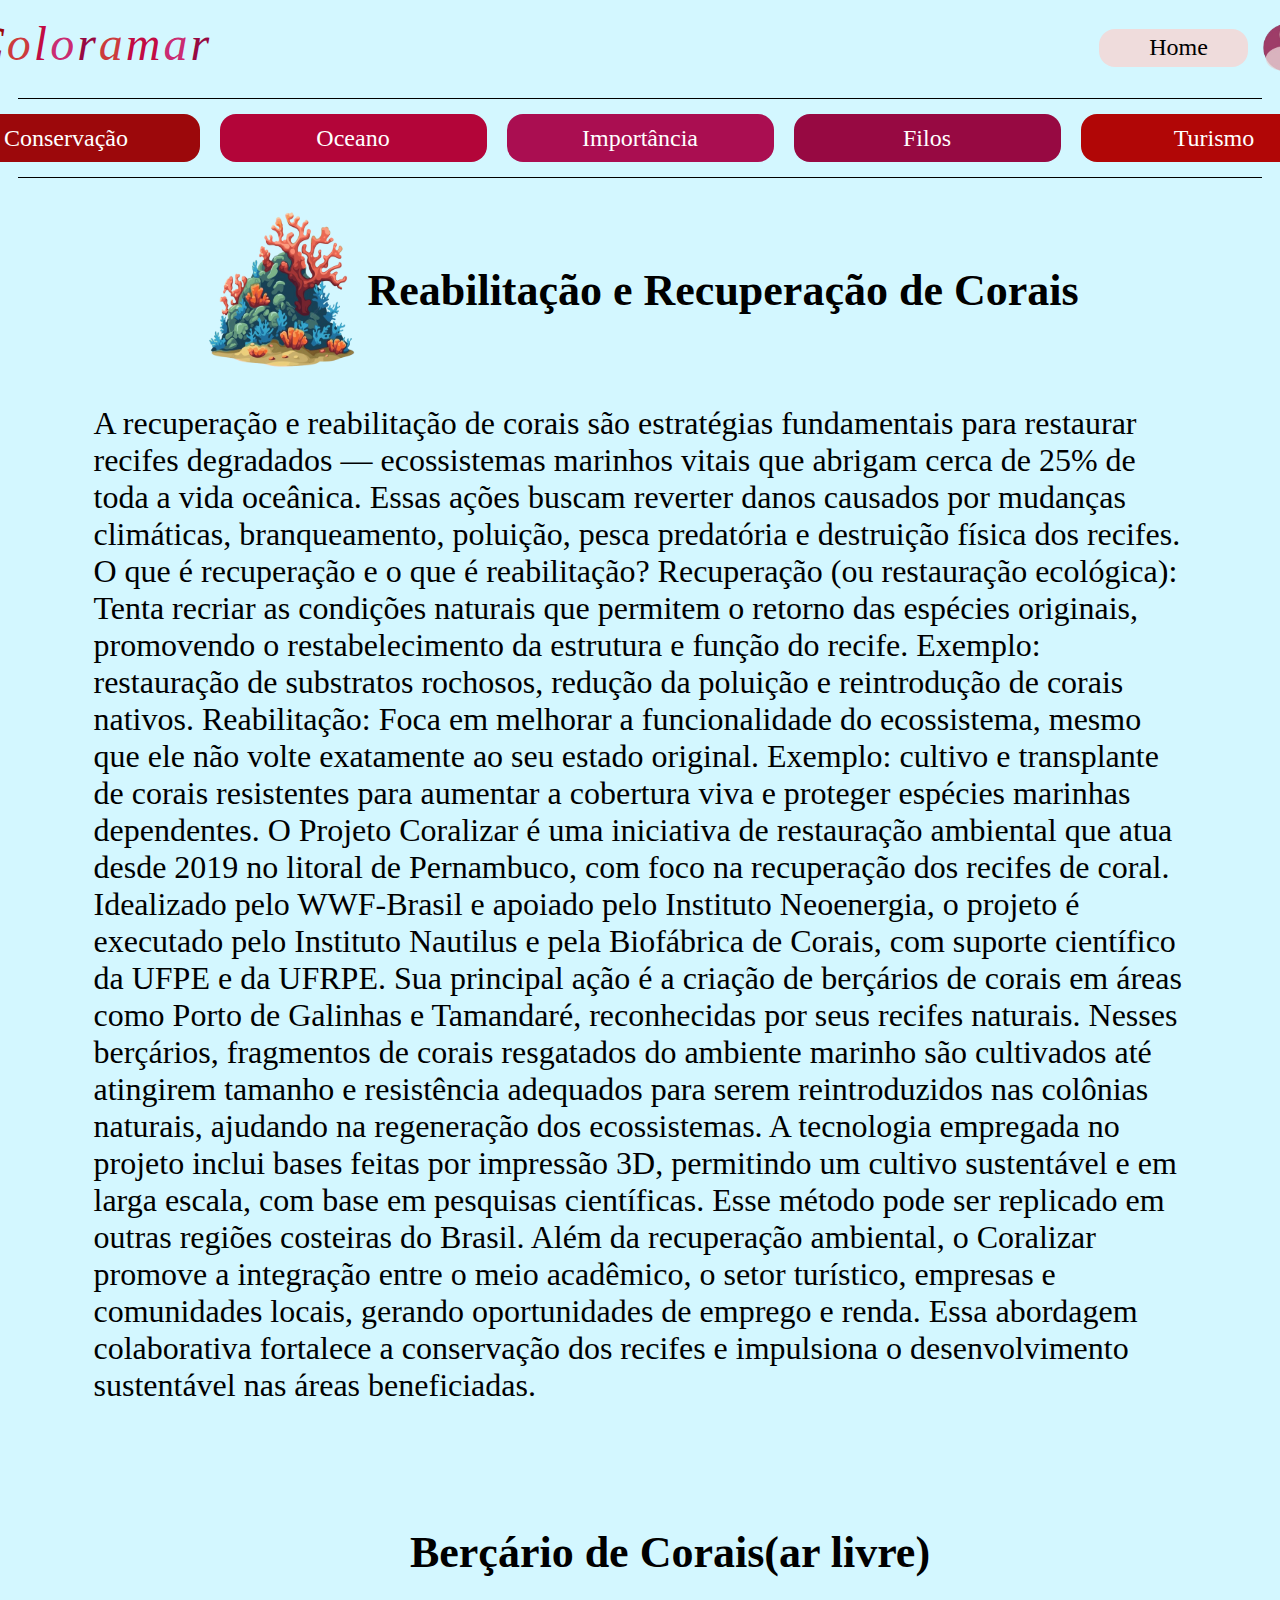
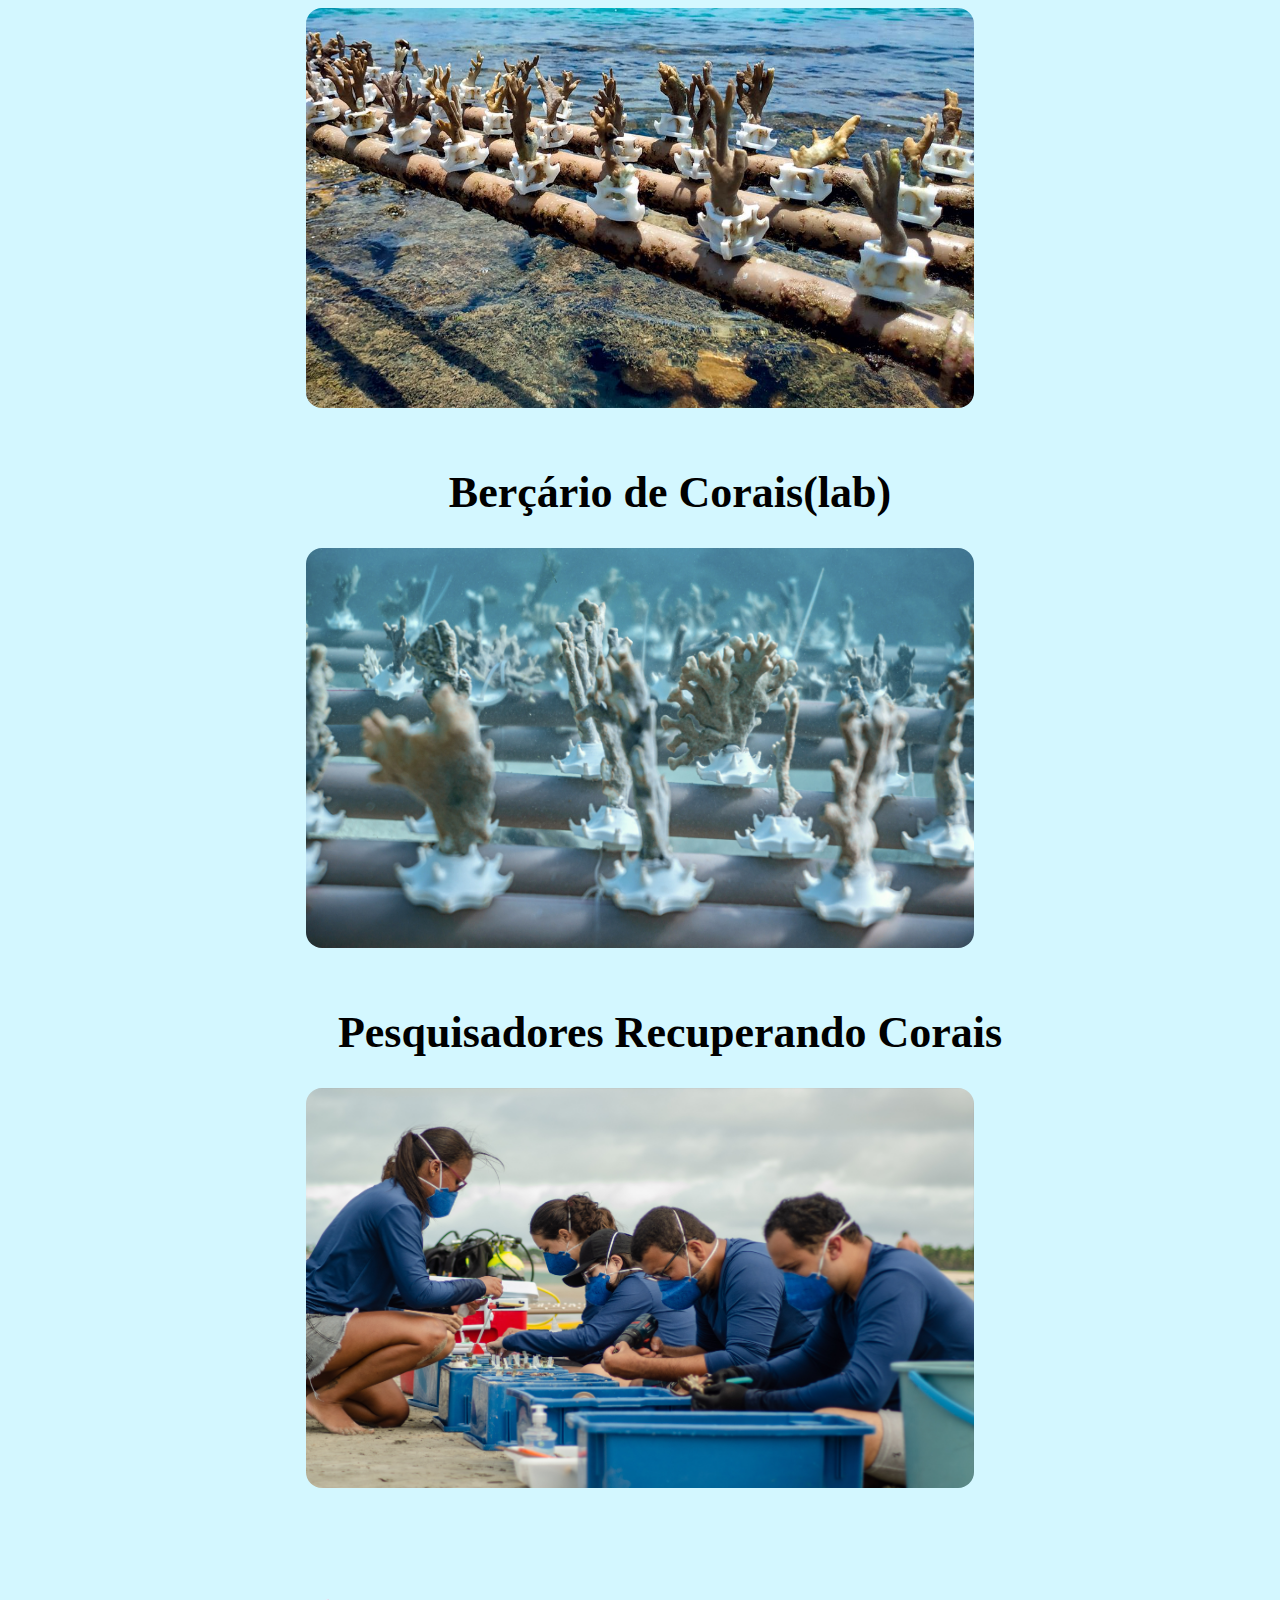
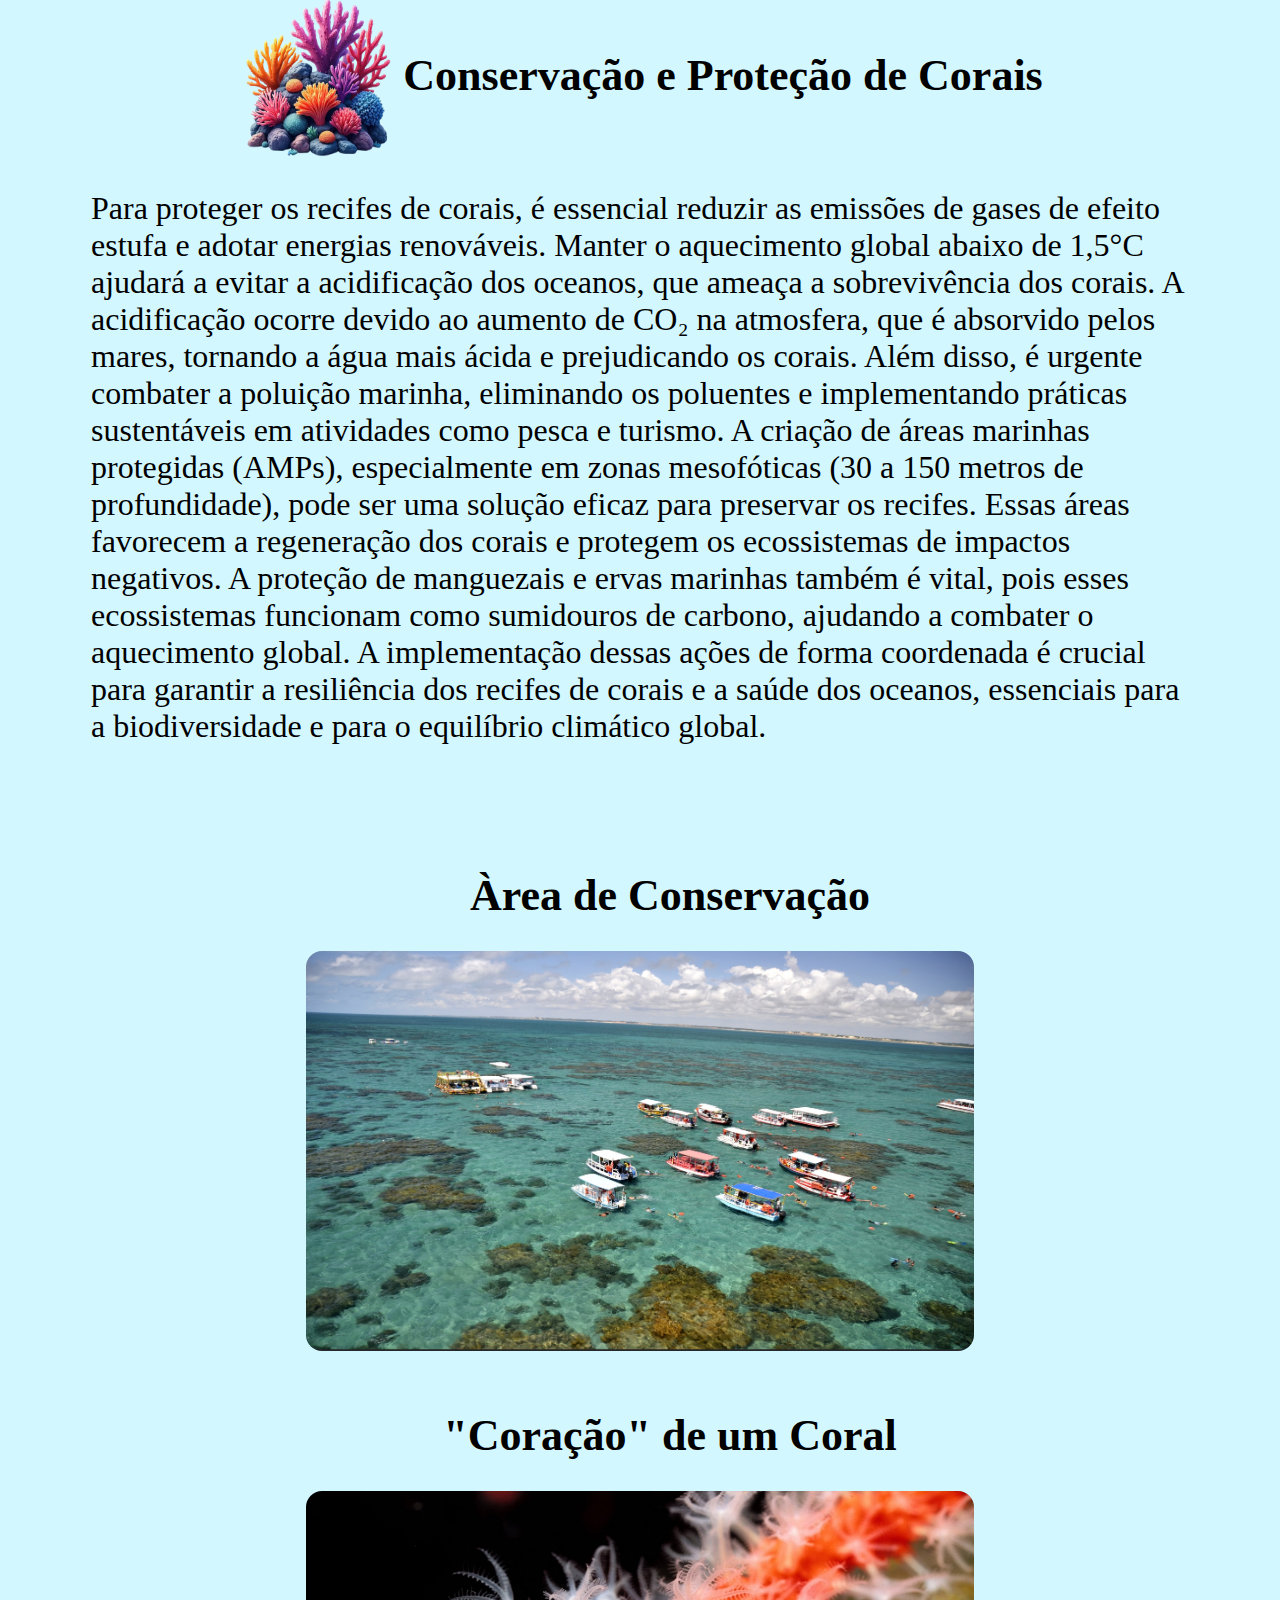
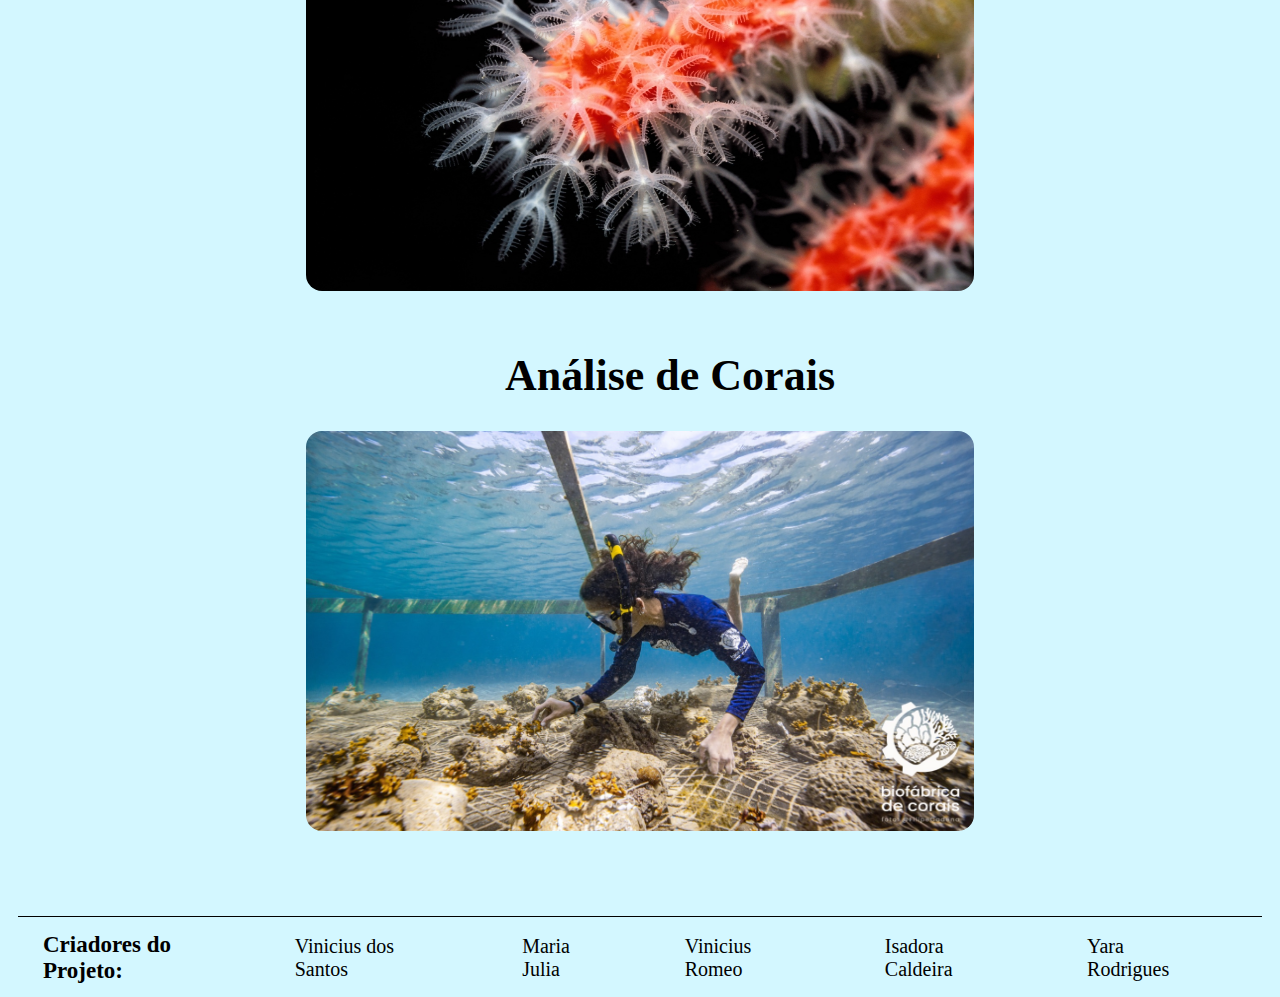
<file: Conservacao.html>
<!DOCTYPE html>
<html lang="pt-br">

<head>
    <meta charset="UTF-8">
    <meta name="viewport" content="width=device-width, initial-scale=1.0">
    <link rel="stylesheet" href="Coloramar.css">
    <title>Conservacao</title>
</head>

<body>

    <nav class="menu3">
        <h1 class="titulo" style="color: #9C080B" >C<span class="titulo" style="color: rgba(203, 7, 7, 0.79);" >o</span><span class="titulo" style="color: rgba(194, 5, 62, 0.97);" >l</span><span class="titulo" style="color: rgba(201, 16, 96, 0.90);" >o</span><span class="titulo" style="color: #970942;" >r</span><span class="titulo" style="color: rgba(203, 7, 7, 0.79);" >a</span><span class="titulo" style="color: rgba(194, 5, 62, 0.97);" >m</span><span class="titulo" style="color: rgba(201, 16, 96, 0.90);" >a</span><span class="titulo" style="color: #970942;" >r</span></h1>
        <ul class="retangulo9">
            <a class="letra" href="index.html"><h1 class="pgi1">Home</h1></a>
        </ul>
        <a href="Login.html"><img class="bola" src="login.png"></a>
    </nav>

    <nav class="linhamenu">
        <ul class="linha"></ul>
    </nav>

    <nav class="menu">
        <ul class="retangulo1">
            <a class="distancia" href="Conservacao.html"><h1 class="trocapg">Conservação</h1></a>
        </ul>
        <ul class="retangulo2">
            <a class="distancia" href="oceano.html"><h1 class="trocapg">Oceano</h1></a>
        </ul>
        <ul class="retangulo3">
            <a class="distancia" href="Importancia.html"><h1 class="trocapg">Importância</h1></a>
        </ul>
        <ul class="retangulo4">
            <a class="distancia" href="filos.html"><h1 class="trocapg">Filos</h1></a>
        </ul>
        <ul class="retangulo5">
            <a class="distancia" href="turismo.html"><h1 class="trocapg">Turismo</h1></a>
        </ul>
    </nav>

    <nav class="linhamenu">
        <ul class="linha4"></ul>
    </nav>

    
    <nav class="menu5">
        <img class="png" src="9ef5d788c490a0cc2743f6e67a67fe86362331ed.png">
        <h1 class="perguntasinicio1">Reabilitação e Recuperação de Corais</h1>
    </nav>
    <section class="sectionEXP">
        <p class="explicacao8">
A recuperação e reabilitação de corais são estratégias fundamentais para restaurar recifes degradados — ecossistemas marinhos vitais que abrigam cerca de 25% de toda a vida oceânica. Essas ações buscam reverter danos causados por mudanças climáticas, branqueamento, poluição, pesca predatória e destruição física dos recifes.

O que é recuperação e o que é reabilitação?

Recuperação (ou restauração ecológica): Tenta recriar as condições naturais que permitem o retorno das espécies originais, promovendo o restabelecimento da estrutura e função do recife. Exemplo: restauração de substratos rochosos, redução da poluição e reintrodução de corais nativos.

Reabilitação: Foca em melhorar a funcionalidade do ecossistema, mesmo que ele não volte exatamente ao seu estado original. Exemplo: cultivo e transplante de corais resistentes para aumentar a cobertura viva e proteger espécies marinhas dependentes.

O Projeto Coralizar é uma iniciativa de restauração ambiental que atua desde 2019 no litoral de Pernambuco, com foco na recuperação dos recifes de coral. Idealizado pelo WWF-Brasil e apoiado pelo Instituto Neoenergia, o projeto é executado pelo Instituto Nautilus e pela Biofábrica de Corais, com suporte científico da UFPE e da UFRPE.
Sua principal ação é a criação de berçários de corais em áreas como Porto de Galinhas e Tamandaré, reconhecidas por seus recifes naturais. Nesses berçários, fragmentos de corais resgatados do ambiente marinho são cultivados até atingirem tamanho e resistência adequados para serem reintroduzidos nas colônias naturais, ajudando na regeneração dos ecossistemas.
A tecnologia empregada no projeto inclui bases feitas por impressão 3D, permitindo um cultivo sustentável e em larga escala, com base em pesquisas científicas. Esse método pode ser replicado em outras regiões costeiras do Brasil.
Além da recuperação ambiental, o Coralizar promove a integração entre o meio acadêmico, o setor turístico, empresas e comunidades locais, gerando oportunidades de emprego e renda. Essa abordagem colaborativa fortalece a conservação dos recifes e impulsiona o desenvolvimento sustentável nas áreas beneficiadas.
</p>
    </section>

    <nav class="menuIMG">
        <h1 class="perguntas">Berçário de Corais(ar livre)</h1>
        <img class="mostruario" src="e29cd9165ff8f480639eeb78edb776599e8a2b29.png">
    </nav>

    <nav class="menuIMG">
        <h1 class="perguntas">Berçário de Corais(lab)</h1>
        <img class="mostruario" src="Captura de tela 2025-10-27 213535.png">
    </nav>

    <nav class="menuIMG">
        <h1 class="perguntas">Pesquisadores Recuperando Corais</h1>
        <img class="mostruario" id="imgespecial" src="Captura de tela 2025-10-27 213916.png">
    </nav>

    <nav class="menu5">
        <img class="png" src="ccf813547bf4d6aa9010f508356459da60e026ba.png">
        <h1 class="perguntasinicio1">Conservação e Proteção de Corais</h1>
    </nav>
    <section class="sectionEXP">
        <p class="explicacao9">Para proteger os recifes de corais, é essencial reduzir as emissões de gases de efeito estufa e adotar energias renováveis. Manter o aquecimento global abaixo de 1,5°C ajudará a evitar a acidificação dos oceanos, que ameaça a sobrevivência dos corais. A acidificação ocorre devido ao aumento de CO₂ na atmosfera, que é absorvido pelos mares, tornando a água mais ácida e prejudicando os corais. Além disso, é urgente combater a poluição marinha, eliminando os poluentes e implementando práticas sustentáveis em atividades como pesca e turismo.
A criação de áreas marinhas protegidas (AMPs), especialmente em zonas mesofóticas (30 a 150 metros de profundidade), pode ser uma solução eficaz para preservar os recifes. Essas áreas favorecem a regeneração dos corais e protegem os ecossistemas de impactos negativos. A proteção de manguezais e ervas marinhas também é vital, pois esses ecossistemas funcionam como sumidouros de carbono, ajudando a combater o aquecimento global.
A implementação dessas ações de forma coordenada é crucial para garantir a resiliência dos recifes de corais e a saúde dos oceanos, essenciais para a biodiversidade e para o equilíbrio climático global.</p>
       </section>

    <nav class="menuIMG">
        <h1 class="perguntas">Àrea de Conservação</h1>
        <img class="mostruario" src="Captura de tela 2025-10-27 213957.png">
    </nav>

    <nav class="menuIMG">
        <h1 class="perguntas">"Coração" de um Coral</h1>
        <img class="mostruario" src="b15cf0c0bb00068b3f133f16bbd45ad3e240de4a.png">
    </nav>

    <nav class="menuIMG">
        <h1 class="perguntas">Análise de Corais</h1>
        <img class="mostruario" id="imgespecial" src="Captura de tela 2025-10-27 213839.png">
    </nav>
    



    <nav class="linhamenu">
        <ul class="linha"></ul>
    </nav>

    <nav class="menu4">
        <h1 class="criadores" style="color: #000000">Criadores do Projeto: </h1>
        <p class="nomes">Vinicius dos Santos</p>
        <p class="nomes">Maria Julia</p>
        <p class="nomes">Vinicius Romeo</p>
        <p class="nomes">Isadora Caldeira</p>
        <p class="nomes">Yara Rodrigues</p>
    </nav>
    <script src="Coloramar.js"></script>
</body>
</file>
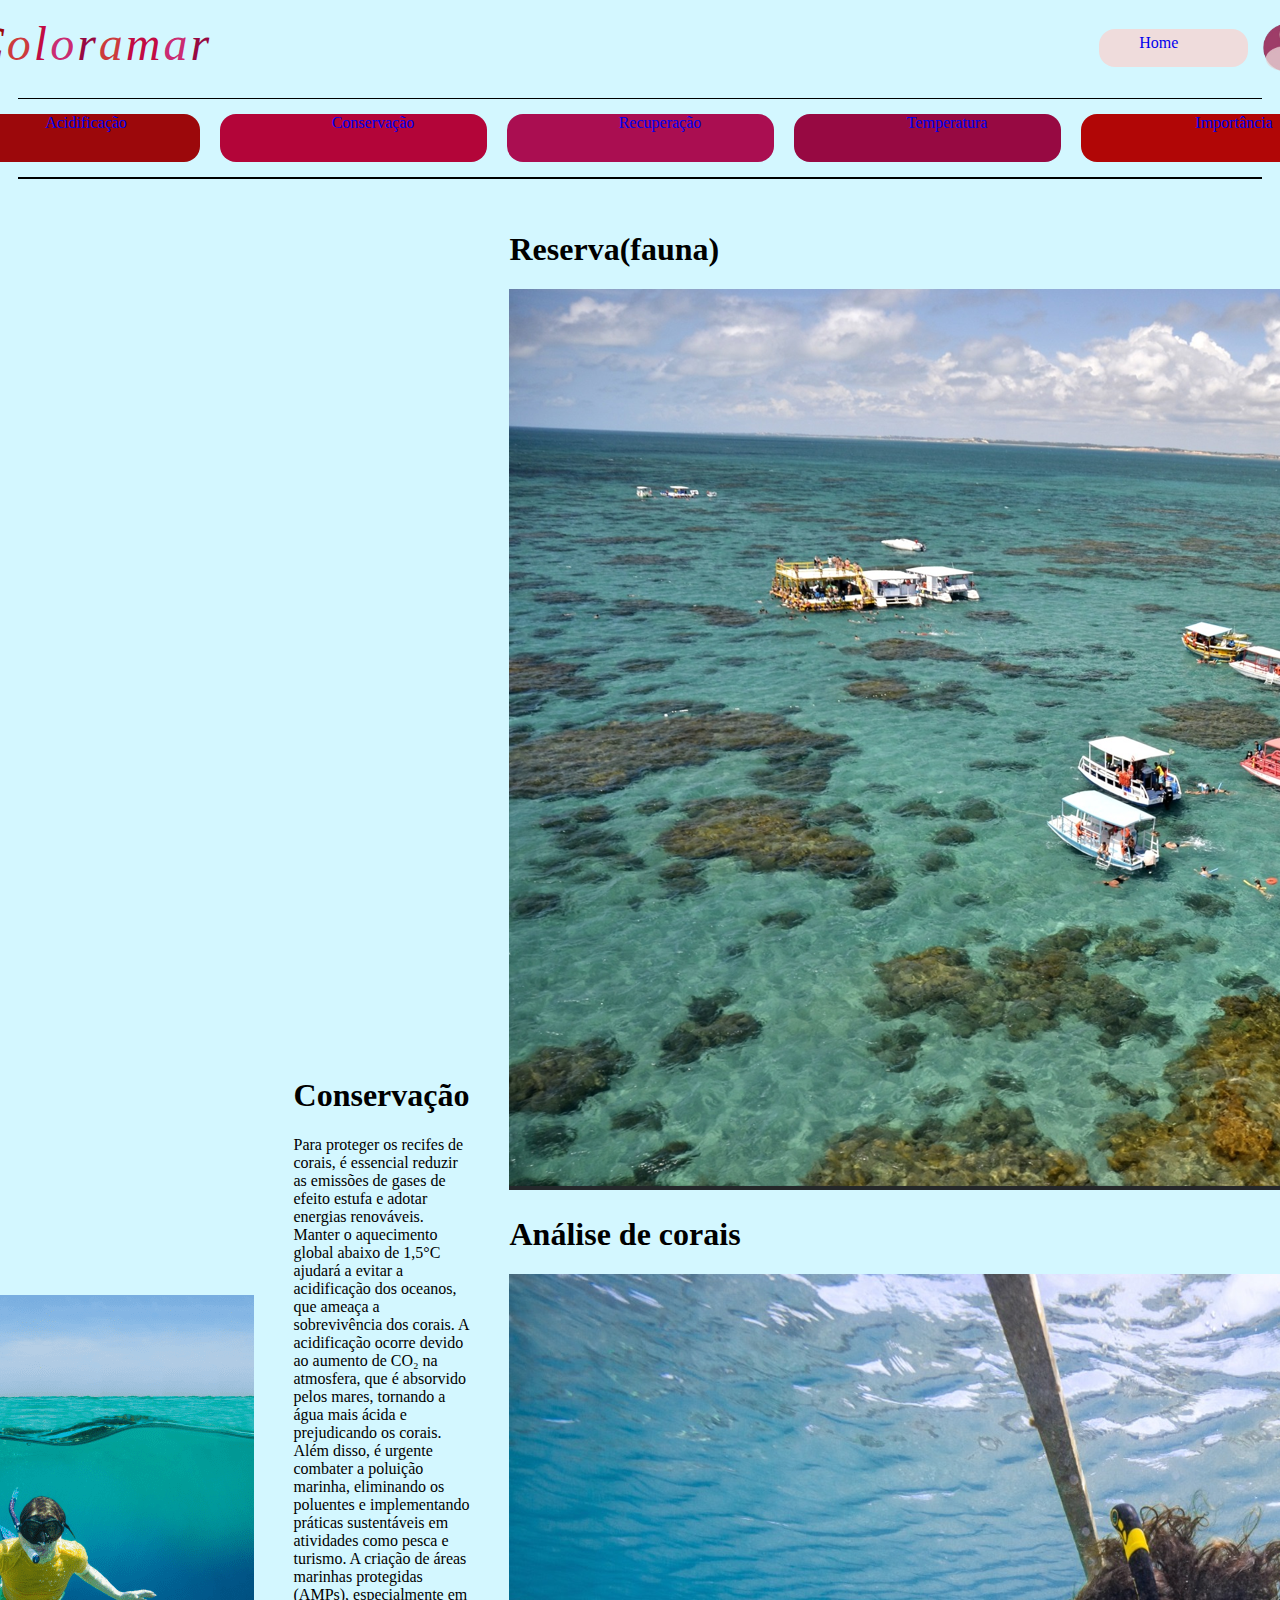
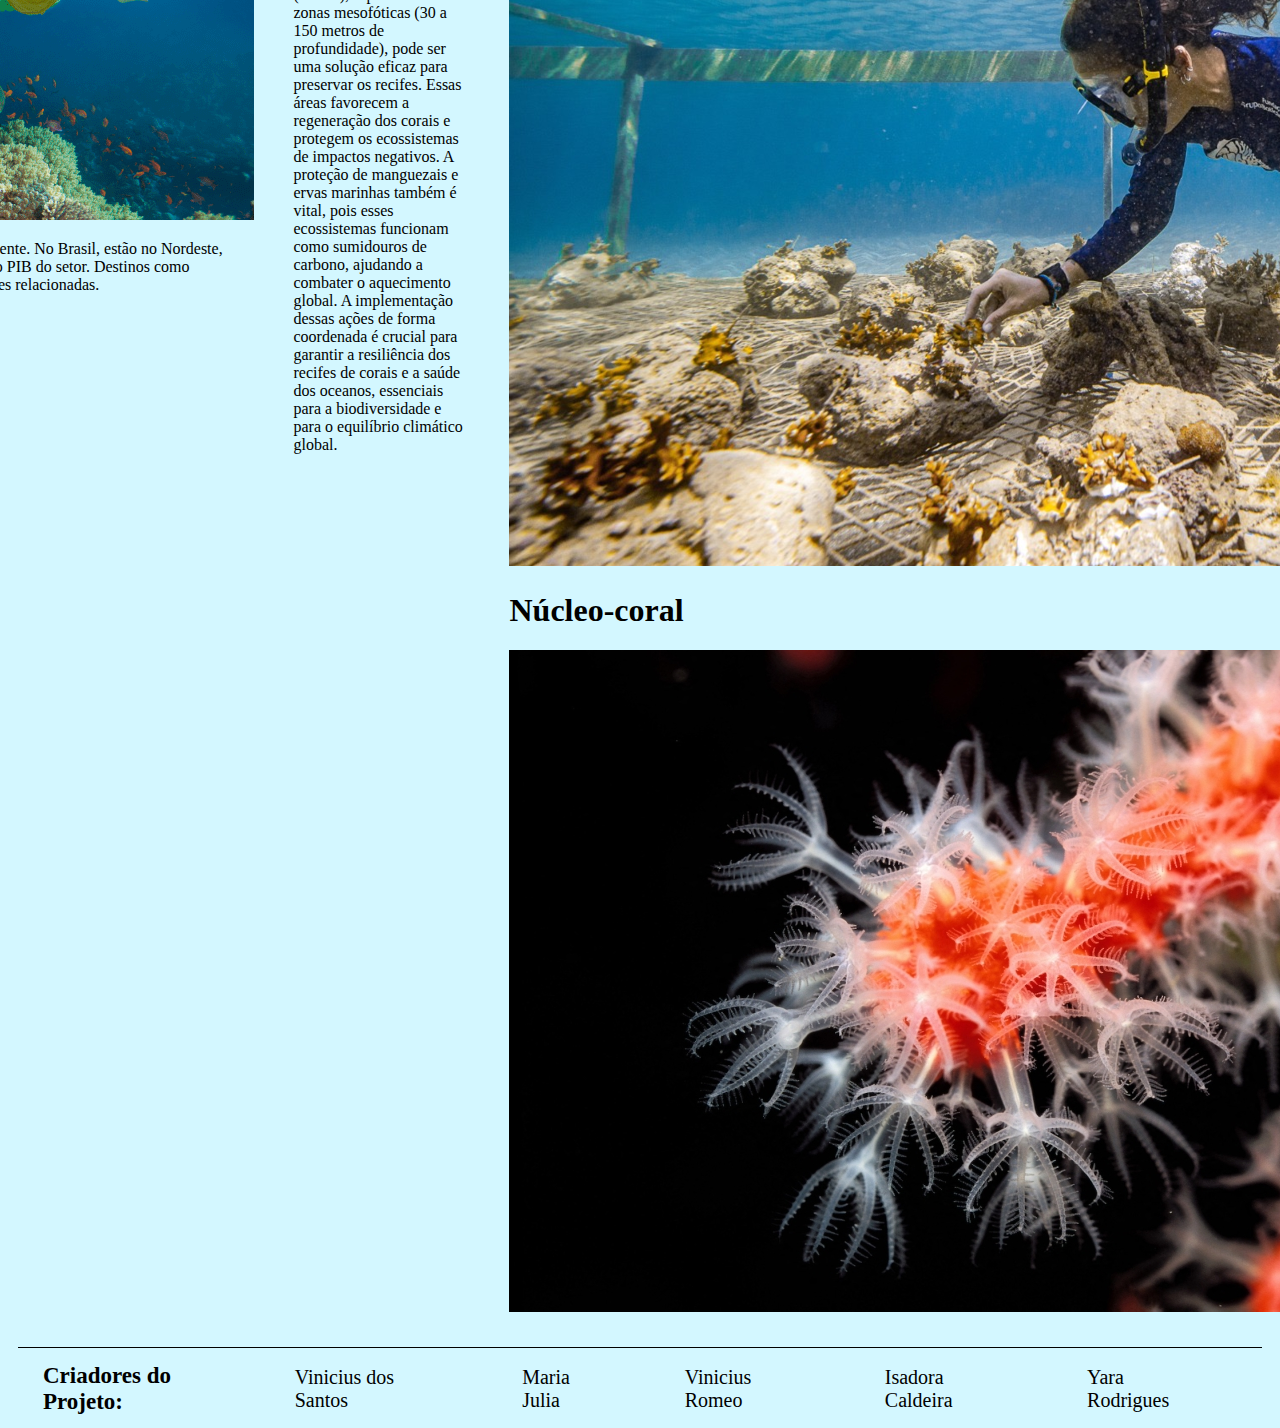
<file: Conservação.html>
<!DOCTYPE html>
<html lang="pt-br">

<head>
    <meta charset="UTF-8">
    <meta name="viewport" content="width=device-width, initial-scale=1.0">
    <link rel="stylesheet" href="Coloramar.css">
    <title>Conservação</title>
</head>

<body>

    <nav class="menu3">
        <h1 class="titulo" style="color: #9C080B" >C<span class="titulo" style="color: rgba(203, 7, 7, 0.79);" >o</span><span class="titulo" style="color: rgba(194, 5, 62, 0.97);" >l</span><span class="titulo" style="color: rgba(201, 16, 96, 0.90);" >o</span><span class="titulo" style="color: #970942;" >r</span><span class="titulo" style="color: rgba(203, 7, 7, 0.79);" >a</span><span class="titulo" style="color: rgba(194, 5, 62, 0.97);" >m</span><span class="titulo" style="color: rgba(201, 16, 96, 0.90);" >a</span><span class="titulo" style="color: #970942;" >r</span></h1>
        <ul class="retangulo9">
            <a href="index.html">Home</a>
        </ul>
        <a href="Login.html"><img class="bola" src="login.png"></a>
    </nav>

    <nav class="linhamenu">
        <ul class="linha"></ul>
    </nav>

    <nav class="menu">
        <ul class="retangulo1">
            <a href="Acidificação.html">Acidificação</a>
        </ul>
        <ul class="retangulo2">
            <a href="Conservação.html">Conservação</a>
        </ul>
        <ul class="retangulo3">
            <a href="Recuperação.html">Recuperação</a>
        </ul>
        <ul class="retangulo4">
            <a href="Temperatura.html">Temperatura</a>
        </ul>
        <ul class="retangulo5">
            <a href="Importância.html">Importância</a>
        </ul>
    </nav>

    <nav class="linhamenu">
        <ul class="linha"></ul>
    </nav>

    <nav class="menu2">
    <ul class="retangulo7">
        <h1>Turismo</h1>
        <img src="8135cd46b010ff5dfd5284a81e6b6f77c39f2a66.png">
        <p>Os recifes de corais são essenciais para o turismo, gerando US$ 35,8 bilhões globalmente. No Brasil, estão no Nordeste, com impacto de R$ 167 bilhões, sendo R$ 7 bilhões do turismo, representando 5% do PIB do setor. Destinos como Maragogi, Abrolhos e Fernando de Noronha atraem turistas para mergulho e atividades relacionadas.</p>
    </ul>
    <ul class="retangulo6">
        <h1>Conservação</h1>
        <p>Para proteger os recifes de corais, é essencial reduzir as emissões de gases de efeito estufa e adotar energias renováveis. Manter o aquecimento global abaixo de 1,5°C ajudará a evitar a acidificação dos oceanos, que ameaça a sobrevivência dos corais. A acidificação ocorre devido ao aumento de CO₂ na atmosfera, que é absorvido pelos mares, tornando a água mais ácida e prejudicando os corais. Além disso, é urgente combater a poluição marinha, eliminando os poluentes e implementando práticas sustentáveis em atividades como pesca e turismo.
A criação de áreas marinhas protegidas (AMPs), especialmente em zonas mesofóticas (30 a 150 metros de profundidade), pode ser uma solução eficaz para preservar os recifes. Essas áreas favorecem a regeneração dos corais e protegem os ecossistemas de impactos negativos. A proteção de manguezais e ervas marinhas também é vital, pois esses ecossistemas funcionam como sumidouros de carbono, ajudando a combater o aquecimento global.
A implementação dessas ações de forma coordenada é crucial para garantir a resiliência dos recifes de corais e a saúde dos oceanos, essenciais para a biodiversidade e para o equilíbrio climático global.</p>
    </ul>
    <ul class="retangulo8">
        <h1>Reserva(fauna)</h1>
        <img src="Captura de tela 2025-10-27 213957.png">
        <h1>Análise de corais</h1>
        <img src="Captura de tela 2025-10-27 213839.png">
        <h1>Núcleo-coral</h1>
        <img src="b15cf0c0bb00068b3f133f16bbd45ad3e240de4a.png">
    </ul>
    </nav>

    <nav class="linhamenu">
        <ul class="linha"></ul>
    </nav>

    <nav class="menu4">
        <h1 class="criadores" style="color: #000000">Criadores do Projeto: </h1>
        <p class="nomes">Vinicius dos Santos</p>
        <p class="nomes">Maria Julia</p>
        <p class="nomes">Vinicius Romeo</p>
        <p class="nomes">Isadora Caldeira</p>
        <p class="nomes">Yara Rodrigues</p>
    </nav>


</body>
</file>
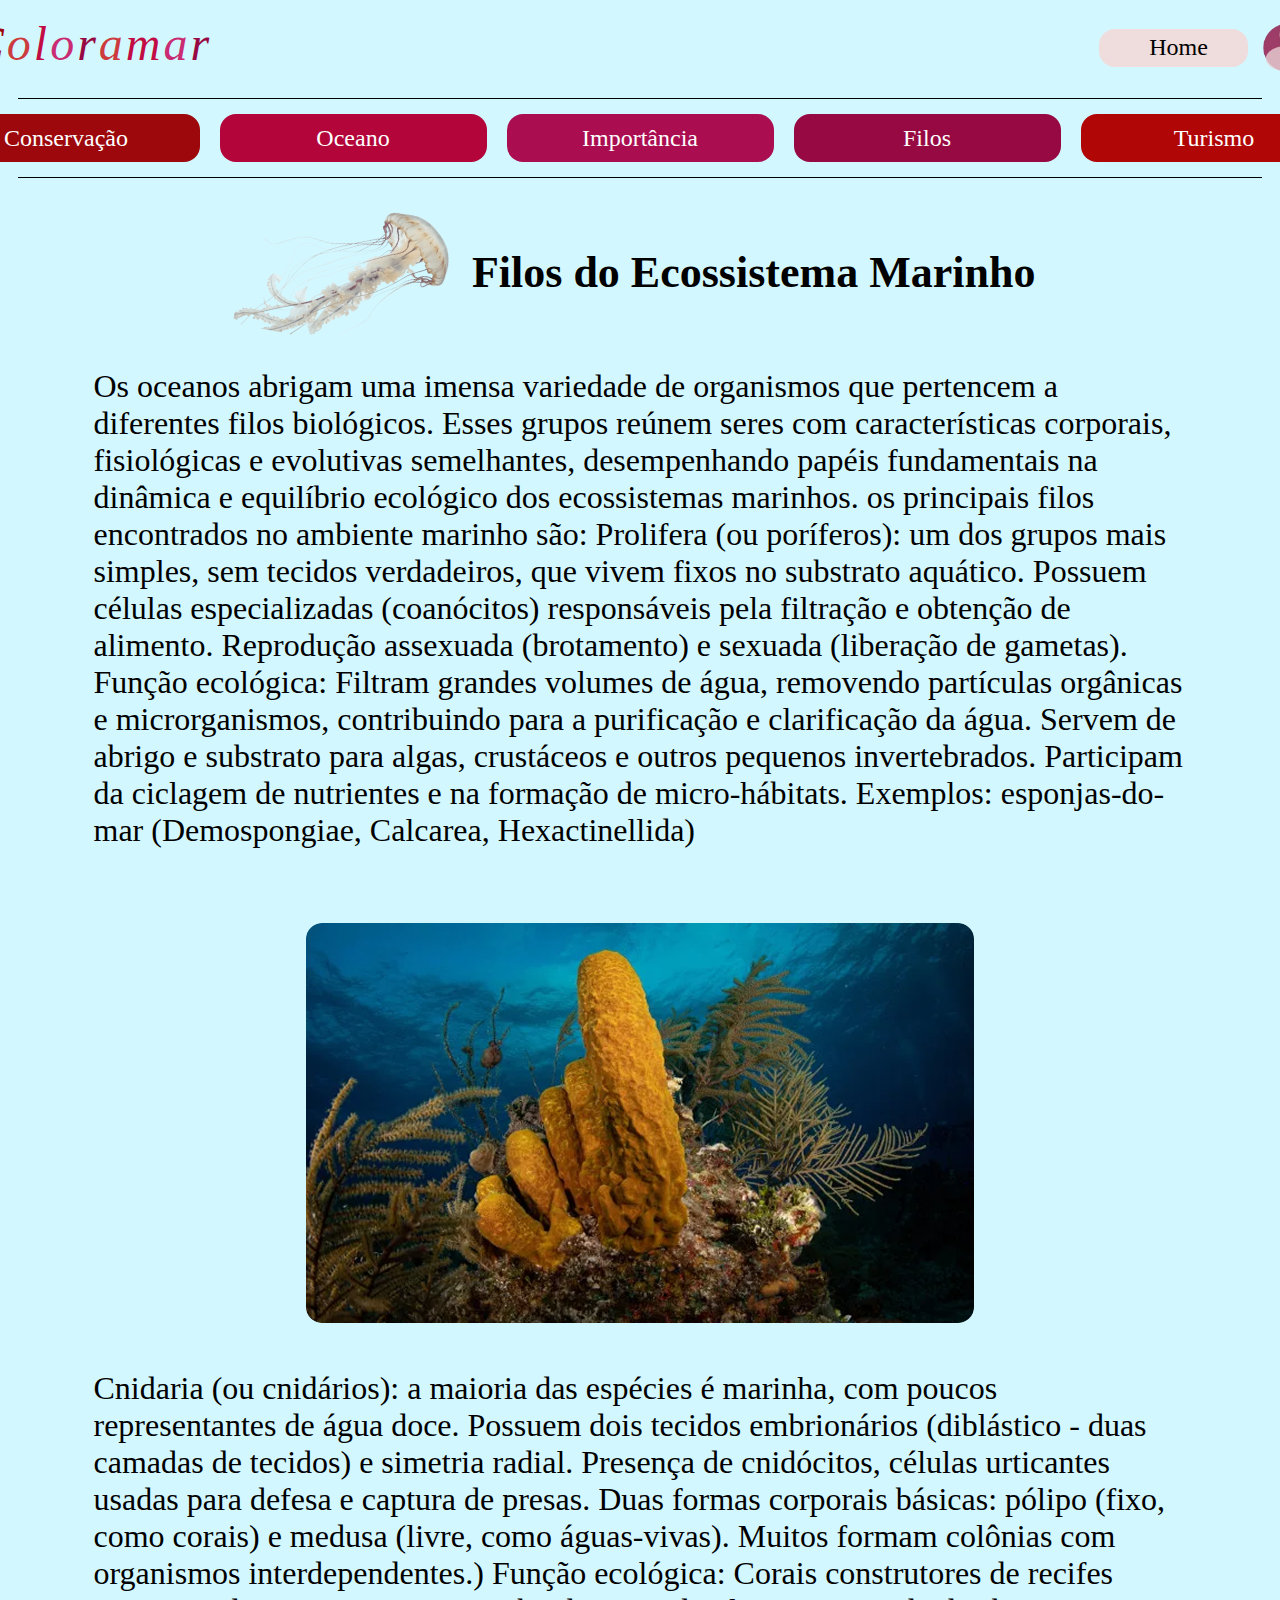
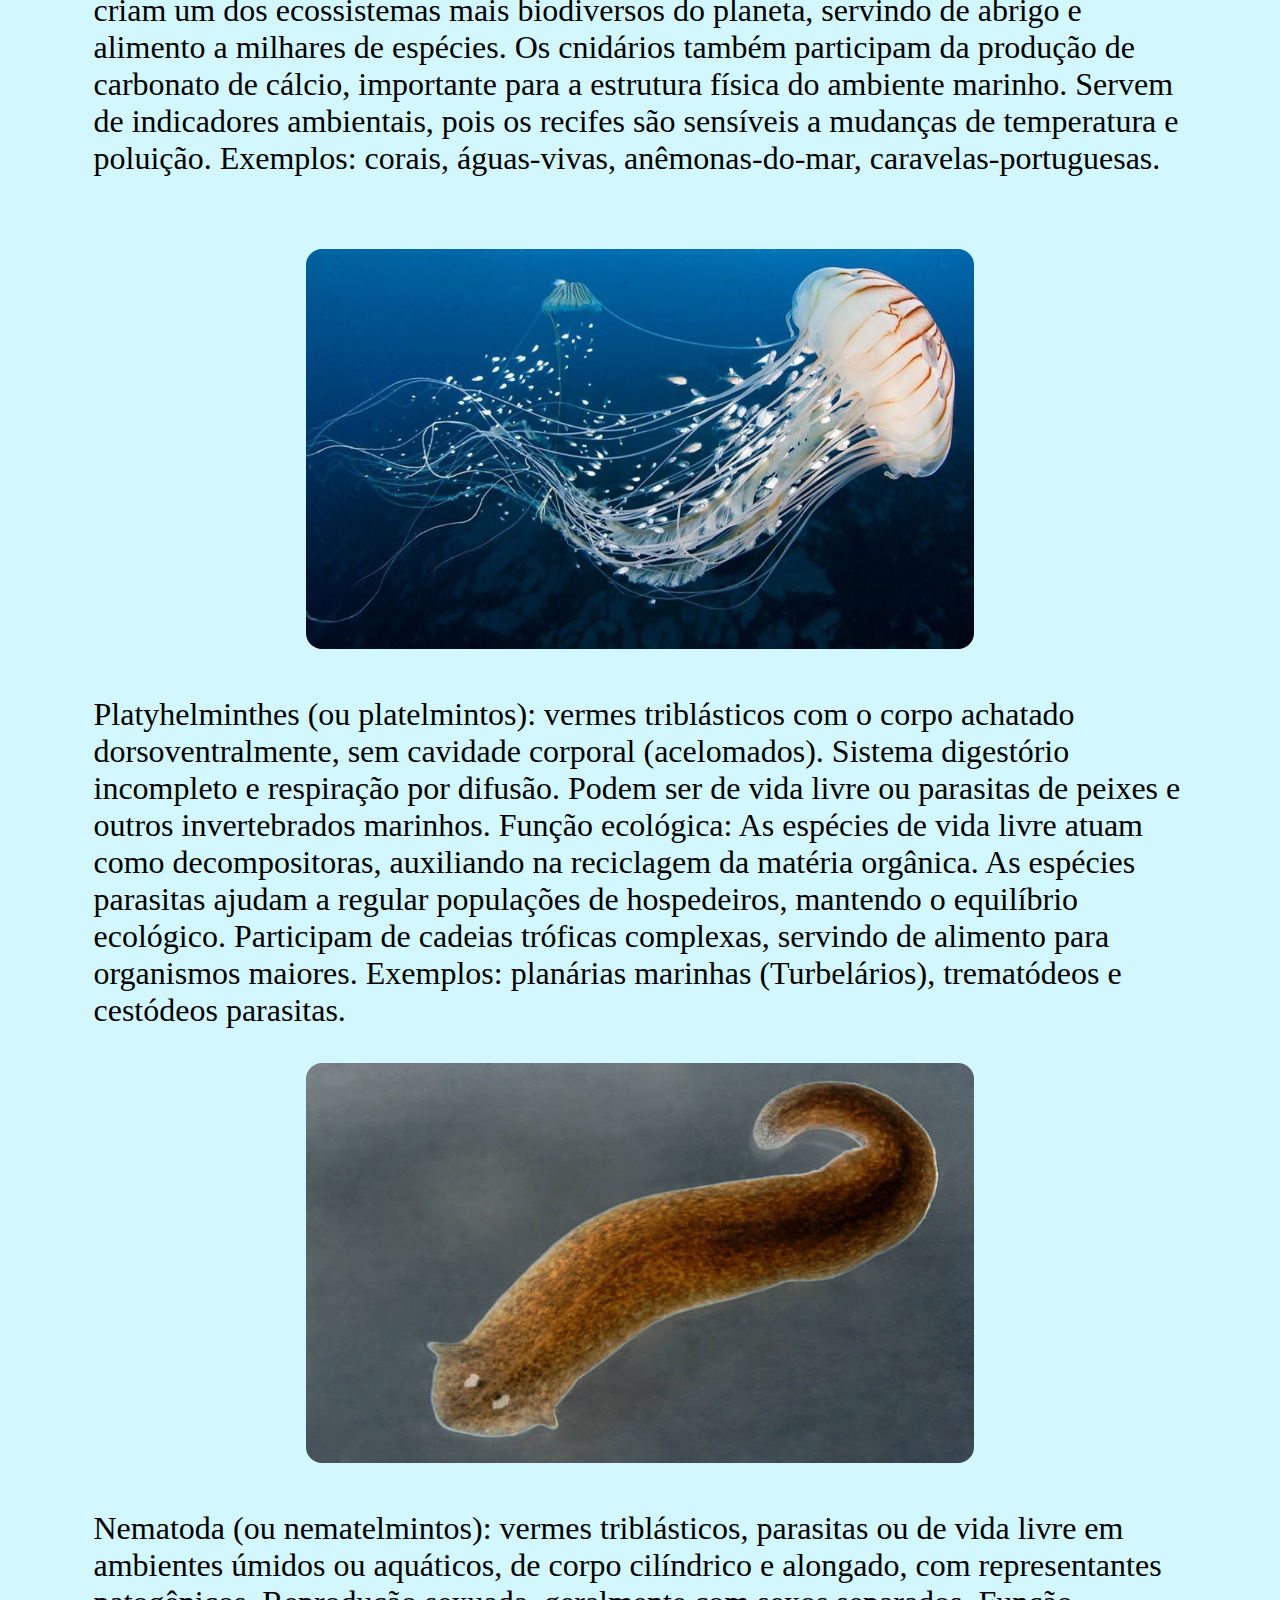
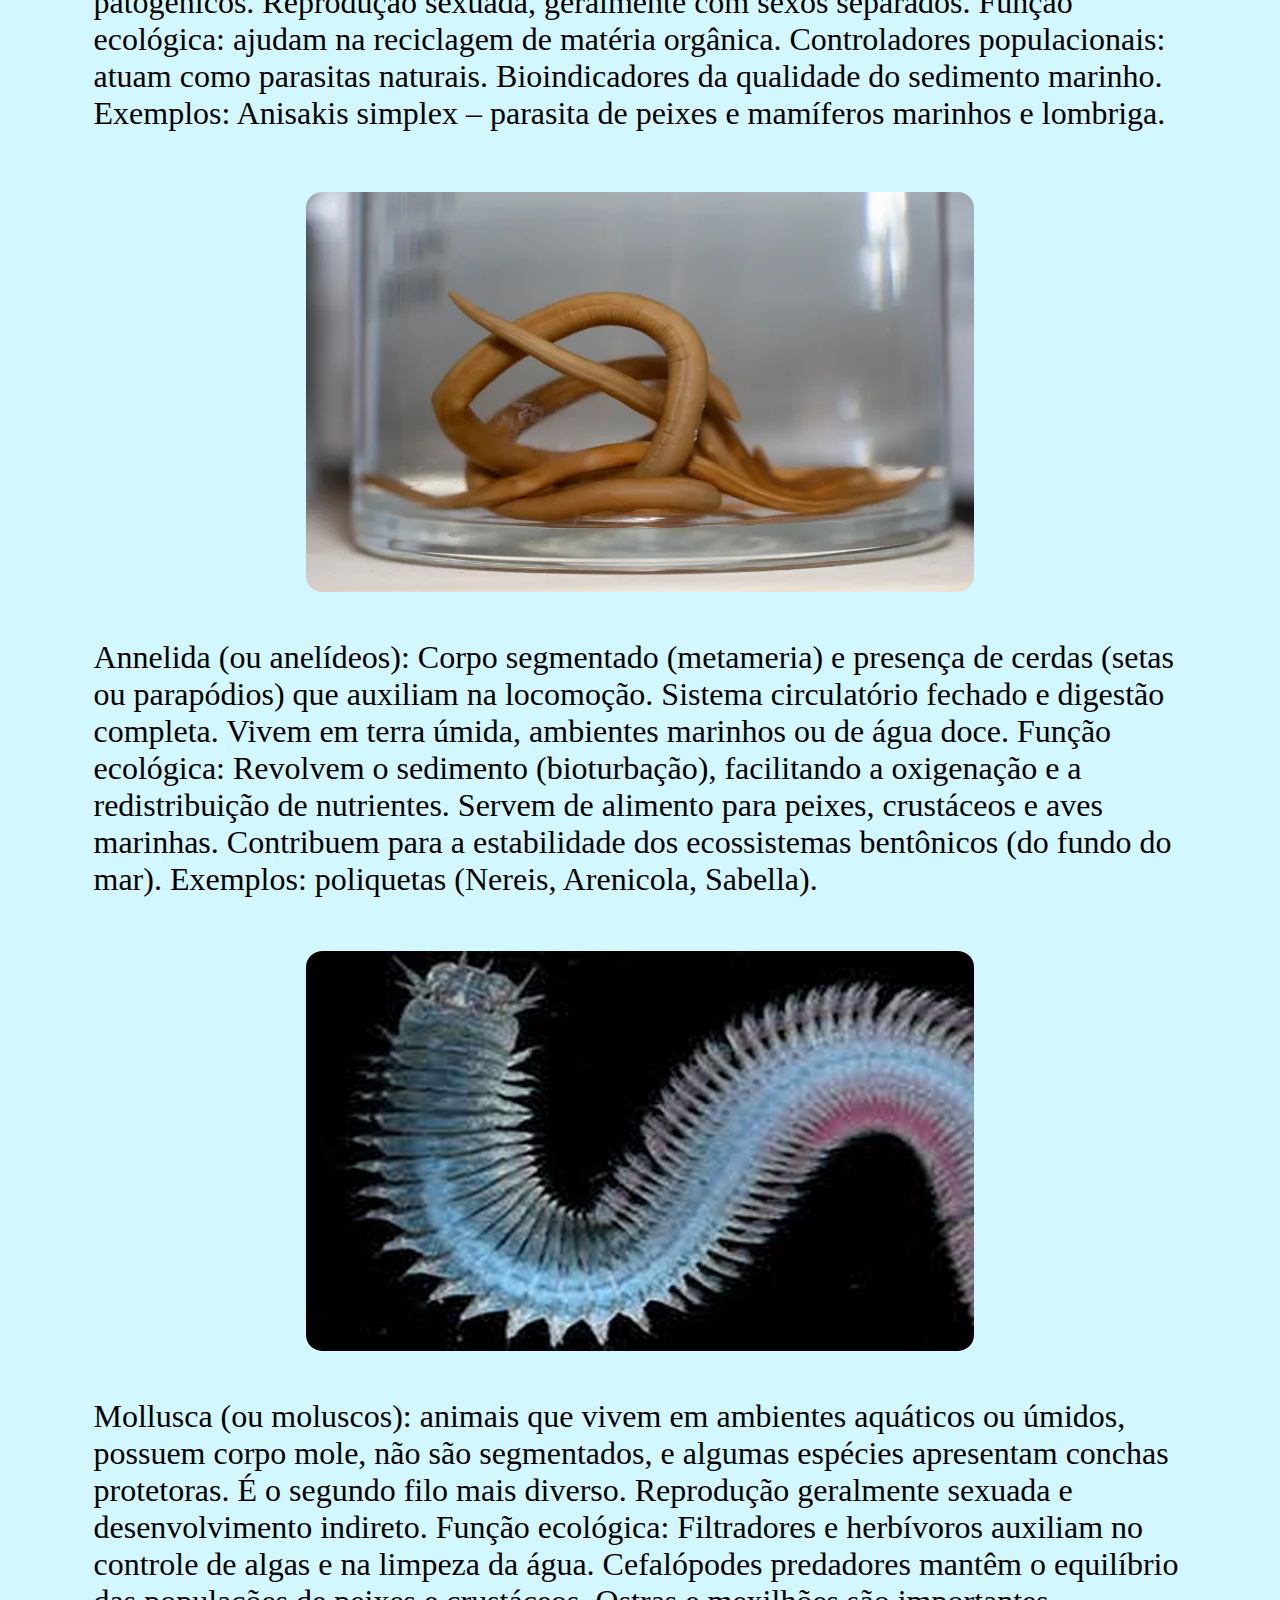
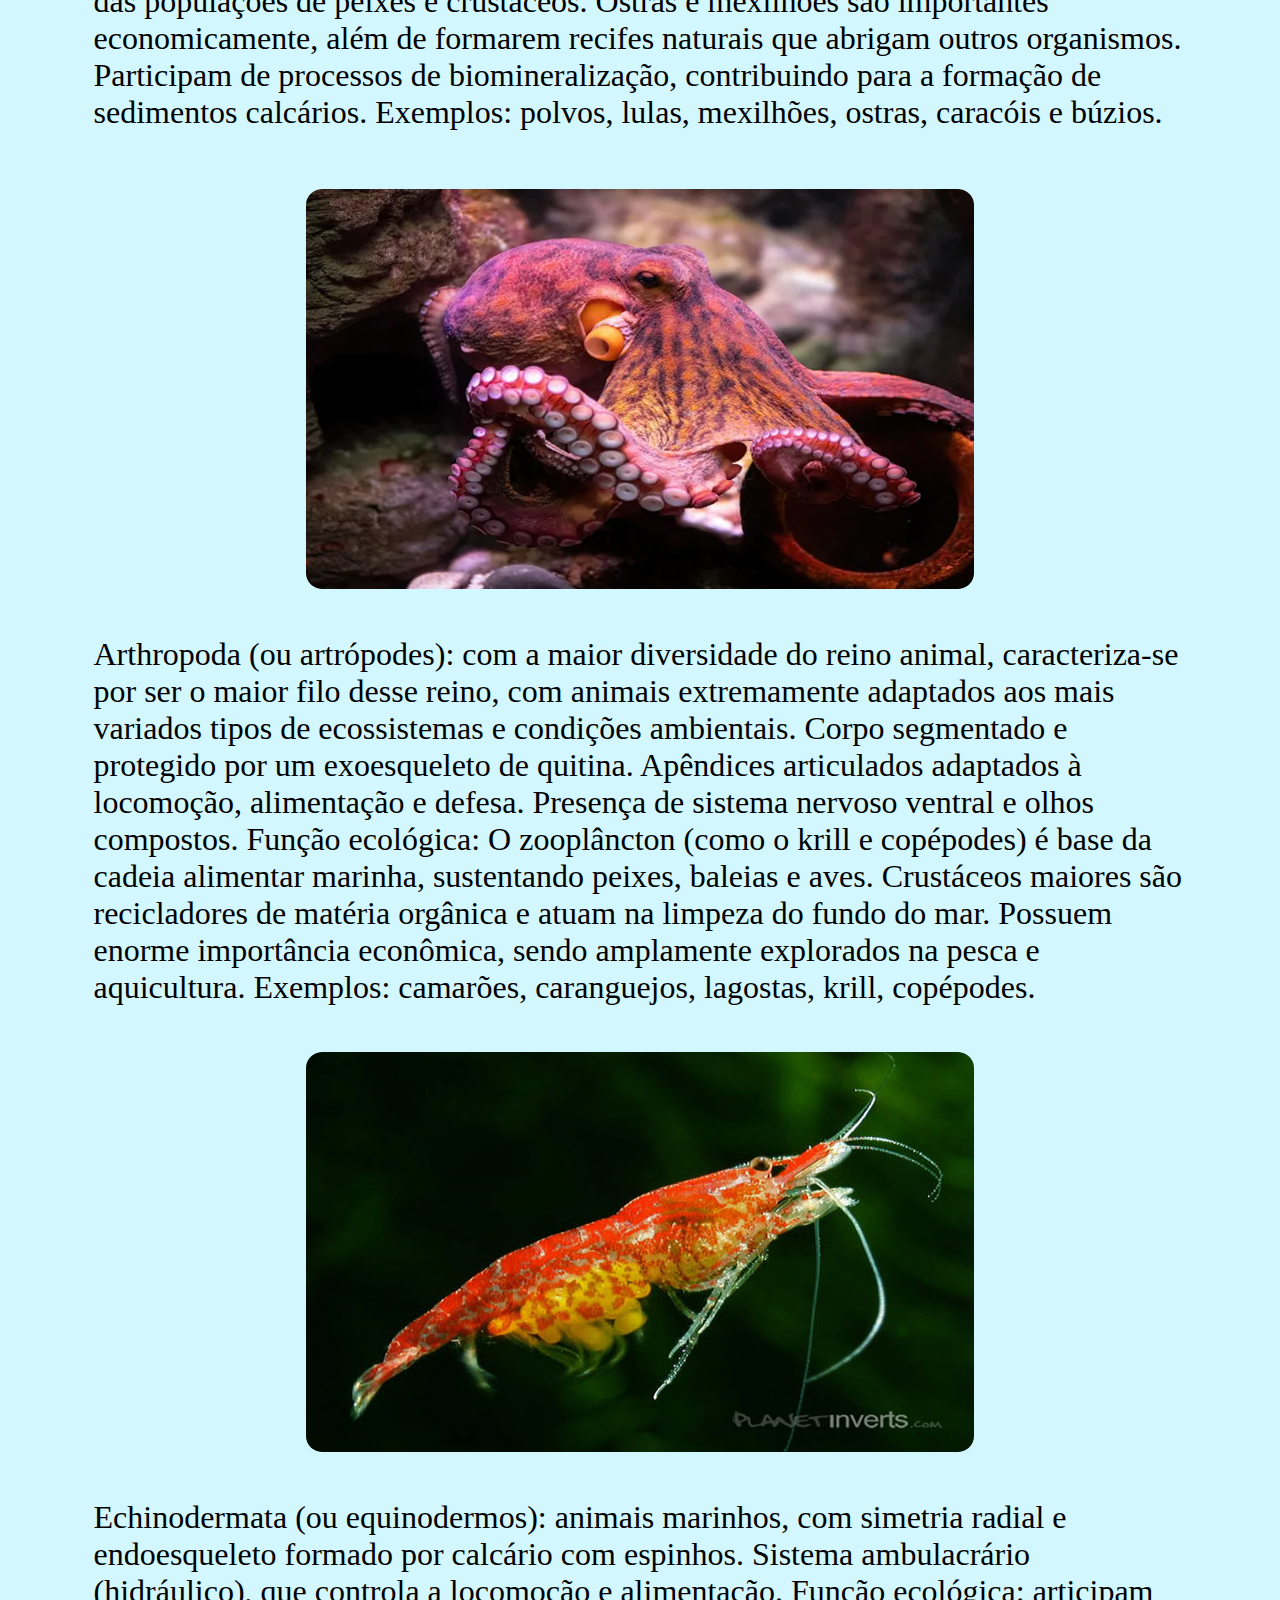
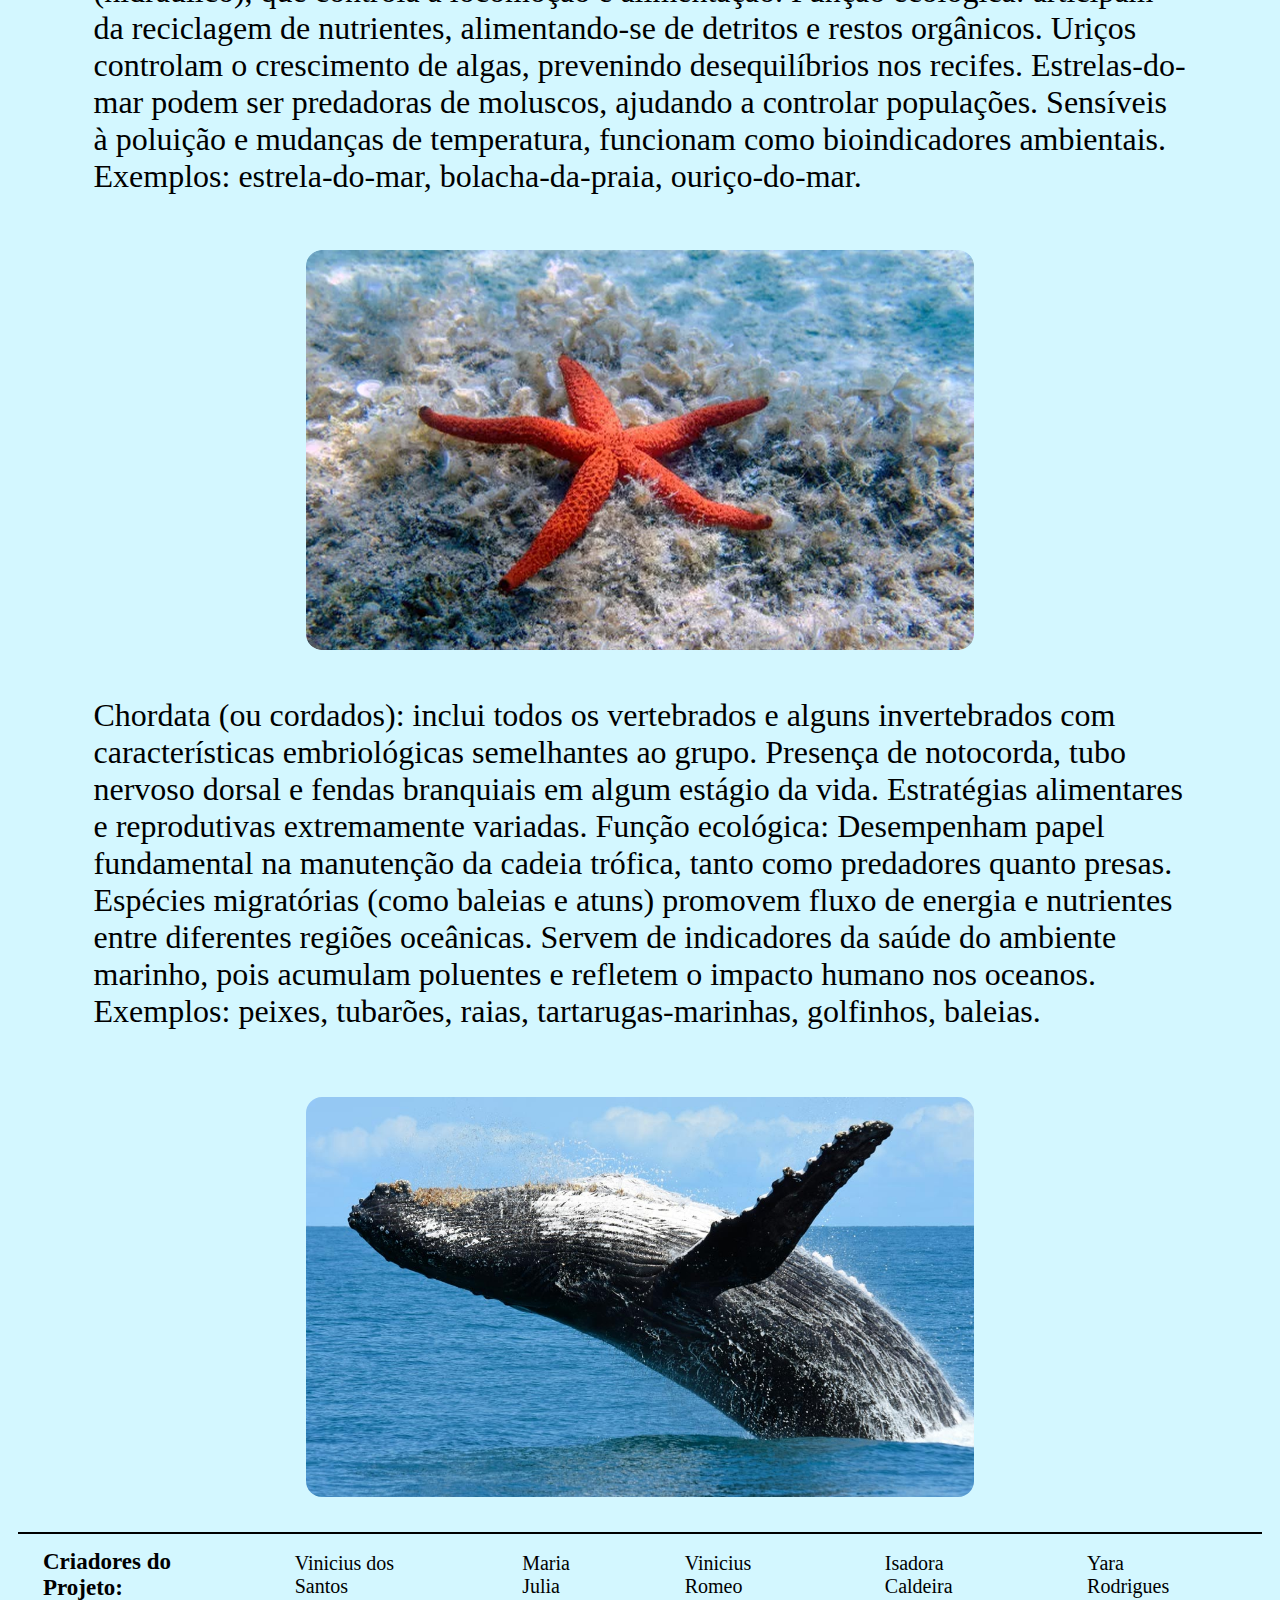
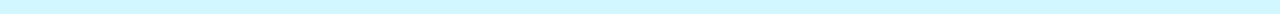
<file: filos.html>
<!DOCTYPE html>
<html lang="pt-br">

<head>
    <meta charset="UTF-8">
    <meta name="viewport" content="width=device-width, initial-scale=1.0">
    <link rel="stylesheet" href="Coloramar.css">
    <title>Filos</title>
</head>

<body>

    <nav class="menu3">
        <h1 class="titulo" style="color: #9C080B" >C<span class="titulo" style="color: rgba(203, 7, 7, 0.79);" >o</span><span class="titulo" style="color: rgba(194, 5, 62, 0.97);" >l</span><span class="titulo" style="color: rgba(201, 16, 96, 0.90);" >o</span><span class="titulo" style="color: #970942;" >r</span><span class="titulo" style="color: rgba(203, 7, 7, 0.79);" >a</span><span class="titulo" style="color: rgba(194, 5, 62, 0.97);" >m</span><span class="titulo" style="color: rgba(201, 16, 96, 0.90);" >a</span><span class="titulo" style="color: #970942;" >r</span></h1>
        <ul class="retangulo9">
            <a class="letra" href="index.html"><h1 class="pgi1">Home</h1></a>
        </ul>
        <a href="Login.html"><img class="bola" src="login.png"></a>
    </nav>

    <nav class="linhamenu">
        <ul class="linha"></ul>
    </nav>

    <nav class="menu">
        <ul class="retangulo1">
            <a class="distancia" href="Conservacao.html"><h1 class="trocapg">Conservação</h1></a>
        </ul>
        <ul class="retangulo2">
            <a class="distancia" href="oceano.html"><h1 class="trocapg">Oceano</h1></a>
        </ul>
        <ul class="retangulo3">
            <a class="distancia" href="Importancia.html"><h1 class="trocapg">Importância</h1></a>
        </ul>
        <ul class="retangulo4">
            <a class="distancia" href="filos.html"><h1 class="trocapg">Filos</h1></a>
        </ul>
        <ul class="retangulo5">
            <a class="distancia" href="turismo.html"><h1 class="trocapg">Turismo</h1></a>
        </ul>
    </nav>

    <nav class="linhamenu">
        <ul class="linha4"></ul>
    </nav>

    
    <nav class="menu5">
        <img class="pngespecial" src="f3e178ee14c1ce387a8183de69d206f841da05cd (1).png">
        <h1 class="perguntasinicio1">Filos do Ecossistema Marinho</h1>
    </nav>
    <section class="sectionEXP">
        <p class="explicacao10"> Os oceanos abrigam uma imensa variedade de organismos que pertencem a diferentes filos biológicos. Esses grupos reúnem seres com características corporais, fisiológicas e evolutivas semelhantes, desempenhando papéis fundamentais na dinâmica e equilíbrio ecológico dos ecossistemas marinhos.
os principais filos encontrados no ambiente marinho são:


Prolifera (ou poríferos): um dos grupos mais simples, sem tecidos verdadeiros, que vivem fixos no substrato aquático. Possuem células especializadas (coanócitos) responsáveis pela filtração e obtenção de alimento.
Reprodução assexuada (brotamento) e sexuada (liberação de gametas).

Função ecológica: Filtram grandes volumes de água, removendo partículas orgânicas e microrganismos, contribuindo para a purificação e clarificação da água. Servem de abrigo e substrato para algas, crustáceos e outros pequenos invertebrados. Participam da ciclagem de nutrientes e na formação de micro-hábitats.

Exemplos: esponjas-do-mar (Demospongiae, Calcarea, Hexactinellida)</p>
    </section>

    <nav class="menuIMG">
        <img class="mostruario" src="esponja-do-mar 1.png">
    </nav>



    <section class="sectionEXP">
        <p class="explicacao11"> 

Cnidaria (ou cnidários): a maioria das espécies é marinha, com poucos representantes de água doce. Possuem dois tecidos embrionários (diblástico - duas camadas de tecidos) e simetria radial. Presença de cnidócitos, células urticantes usadas para defesa e captura de presas. Duas formas corporais básicas: pólipo (fixo, como corais) e medusa (livre, como águas-vivas). Muitos formam colônias com organismos interdependentes.)

Função ecológica: Corais construtores de recifes criam um dos ecossistemas mais biodiversos do planeta, servindo de abrigo e alimento a milhares de espécies. Os cnidários também participam da produção de carbonato de cálcio, importante para a estrutura física do ambiente marinho. Servem de indicadores ambientais, pois os recifes são sensíveis a mudanças de temperatura e poluição.

Exemplos: corais, águas-vivas, anêmonas-do-mar, caravelas-portuguesas.
</p>
    </section>

    <nav class="menuIMG">
        <img class="mostruario" src="0f55f89c2d872b631fe0ee72f073aa75895b98e1.jpg">
    </nav>


<section class="sectionEXP">
        <p class="explicacao12"> 
Platyhelminthes (ou platelmintos): vermes triblásticos com o corpo achatado dorsoventralmente, sem cavidade corporal (acelomados). Sistema digestório incompleto e respiração por difusão. Podem ser de vida livre ou parasitas de peixes e outros invertebrados marinhos.

Função ecológica: As espécies de vida livre atuam como decompositoras, auxiliando na reciclagem da matéria orgânica. As espécies parasitas ajudam a regular populações de hospedeiros, mantendo o equilíbrio ecológico. Participam de cadeias tróficas complexas, servindo de alimento para organismos maiores.

Exemplos: planárias marinhas (Turbelários), trematódeos e cestódeos parasitas.</p>
    </section>

    <nav class="menuIMG">
        <img class="mostruario" src="aa8f9a5b8092123f2a01ee0a65b6032515ee09e9.jpg">
    </nav>

    <section class="sectionEXP">
        <p class="explicacao13"> 
Nematoda (ou nematelmintos): vermes triblásticos, parasitas ou de vida livre em ambientes úmidos ou aquáticos, de corpo cilíndrico e alongado, com representantes patogênicos. Reprodução sexuada, geralmente com sexos separados.

Função ecológica: ajudam na reciclagem de matéria orgânica. Controladores populacionais: atuam como parasitas naturais. Bioindicadores da qualidade do sedimento marinho.

Exemplos: Anisakis simplex – parasita de peixes e mamíferos marinhos e lombriga.</p>
    </section>

    <nav class="menuIMG">
        <img class="mostruario" src="4746cddd51d3a603a940fce2a898ca278d799d4b.png">
    </nav>

    <section class="sectionEXP">
        <p class="explicacao14"> 
Annelida (ou anelídeos): Corpo segmentado (metameria) e presença de cerdas (setas ou parapódios) que auxiliam na locomoção. Sistema circulatório fechado e digestão completa. Vivem em terra úmida, ambientes marinhos ou de água doce.

Função ecológica: Revolvem o sedimento (bioturbação), facilitando a oxigenação e a redistribuição de nutrientes. Servem de alimento para peixes, crustáceos e aves marinhas. Contribuem para a estabilidade dos ecossistemas bentônicos (do fundo do mar).

Exemplos: poliquetas (Nereis, Arenicola, Sabella).
</p>
    </section>

    <nav class="menuIMG">
        <img class="mostruario" src="images 1.png">
    </nav>

    <section class="sectionEXP">
        <p class="explicacao15"> 
Mollusca (ou moluscos): animais que vivem em ambientes aquáticos ou úmidos, possuem corpo mole, não são segmentados, e algumas espécies apresentam conchas protetoras. É o segundo filo mais diverso. Reprodução geralmente sexuada e desenvolvimento indireto.

Função ecológica: Filtradores e herbívoros auxiliam no controle de algas e na limpeza da água. Cefalópodes predadores mantêm o equilíbrio das populações de peixes e crustáceos. Ostras e mexilhões são importantes economicamente, além de formarem recifes naturais que abrigam outros organismos. Participam de processos de biomineralização, contribuindo para a formação de sedimentos calcários.

Exemplos: polvos, lulas, mexilhões, ostras, caracóis e búzios.</p>
    </section>

    <nav class="menuIMG">
        <img class="mostruario" src="polvo 1.png">
    </nav>

    <section class="sectionEXP">
        <p class="explicacao16"> 
Arthropoda (ou artrópodes): com a maior diversidade do reino animal, caracteriza-se por ser o maior filo desse reino, com animais extremamente adaptados aos mais variados tipos de ecossistemas e condições ambientais. Corpo segmentado e protegido por um exoesqueleto de quitina. Apêndices articulados adaptados à locomoção, alimentação e defesa. Presença de sistema nervoso ventral e olhos compostos.

Função ecológica: O zooplâncton (como o krill e copépodes) é base da cadeia alimentar marinha, sustentando peixes, baleias e aves. Crustáceos maiores são recicladores de matéria orgânica e atuam na limpeza do fundo do mar. Possuem enorme importância econômica, sendo amplamente explorados na pesca e aquicultura.

Exemplos: camarões, caranguejos, lagostas, krill, copépodes.</p>
    </section>

    <nav class="menuIMG">
        <img class="mostruario" src="img_20120108_sphvoisznne4 1.png">
    </nav>

    <section class="sectionEXP">
        <p class="explicacao17"> 
Echinodermata (ou equinodermos): animais marinhos, com simetria radial e endoesqueleto formado por calcário com espinhos. Sistema ambulacrário (hidráulico), que controla a locomoção e alimentação.

Função ecológica: articipam da reciclagem de nutrientes, alimentando-se de detritos e restos orgânicos. Uriços controlam o crescimento de algas, prevenindo desequilíbrios nos recifes. Estrelas-do-mar podem ser predadoras de moluscos, ajudando a controlar populações. Sensíveis à poluição e mudanças de temperatura, funcionam como bioindicadores ambientais.


Exemplos: estrela-do-mar, bolacha-da-praia, ouriço-do-mar. </p>
    </section>

    <nav class="menuIMG">
        <img class="mostruario" src="estrela-do-mar 1.png">
    </nav>

    <section class="sectionEXP">
        <p class="explicacao18"> 
Chordata (ou cordados): inclui todos os vertebrados e alguns invertebrados com características embriológicas semelhantes ao grupo. Presença de notocorda, tubo nervoso dorsal e fendas branquiais em algum estágio da vida. Estratégias alimentares e reprodutivas extremamente variadas.

Função ecológica: Desempenham papel fundamental na manutenção da cadeia trófica, tanto como predadores quanto presas. Espécies migratórias (como baleias e atuns) promovem fluxo de energia e nutrientes entre diferentes regiões oceânicas. Servem de indicadores da saúde do ambiente marinho, pois acumulam poluentes e refletem o impacto humano nos oceanos.


Exemplos:  peixes, tubarões, raias, tartarugas-marinhas, golfinhos, baleias.
</p>
    </section>

    <nav class="menuIMG">
        <img class="mostruario" src="SITE_BaleiasJubarte-0-1140.jpg">
    </nav>

   

    <nav class="linhamenu">
        <ul class="linha"></ul>
    </nav>

    <nav class="menu4">
        <h1 class="criadores" style="color: #000000">Criadores do Projeto: </h1>
        <p class="nomes">Vinicius dos Santos</p>
        <p class="nomes">Maria Julia</p>
        <p class="nomes">Vinicius Romeo</p>
        <p class="nomes">Isadora Caldeira</p>
        <p class="nomes">Yara Rodrigues</p>
    </nav>
    <script src="Coloramar.js"></script>
</body>
</file>
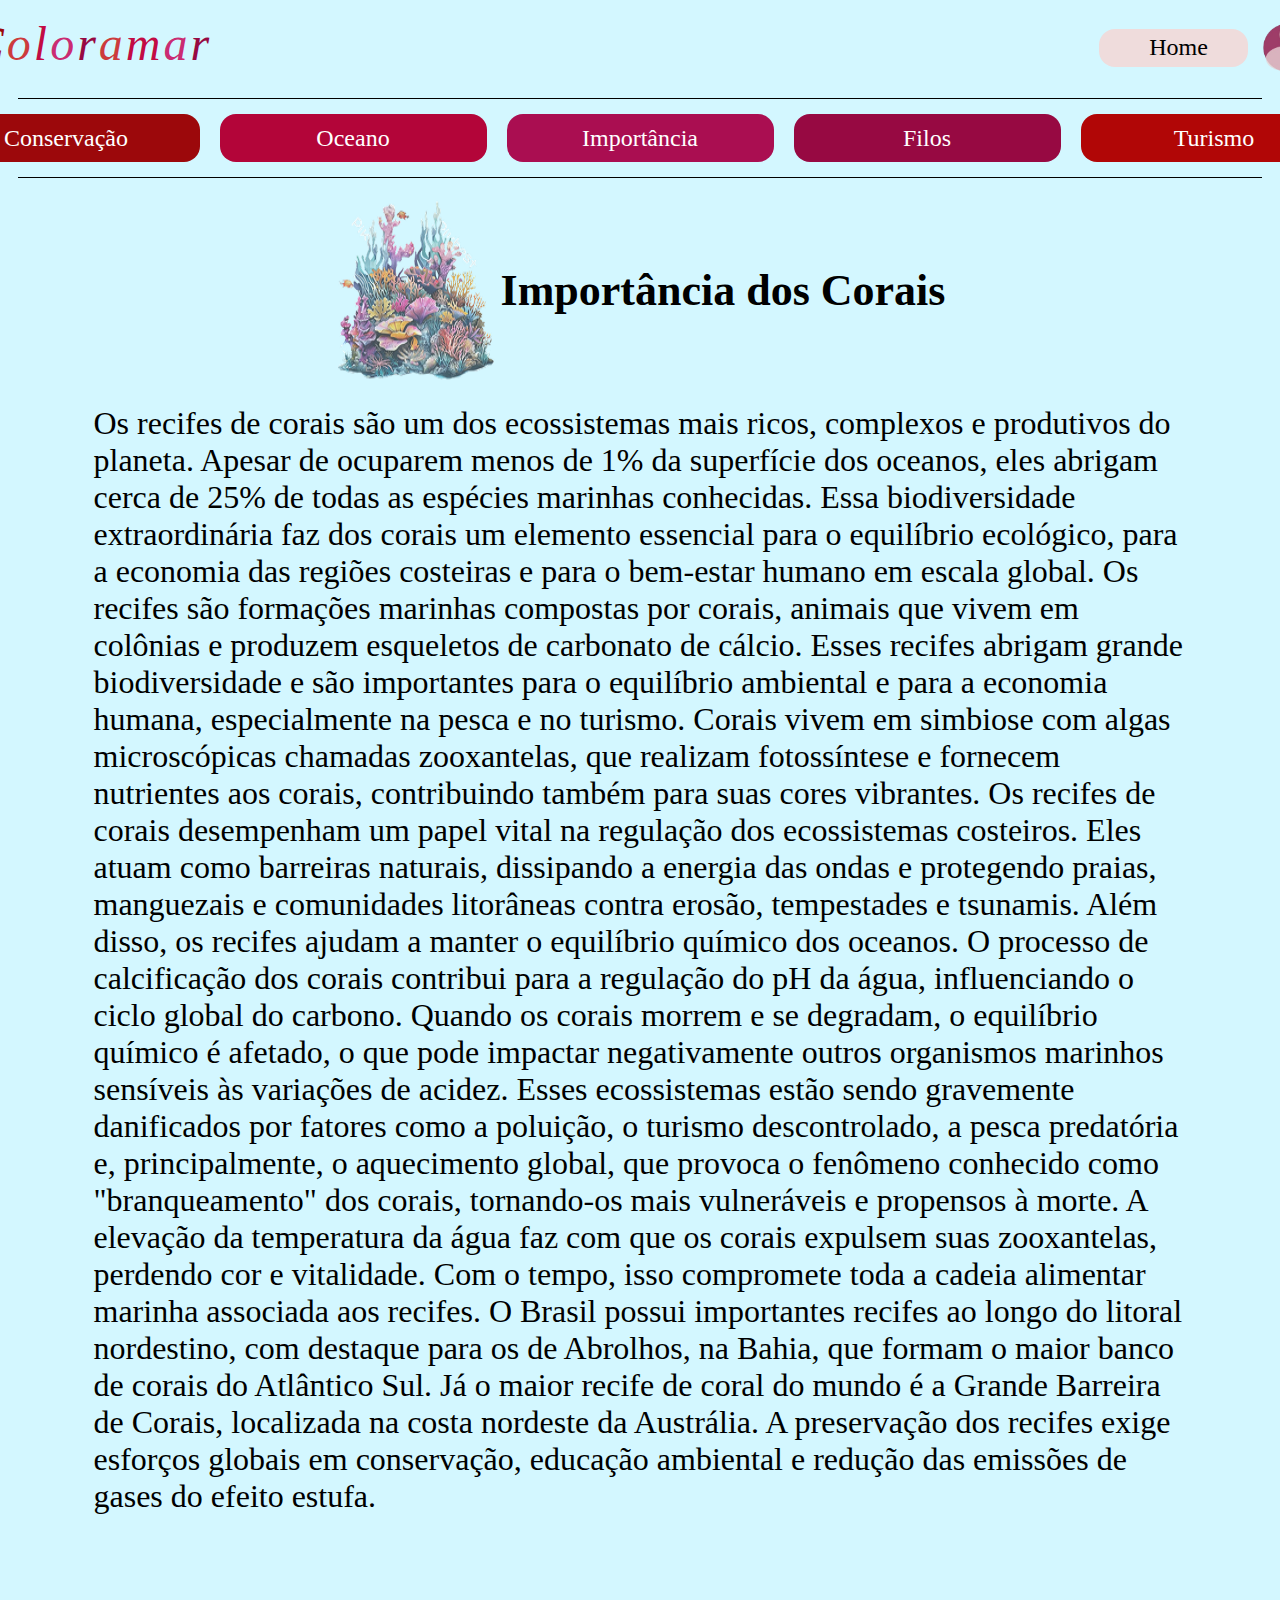
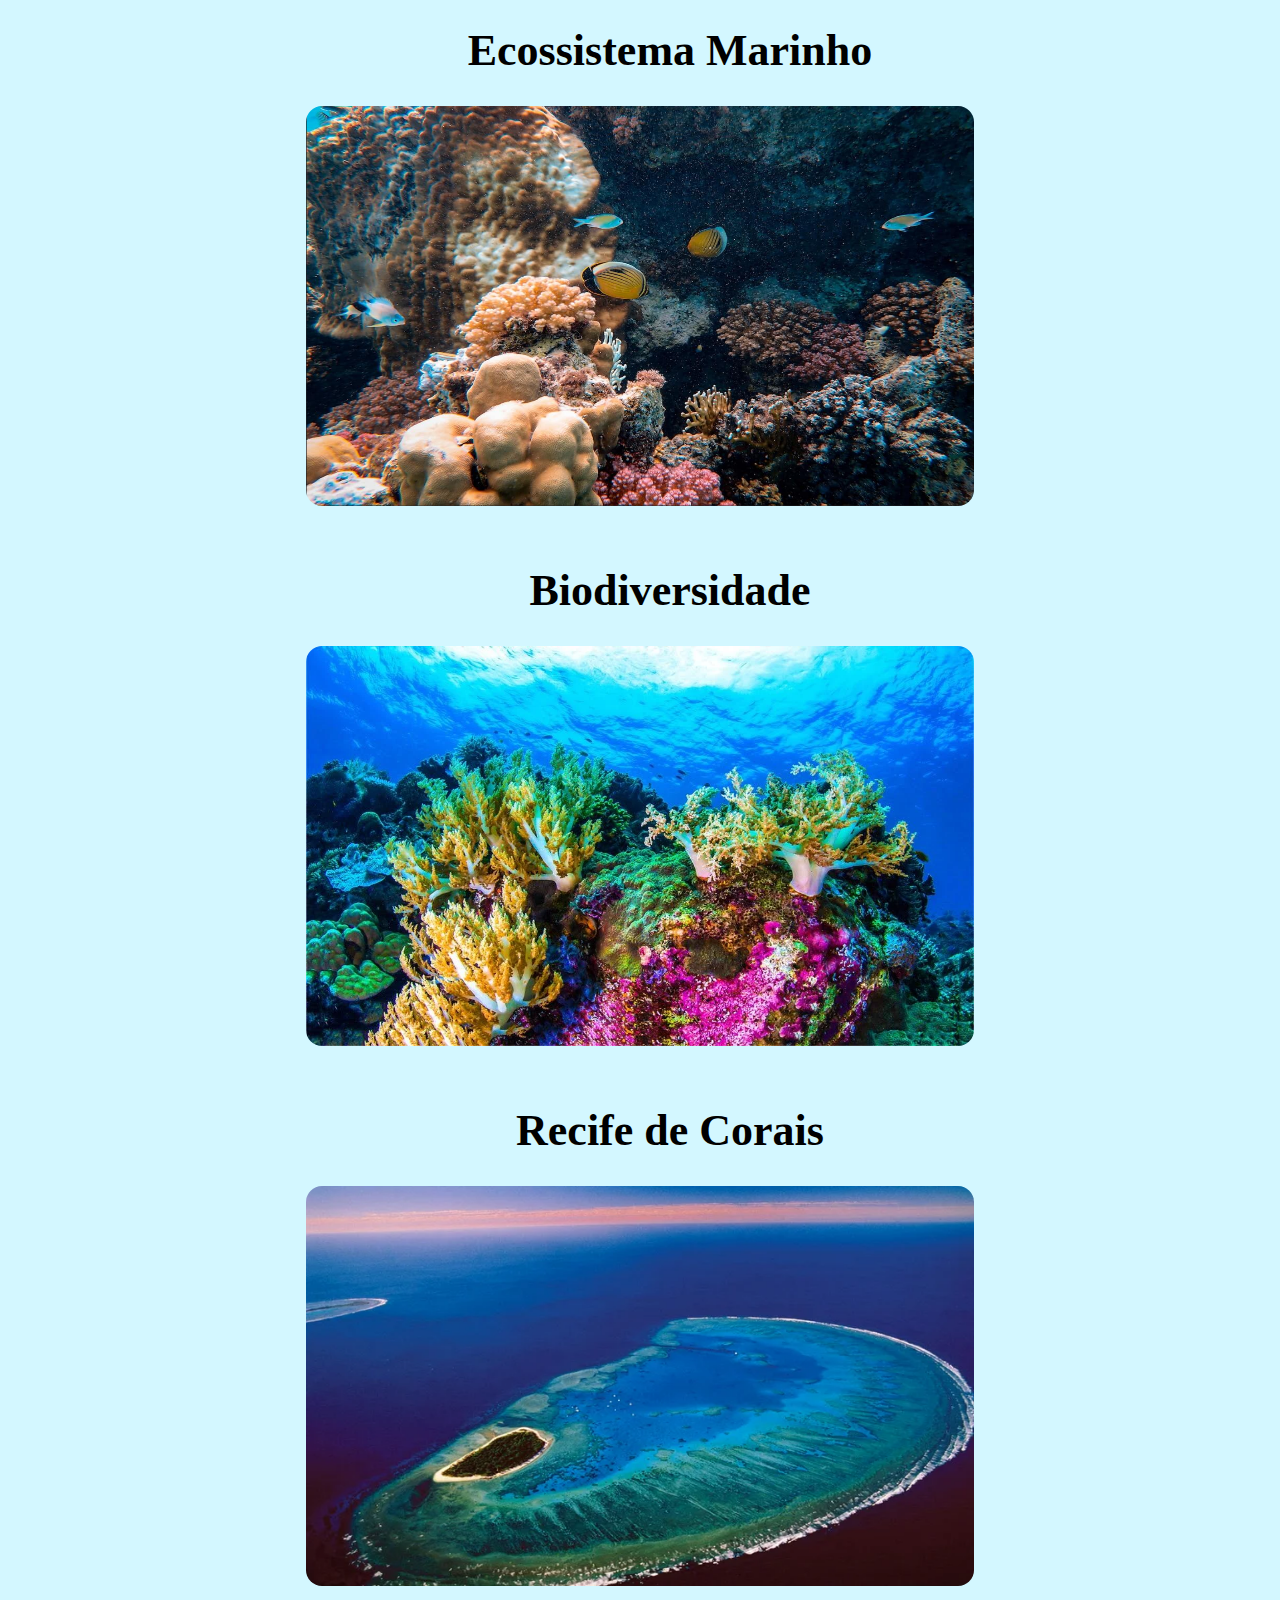
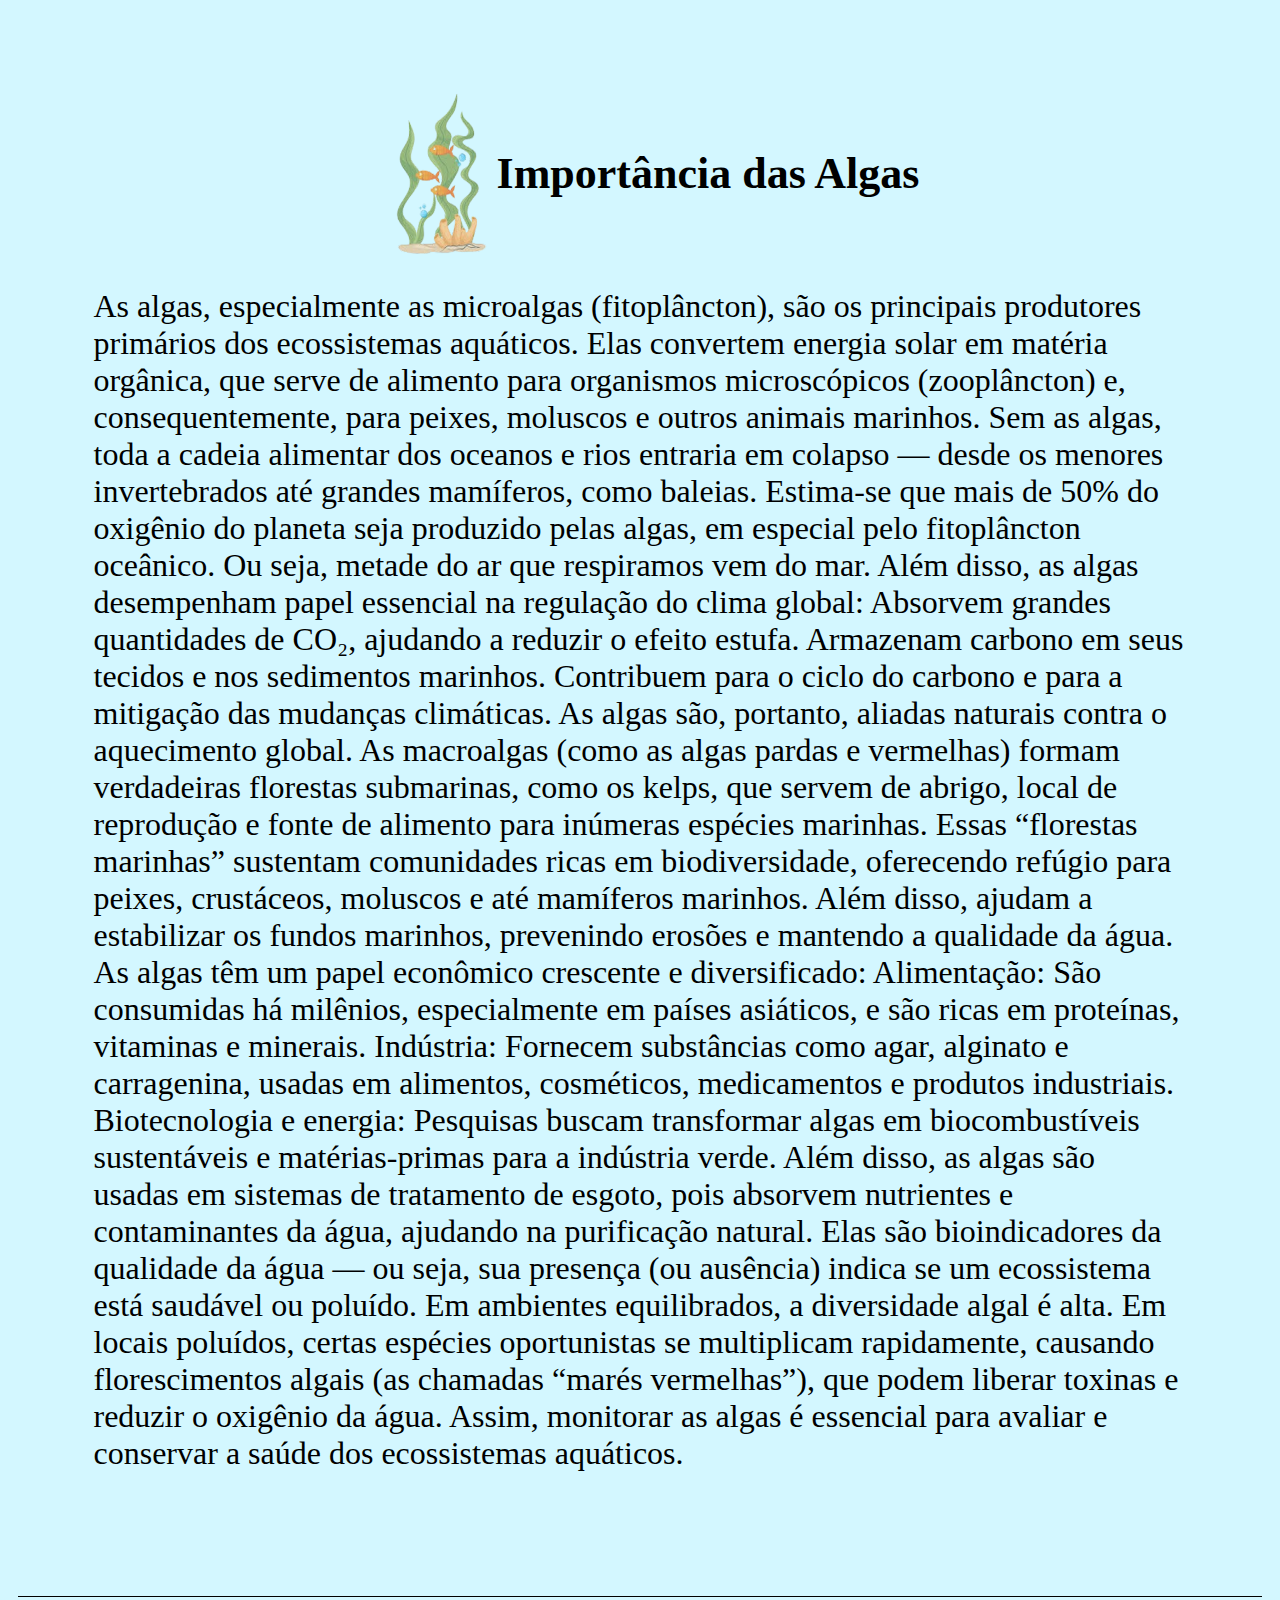
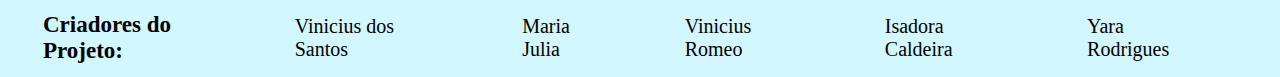
<file: Importancia.html>
<!DOCTYPE html>
<html lang="pt-br">

<head>
    <meta charset="UTF-8">
    <meta name="viewport" content="width=device-width, initial-scale=1.0">
    <link rel="stylesheet" href="Coloramar.css">
    <title>Importancia</title>
</head>

<body>

    <nav class="menu3">
        <h1 class="titulo" style="color: #9C080B" >C<span class="titulo" style="color: rgba(203, 7, 7, 0.79);" >o</span><span class="titulo" style="color: rgba(194, 5, 62, 0.97);" >l</span><span class="titulo" style="color: rgba(201, 16, 96, 0.90);" >o</span><span class="titulo" style="color: #970942;" >r</span><span class="titulo" style="color: rgba(203, 7, 7, 0.79);" >a</span><span class="titulo" style="color: rgba(194, 5, 62, 0.97);" >m</span><span class="titulo" style="color: rgba(201, 16, 96, 0.90);" >a</span><span class="titulo" style="color: #970942;" >r</span></h1>
        <ul class="retangulo9">
            <a class="letra" href="index.html"><h1 class="pgi1">Home</h1></a>
        </ul>
        <a href="Login.html"><img class="bola" src="login.png"></a>
    </nav>

    <nav class="linhamenu">
        <ul class="linha"></ul>
    </nav>

    <nav class="menu">
        <ul class="retangulo1">
            <a class="distancia" href="Conservacao.html"><h1 class="trocapg">Conservação</h1></a>
        </ul>
        <ul class="retangulo2">
            <a class="distancia" href="oceano.html"><h1 class="trocapg">Oceano</h1></a>
        </ul>
        <ul class="retangulo3">
            <a class="distancia" href="Importancia.html"><h1 class="trocapg">Importância</h1></a>
        </ul>
        <ul class="retangulo4">
            <a class="distancia" href="filos.html"><h1 class="trocapg">Filos</h1></a>
        </ul>
        <ul class="retangulo5">
            <a class="distancia" href="turismo.html"><h1 class="trocapg">Turismo</h1></a>
        </ul>
    </nav>

    <nav class="linhamenu">
        <ul class="linha4"></ul>
    </nav>

    
    <nav class="menu5">
        <img class="png" src="spirited-mothers-day-holiday-wishes-222024-png-images-png_10536486-removebg-preview 1.png">
        <h1 class="perguntasinicio1">Importância dos Corais</h1>
    </nav>
    <section class="sectionEXP">
        <p class="explicacao4">Os recifes de corais são um dos ecossistemas mais ricos, complexos e produtivos do planeta. Apesar de ocuparem menos de 1% da superfície dos oceanos, eles abrigam cerca de 25% de todas as espécies marinhas conhecidas. Essa biodiversidade extraordinária faz dos corais um elemento essencial para o equilíbrio ecológico, para a economia das regiões costeiras e para o bem-estar humano em escala global.

Os recifes  são formações marinhas compostas por corais, animais que vivem em colônias e produzem esqueletos de carbonato de cálcio. Esses recifes abrigam grande biodiversidade e são importantes para o equilíbrio ambiental e para a economia humana, especialmente na pesca e no turismo. Corais vivem em simbiose com algas microscópicas chamadas zooxantelas, que realizam fotossíntese e fornecem nutrientes aos corais, contribuindo também para suas cores vibrantes.

Os recifes de corais desempenham um papel vital na regulação dos ecossistemas costeiros. Eles atuam como barreiras naturais, dissipando a energia das ondas e protegendo praias, manguezais e comunidades litorâneas contra erosão, tempestades e tsunamis.
Além disso, os recifes ajudam a manter o equilíbrio químico dos oceanos. O processo de calcificação dos corais contribui para a regulação do pH da água, influenciando o ciclo global do carbono. Quando os corais morrem e se degradam, o equilíbrio químico é afetado, o que pode impactar negativamente outros organismos marinhos sensíveis às variações de acidez.


Esses ecossistemas estão sendo gravemente danificados por fatores como a poluição, o turismo descontrolado, a pesca predatória e, principalmente, o aquecimento global, que provoca o fenômeno conhecido como "branqueamento" dos corais, tornando-os mais vulneráveis e propensos à morte. A elevação da temperatura da água faz com que os corais expulsem suas zooxantelas, perdendo cor e vitalidade. Com o tempo, isso compromete toda a cadeia alimentar marinha associada aos recifes. O Brasil possui importantes recifes ao longo do litoral nordestino, com destaque para os de Abrolhos, na Bahia, que formam o maior banco de corais do Atlântico Sul. Já o maior recife de coral do mundo é a Grande Barreira de Corais, localizada na costa nordeste da Austrália.  A preservação dos recifes exige esforços globais em conservação, educação ambiental e redução das emissões de gases do efeito estufa.</p>
    </section>

    <nav class="menuIMG">
        <h1 class="perguntas">Ecossistema Marinho</h1>
        <img class="mostruario" src="Captura de tela 2025-10-27 213722.png">
    </nav>

    <nav class="menuIMG">
        <h1 class="perguntas">Biodiversidade</h1>
        <img class="mostruario" src="f57663db032320cc6e92642eccf6f3f8ad22260b.png">
    </nav>

    <nav class="menuIMG">
        <h1 class="perguntas">Recife de Corais</h1>
        <img class="mostruario" id="imgespecial" src="6dfe43fdb453a6559d80380a275a404ebac67508.png">
    </nav>

    <nav class="menu5">
        <img class="png" src="images-removebg-preview (1) 1.png">
        <h1 class="perguntasinicio2">Importância das Algas</h1>
    </nav>
    <section class="sectionEXP">
        <p class="explicacao5">As algas, especialmente as microalgas (fitoplâncton), são os principais produtores primários dos ecossistemas aquáticos. Elas convertem energia solar em matéria orgânica, que serve de alimento para organismos microscópicos (zooplâncton) e, consequentemente, para peixes, moluscos e outros animais marinhos. Sem as algas, toda a cadeia alimentar dos oceanos e rios entraria em colapso — desde os menores invertebrados até grandes mamíferos, como baleias. 

Estima-se que mais de 50% do oxigênio do planeta seja produzido pelas algas, em especial pelo fitoplâncton oceânico. Ou seja, metade do ar que respiramos vem do mar. Além disso, as algas desempenham papel essencial na regulação do clima global: Absorvem grandes quantidades de CO₂, ajudando a reduzir o efeito estufa. Armazenam carbono em seus tecidos e nos sedimentos marinhos. Contribuem para o ciclo do carbono e para a mitigação das mudanças climáticas. As algas são, portanto, aliadas naturais contra o aquecimento global. 

As macroalgas (como as algas pardas e vermelhas) formam verdadeiras florestas submarinas, como os kelps, que servem de abrigo, local de reprodução e fonte de alimento para inúmeras espécies marinhas. Essas “florestas marinhas” sustentam comunidades ricas em biodiversidade, oferecendo refúgio para peixes, crustáceos, moluscos e até mamíferos marinhos. Além disso, ajudam a estabilizar os fundos marinhos, prevenindo erosões e mantendo a qualidade da água. 

As algas têm um papel econômico crescente e diversificado:
Alimentação: São consumidas há milênios, especialmente em países asiáticos, e são ricas em proteínas, vitaminas e minerais.
Indústria: Fornecem substâncias como agar, alginato e carragenina, usadas em alimentos, cosméticos, medicamentos e produtos industriais.
Biotecnologia e energia: Pesquisas buscam transformar algas em biocombustíveis sustentáveis e matérias-primas para a indústria verde.
Além disso, as algas são usadas em sistemas de tratamento de esgoto, pois absorvem nutrientes e contaminantes da água, ajudando na purificação natural.

Elas são bioindicadores da qualidade da água — ou seja, sua presença (ou ausência) indica se um ecossistema está saudável ou poluído.  Em ambientes equilibrados, a diversidade algal é alta.  Em locais poluídos, certas espécies oportunistas se multiplicam rapidamente, causando florescimentos algais (as chamadas “marés vermelhas”), que podem liberar toxinas e reduzir o oxigênio da água.  Assim, monitorar as algas é essencial para avaliar e conservar a saúde dos ecossistemas aquáticos.</p>
    </section>
    



    <nav class="linhamenu">
        <ul class="linha"></ul>
    </nav>

    <nav class="menu4">
        <h1 class="criadores" style="color: #000000">Criadores do Projeto: </h1>
        <p class="nomes">Vinicius dos Santos</p>
        <p class="nomes">Maria Julia</p>
        <p class="nomes">Vinicius Romeo</p>
        <p class="nomes">Isadora Caldeira</p>
        <p class="nomes">Yara Rodrigues</p>
    </nav>
    <script src="Coloramar.js"></script>
</body>
</file>
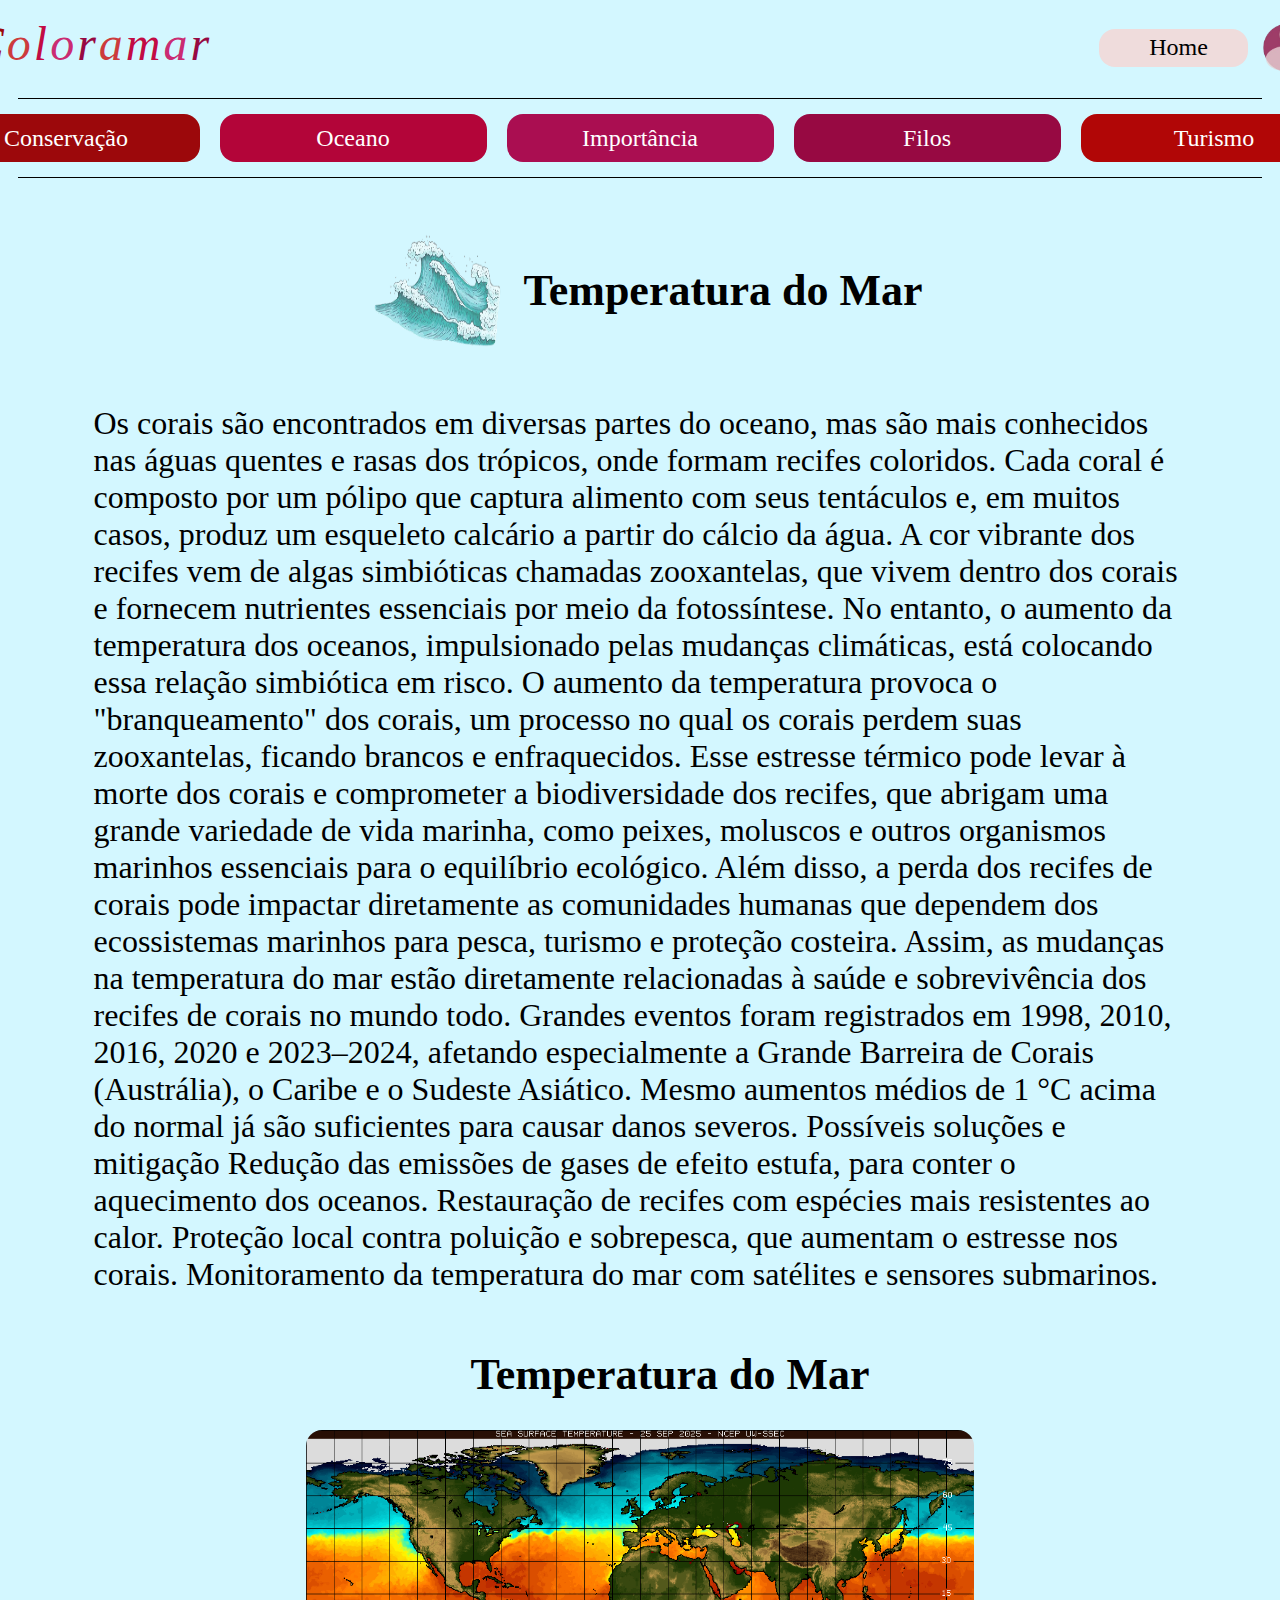
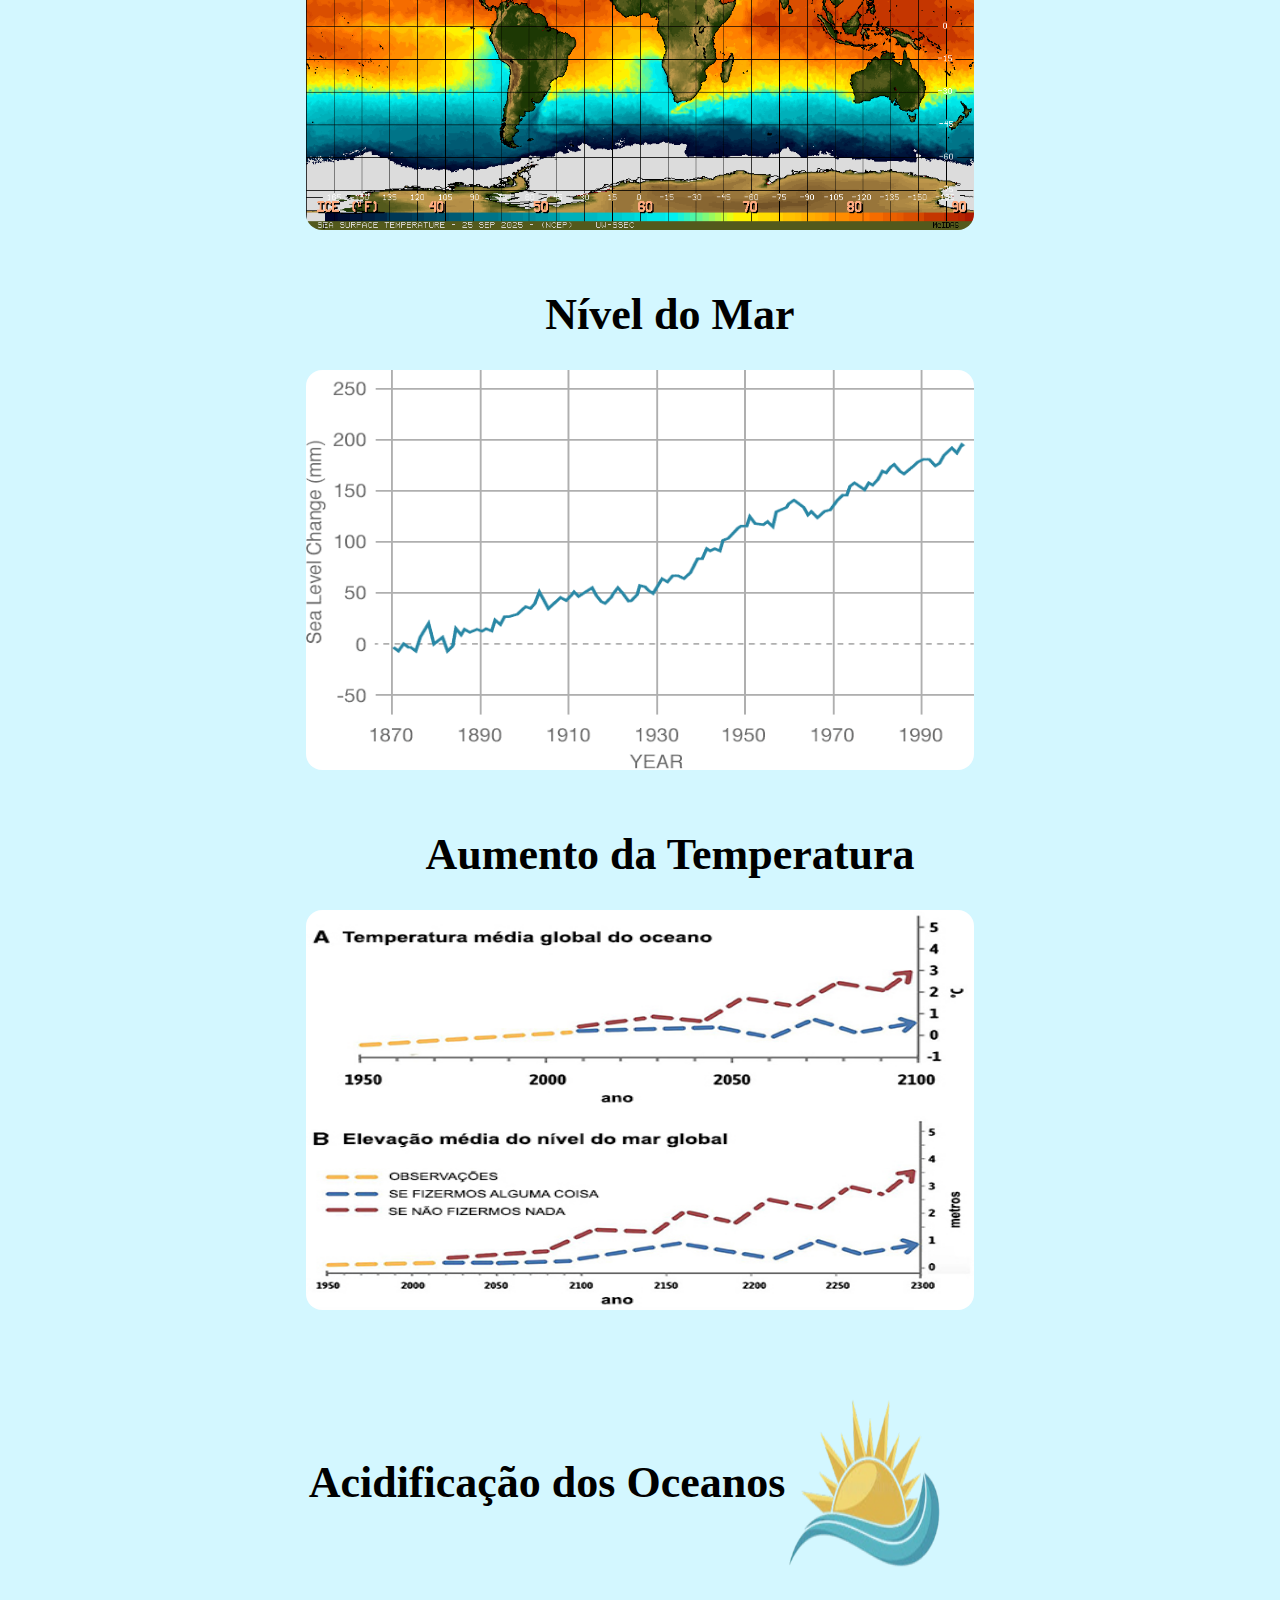
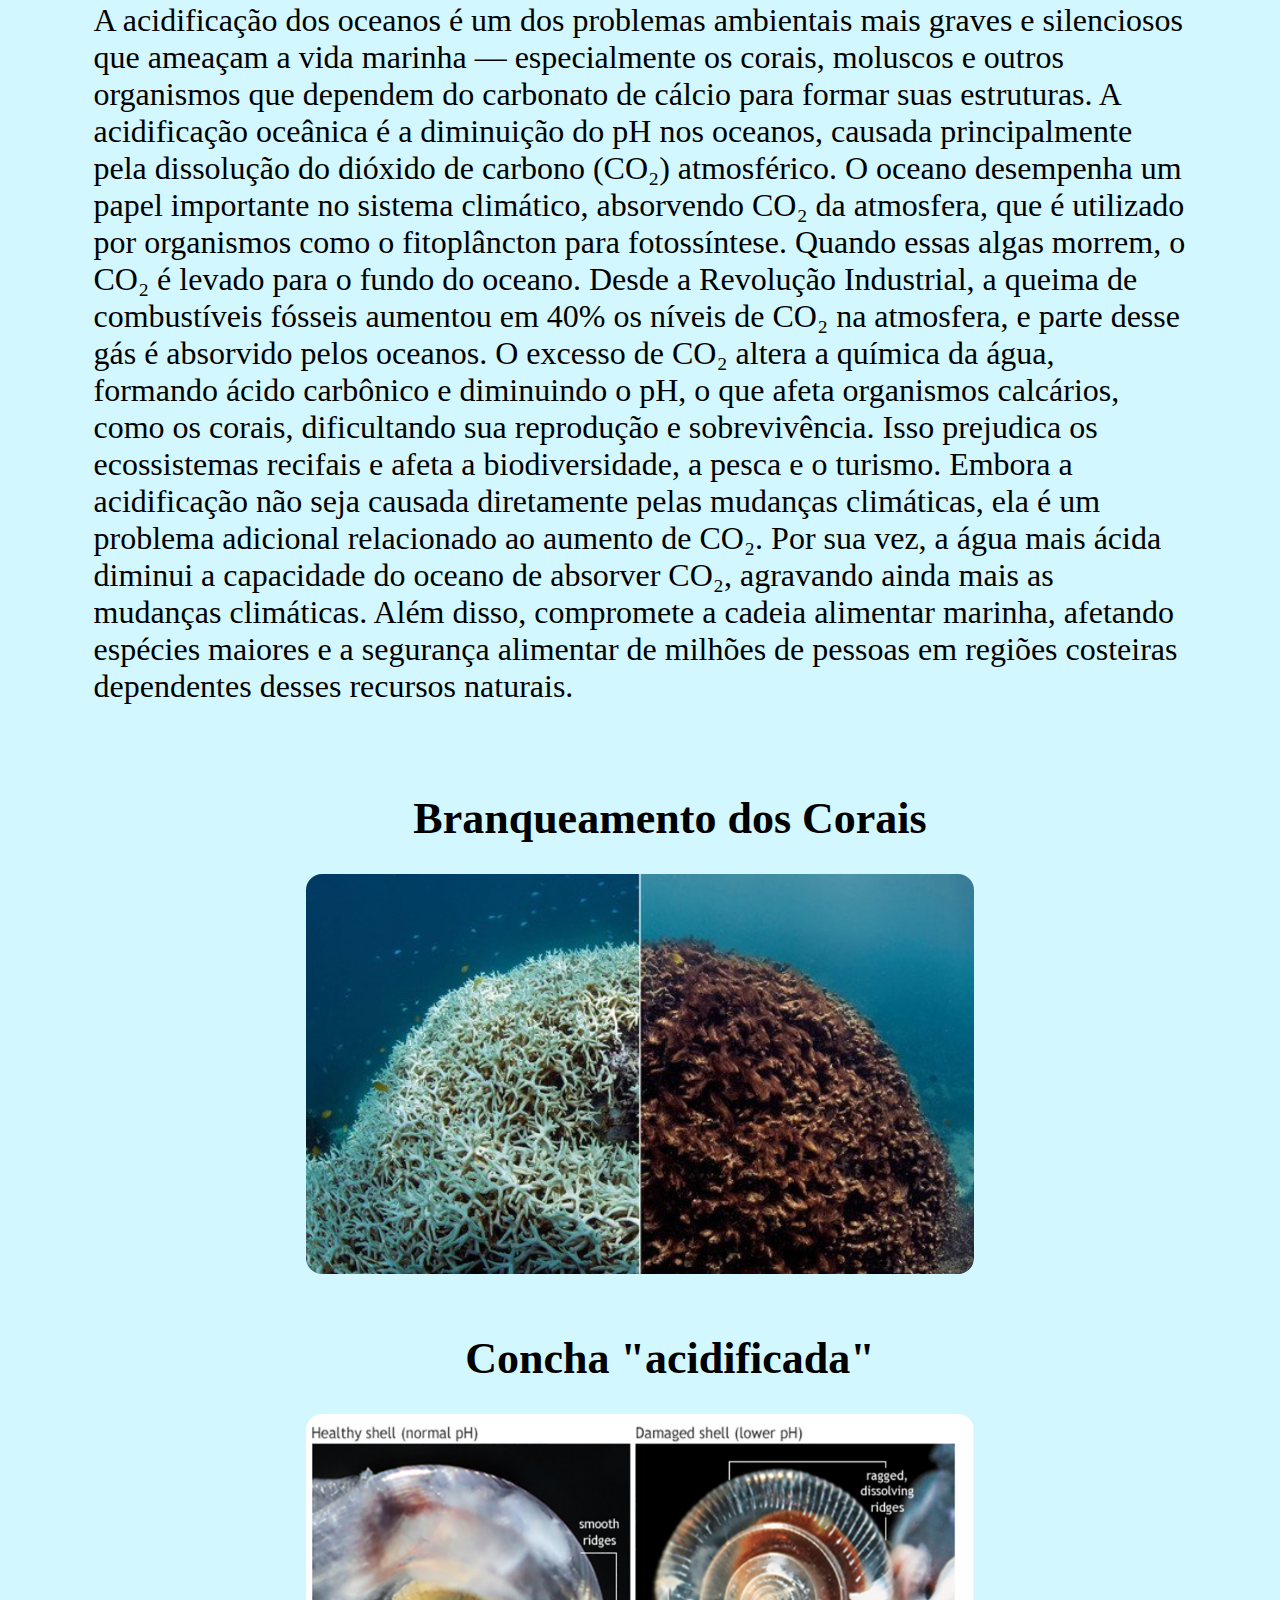
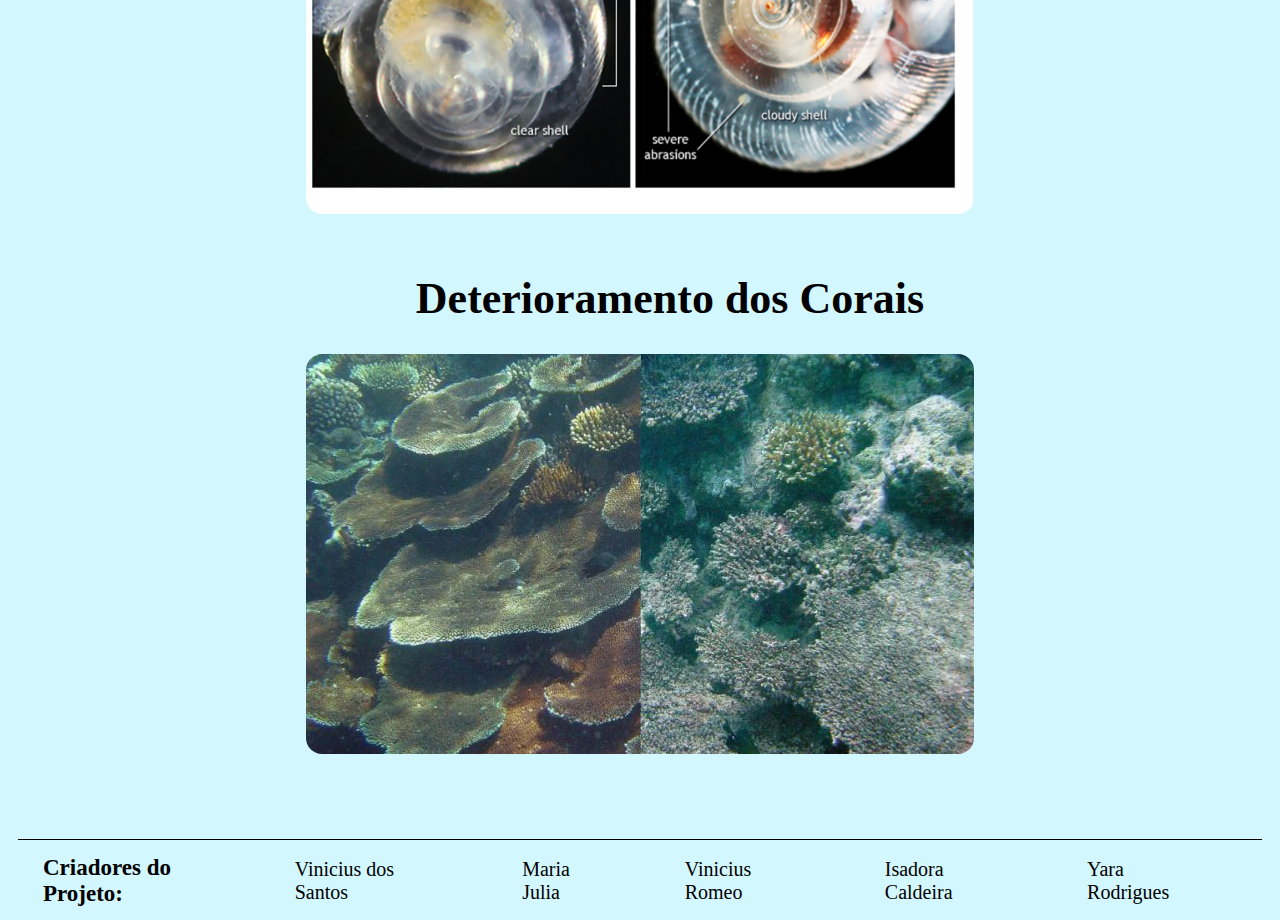
<file: oceano.html>
<!DOCTYPE html>
<html lang="pt-br">

<head>
    <meta charset="UTF-8">
    <meta name="viewport" content="width=device-width, initial-scale=1.0">
    <link rel="stylesheet" href="Coloramar.css">
    <title>Oceano</title>
</head>

<body>

    <nav class="menu3">
        <h1 class="titulo" style="color: #9C080B" >C<span class="titulo" style="color: rgba(203, 7, 7, 0.79);" >o</span><span class="titulo" style="color: rgba(194, 5, 62, 0.97);" >l</span><span class="titulo" style="color: rgba(201, 16, 96, 0.90);" >o</span><span class="titulo" style="color: #970942;" >r</span><span class="titulo" style="color: rgba(203, 7, 7, 0.79);" >a</span><span class="titulo" style="color: rgba(194, 5, 62, 0.97);" >m</span><span class="titulo" style="color: rgba(201, 16, 96, 0.90);" >a</span><span class="titulo" style="color: #970942;" >r</span></h1>
        <ul class="retangulo9">
            <a class="letra" href="index.html"><h1 class="pgi1">Home</h1></a>
        </ul>
        <a href="Login.html"><img class="bola" src="login.png"></a>
    </nav>

    <nav class="linhamenu">
        <ul class="linha"></ul>
    </nav>

    <nav class="menu">
        <ul class="retangulo1">
            <a class="distancia" href="Conservacao.html"><h1 class="trocapg">Conservação</h1></a>
        </ul>
        <ul class="retangulo2">
            <a class="distancia" href="oceano.html"><h1 class="trocapg">Oceano</h1></a>
        </ul>
        <ul class="retangulo3">
            <a class="distancia" href="Importancia.html"><h1 class="trocapg">Importância</h1></a>
        </ul>
        <ul class="retangulo4">
            <a class="distancia" href="filos.html"><h1 class="trocapg">Filos</h1></a>
        </ul>
        <ul class="retangulo5">
            <a class="distancia" href="turismo.html"><h1 class="trocapg">Turismo</h1></a>
        </ul>
    </nav>

    <nav class="linhamenu">
        <ul class="linha4"></ul>
    </nav>

    
    <nav class="menu5">
        <img class="png" src="onda-de-água-do-mar-tempestuosa-isolada-em-fundo-branco-desenho-ondas-tempestuoso-isolado-azul-no-estilo-desenhado-à-mão-162701728-removebg-preview 1.png">
        <h1 class="perguntasinicio1">Temperatura do Mar</h1>
    </nav>
    <section class="sectionEXP">
        <p class="explicacao6">Os corais são encontrados em diversas partes do oceano, mas são mais conhecidos nas águas quentes e rasas dos trópicos, onde formam recifes coloridos. Cada coral é composto por um pólipo que captura alimento com seus tentáculos e, em muitos casos, produz um esqueleto calcário a partir do cálcio da água. A cor vibrante dos recifes vem de algas simbióticas chamadas zooxantelas, que vivem dentro dos corais e fornecem nutrientes essenciais por meio da fotossíntese. No entanto, o aumento da temperatura dos oceanos, impulsionado pelas mudanças climáticas, está colocando essa relação simbiótica em risco. O aumento da temperatura provoca o "branqueamento" dos corais, um processo no qual os corais perdem suas zooxantelas, ficando brancos e enfraquecidos. Esse estresse térmico pode levar à morte dos corais e comprometer a biodiversidade dos recifes, que abrigam uma grande variedade de vida marinha, como peixes, moluscos e outros organismos marinhos essenciais para o equilíbrio ecológico. Além disso, a perda dos recifes de corais pode impactar diretamente as comunidades humanas que dependem dos ecossistemas marinhos para pesca, turismo e proteção costeira. Assim, as mudanças na temperatura do mar estão diretamente relacionadas à saúde e sobrevivência dos recifes de corais no mundo todo.

Grandes eventos foram registrados em 1998, 2010, 2016, 2020 e 2023–2024, afetando especialmente a Grande Barreira de Corais (Austrália), o Caribe e o Sudeste Asiático.
Mesmo aumentos médios de 1 °C acima do normal já são suficientes para causar danos severos.

Possíveis soluções e mitigação
Redução das emissões de gases de efeito estufa, para conter o aquecimento dos oceanos.
Restauração de recifes com espécies mais resistentes ao calor.
Proteção local contra poluição e sobrepesca, que aumentam o estresse nos corais.
Monitoramento da temperatura do mar com satélites e sensores submarinos.</p>
    </section>

    <nav class="menuIMG">
        <h1 class="perguntas">Temperatura do Mar</h1>
        <img class="mostruario" src="030225d09a58103b1e5b345b31b011fd9930f55a (1).png">
    </nav>

    <nav class="menuIMG">
        <h1 class="perguntas">Nível do Mar</h1>
        <img class="mostruario" src="c9c543125c977e59c1e26bf2a37d63ac4c91549a.png">
    </nav>

    <nav class="menuIMG">
        <h1 class="perguntas">Aumento da Temperatura</h1>
        <img class="mostruario" id="imgespecial" src="47b46a5bce7b1d46a5bf4b4a46c3302d5c8ebc65.png">
    </nav>

    <nav class="menu7">
        <h1 class="perguntasinicio2">Acidificação dos Oceanos</h1>
        <img class="png" src="images-removebg-preview.png">
    </nav>
    <section class="sectionEXP">
        <p class="explicacao7">A acidificação dos oceanos é um dos problemas ambientais mais graves e silenciosos que ameaçam a vida marinha — especialmente os corais, moluscos e outros organismos que dependem do carbonato de cálcio para formar suas estruturas.

A acidificação oceânica é a diminuição do pH nos oceanos, causada principalmente pela dissolução do dióxido de carbono (CO₂) atmosférico. 
O oceano desempenha um papel importante no sistema climático, absorvendo CO₂ da atmosfera, que é utilizado por organismos como o fitoplâncton para fotossíntese. Quando essas algas morrem, o CO₂ é levado para o fundo do oceano. 
Desde a Revolução Industrial, a queima de combustíveis fósseis aumentou em 40% os níveis de CO₂ na atmosfera, e parte desse gás é absorvido pelos oceanos. O excesso de CO₂ altera a química da água, formando ácido carbônico e diminuindo o pH, o que afeta organismos calcários, como os corais, dificultando sua reprodução e sobrevivência. Isso prejudica os ecossistemas recifais e afeta a biodiversidade, a pesca e o turismo. 

Embora a acidificação não seja causada diretamente pelas mudanças climáticas, ela é um problema adicional relacionado ao aumento de CO₂. Por sua vez, a água mais ácida diminui a capacidade do oceano de absorver CO₂, agravando ainda mais as mudanças climáticas. Além disso, compromete a cadeia alimentar marinha, afetando espécies maiores e a segurança alimentar de milhões de pessoas em regiões costeiras dependentes desses recursos naturais.</p>
    </section>

    <nav class="menuIMG">
        <h1 class="perguntas">Branqueamento dos Corais</h1>
        <img class="mostruario" src="b8abeaf33a25b49331c6e0b160aa2fff95bb48a2.png">
    </nav>

    <nav class="menuIMG">
        <h1 class="perguntas">Concha "acidificada"</h1>
        <img class="mostruario" src="Example-of-the-effects-of-ocean-acidification-on-shells.jpg">
    </nav>

    <nav class="menuIMG">
        <h1 class="perguntas">Deterioramento dos Corais</h1>
        <img class="mostruario" id="imgespecial" src="d8cfdd1c8d630ed02b21c5ba2cbe06eeb007be3c.png">
    </nav>
    



    <nav class="linhamenu">
        <ul class="linha"></ul>
    </nav>

    <nav class="menu4">
        <h1 class="criadores" style="color: #000000">Criadores do Projeto: </h1>
        <p class="nomes">Vinicius dos Santos</p>
        <p class="nomes">Maria Julia</p>
        <p class="nomes">Vinicius Romeo</p>
        <p class="nomes">Isadora Caldeira</p>
        <p class="nomes">Yara Rodrigues</p>
    </nav>
    <script src="Coloramar.js"></script>
</body>
</file>
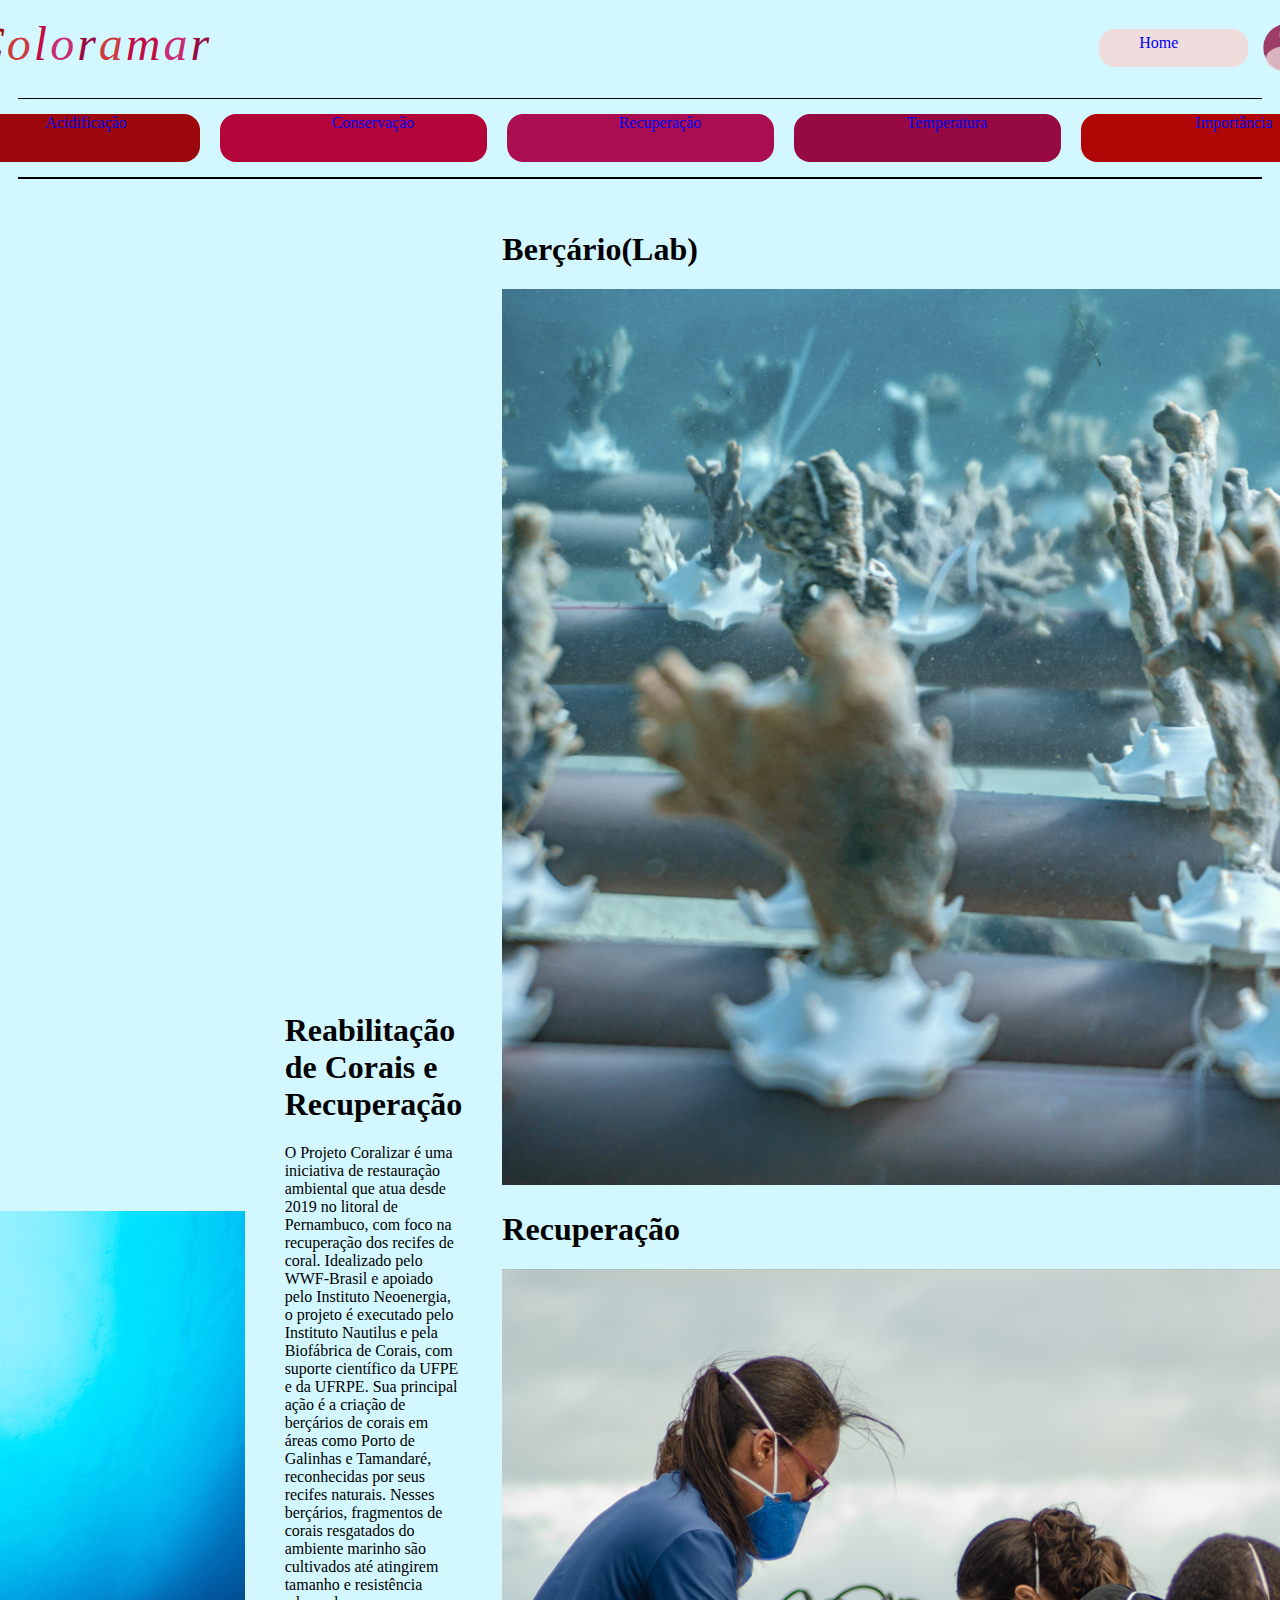
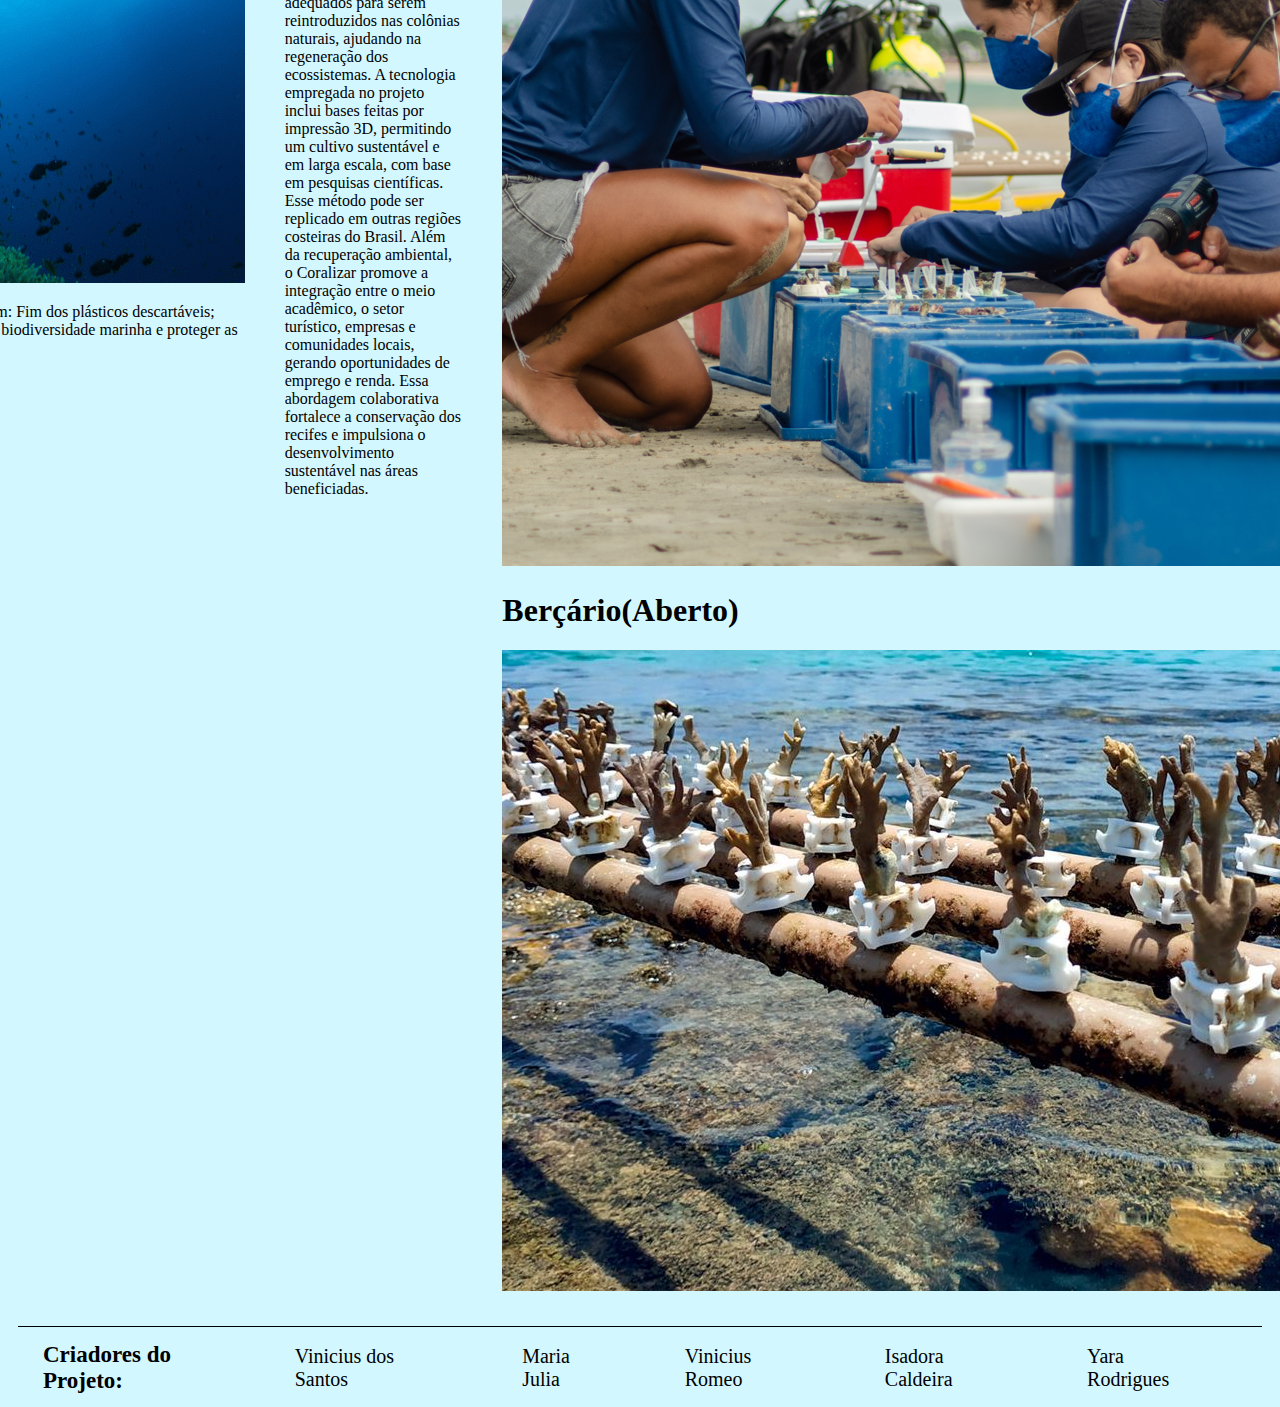
<file: Recuperação.html>
<!DOCTYPE html>
<html lang="pt-br">

<head>
    <meta charset="UTF-8">
    <meta name="viewport" content="width=device-width, initial-scale=1.0">
    <link rel="stylesheet" href="Coloramar.css">
    <title>Recuperação</title>
</head>

<body>

    <nav class="menu3">
        <h1 class="titulo" style="color: #9C080B" >C<span class="titulo" style="color: rgba(203, 7, 7, 0.79);" >o</span><span class="titulo" style="color: rgba(194, 5, 62, 0.97);" >l</span><span class="titulo" style="color: rgba(201, 16, 96, 0.90);" >o</span><span class="titulo" style="color: #970942;" >r</span><span class="titulo" style="color: rgba(203, 7, 7, 0.79);" >a</span><span class="titulo" style="color: rgba(194, 5, 62, 0.97);" >m</span><span class="titulo" style="color: rgba(201, 16, 96, 0.90);" >a</span><span class="titulo" style="color: #970942;" >r</span></h1>
        <ul class="retangulo9">
            <a href="index.html">Home</a>
        </ul>
        <a href="Login.html"><img class="bola" src="login.png"></a>
    </nav>

    <nav class="linhamenu">
        <ul class="linha"></ul>
    </nav>

    <nav class="menu">
        <ul class="retangulo1">
            <a href="Acidificação.html">Acidificação</a>
        </ul>
        <ul class="retangulo2">
            <a href="Conservação.html">Conservação</a>
        </ul>
        <ul class="retangulo3">
            <a href="Recuperação.html">Recuperação</a>
        </ul>
        <ul class="retangulo4">
            <a href="Temperatura.html">Temperatura</a>
        </ul>
        <ul class="retangulo5">
            <a href="Importância.html">Importância</a>
        </ul>
    </nav>

    <nav class="linhamenu">
        <ul class="linha"></ul>
    </nav>

    <nav class="menu2">
    <ul class="retangulo7">
        <h1>Turismo</h1>
        <img src="47c5214c11b33966cb86e9adc5afec6435f2c791.png">
        <p>O Wave of Change é uma iniciativa da Iberostar que usa o turismo responsável para proteger os oceanos. As ações incluem: Fim dos plásticos descartáveis; Consumo sustentável de frutos-do-mar; Recuperação de ecossistemas costeiros, como recifes.
O projeto busca restaurar a biodiversidade marinha e proteger as áreas onde seus hotéis estão localizados.</p>
    </ul>
    <ul class="retangulo6">
        <h1>Reabilitação de Corais e Recuperação</h1>
        <p>O Projeto Coralizar é uma iniciativa de restauração ambiental que atua desde 2019 no litoral de Pernambuco, com foco na recuperação dos recifes de coral. Idealizado pelo WWF-Brasil e apoiado pelo Instituto Neoenergia, o projeto é executado pelo Instituto Nautilus e pela Biofábrica de Corais, com suporte científico da UFPE e da UFRPE.
Sua principal ação é a criação de berçários de corais em áreas como Porto de Galinhas e Tamandaré, reconhecidas por seus recifes naturais. Nesses berçários, fragmentos de corais resgatados do ambiente marinho são cultivados até atingirem tamanho e resistência adequados para serem reintroduzidos nas colônias naturais, ajudando na regeneração dos ecossistemas.
A tecnologia empregada no projeto inclui bases feitas por impressão 3D, permitindo um cultivo sustentável e em larga escala, com base em pesquisas científicas. Esse método pode ser replicado em outras regiões costeiras do Brasil.
Além da recuperação ambiental, o Coralizar promove a integração entre o meio acadêmico, o setor turístico, empresas e comunidades locais, gerando oportunidades de emprego e renda. Essa abordagem colaborativa fortalece a conservação dos recifes e impulsiona o desenvolvimento sustentável nas áreas beneficiadas.</p>
    </ul>
    <ul class="retangulo8">
        <h1>Berçário(Lab)</h1>
        <img src="Captura de tela 2025-10-27 213535.png">
        <h1>Recuperação</h1>
        <img src="Captura de tela 2025-10-27 213916.png">
        <h1>Berçário(Aberto)</h1>
        <img src="e29cd9165ff8f480639eeb78edb776599e8a2b29.png">
    </ul>
    </nav>

    <nav class="linhamenu">
        <ul class="linha"></ul>
    </nav>

    <nav class="menu4">
        <h1 class="criadores" style="color: #000000">Criadores do Projeto: </h1>
        <p class="nomes">Vinicius dos Santos</p>
        <p class="nomes">Maria Julia</p>
        <p class="nomes">Vinicius Romeo</p>
        <p class="nomes">Isadora Caldeira</p>
        <p class="nomes">Yara Rodrigues</p>
    </nav>


</body>
</file>
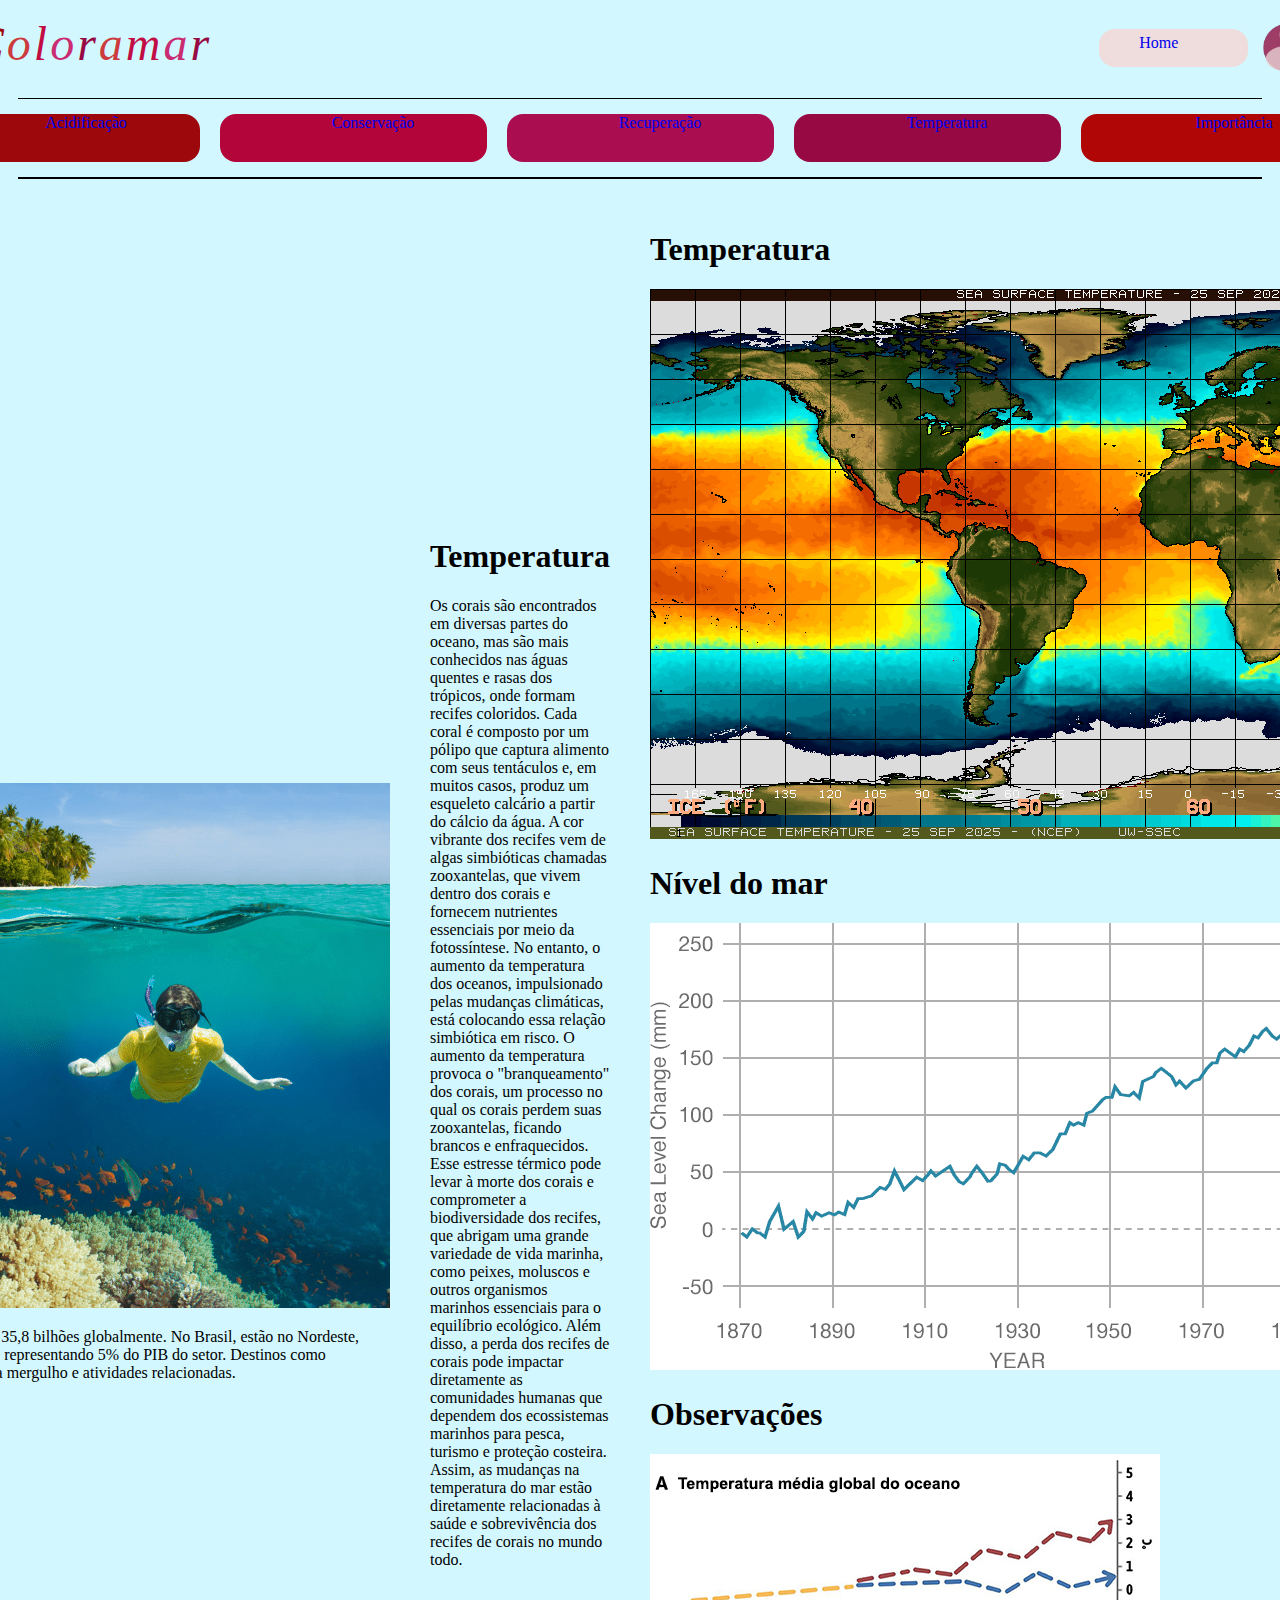
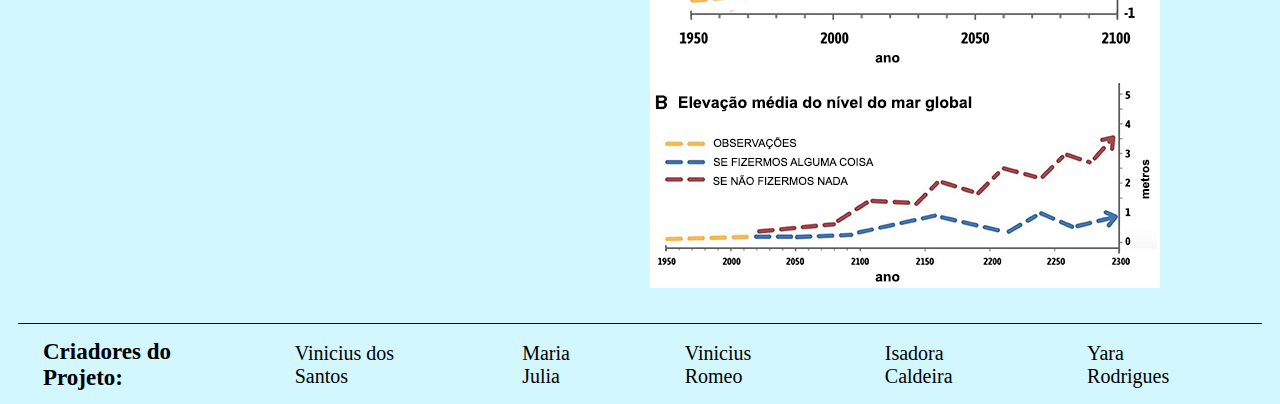
<file: Temperatura.html>
<!DOCTYPE html>
<html lang="pt-br">

<head>
    <meta charset="UTF-8">
    <meta name="viewport" content="width=device-width, initial-scale=1.0">
    <link rel="stylesheet" href="Coloramar.css">
    <title>Temperatura</title>
</head>

<body>

    <nav class="menu3">
        <h1 class="titulo" style="color: #9C080B" >C<span class="titulo" style="color: rgba(203, 7, 7, 0.79);" >o</span><span class="titulo" style="color: rgba(194, 5, 62, 0.97);" >l</span><span class="titulo" style="color: rgba(201, 16, 96, 0.90);" >o</span><span class="titulo" style="color: #970942;" >r</span><span class="titulo" style="color: rgba(203, 7, 7, 0.79);" >a</span><span class="titulo" style="color: rgba(194, 5, 62, 0.97);" >m</span><span class="titulo" style="color: rgba(201, 16, 96, 0.90);" >a</span><span class="titulo" style="color: #970942;" >r</span></h1>
        <ul class="retangulo9">
            <a href="index.html">Home</a>
        </ul>
        <a href="Login.html"><img class="bola" src="login.png"></a>
    </nav>

    <nav class="linhamenu">
        <ul class="linha"></ul>
    </nav>

    <nav class="menu">
        <ul class="retangulo1">
            <a href="Acidificação.html">Acidificação</a>
        </ul>
        <ul class="retangulo2">
            <a href="Conservação.html">Conservação</a>
        </ul>
        <ul class="retangulo3">
            <a href="Recuperação.html">Recuperação</a>
        </ul>
        <ul class="retangulo4">
            <a href="Temperatura.html">Temperatura</a>
        </ul>
        <ul class="retangulo5">
            <a href="Importância.html">Importância</a>
        </ul>
    </nav>

    <nav class="linhamenu">
        <ul class="linha"></ul>
    </nav>

    <nav class="menu2">
    <ul class="retangulo7">
        <h1>Turismo</h1>
        <img src="8135cd46b010ff5dfd5284a81e6b6f77c39f2a66.png">
        <p>Os recifes de corais são essenciais para o turismo, gerando US$ 35,8 bilhões globalmente. No Brasil, estão no Nordeste, com impacto de R$ 167 bilhões, sendo R$ 7 bilhões do turismo, representando 5% do PIB do setor. Destinos como Maragogi, Abrolhos e Fernando de Noronha atraem turistas para mergulho e atividades relacionadas.</p>
    </ul>
    <ul class="retangulo6">
        <h1>Temperatura</h1>
        <p>Os corais são encontrados em diversas partes do oceano, mas são mais conhecidos nas águas quentes e rasas dos trópicos, onde formam recifes coloridos. Cada coral é composto por um pólipo que captura alimento com seus tentáculos e, em muitos casos, produz um esqueleto calcário a partir do cálcio da água. A cor vibrante dos recifes vem de algas simbióticas chamadas zooxantelas, que vivem dentro dos corais e fornecem nutrientes essenciais por meio da fotossíntese. No entanto, o aumento da temperatura dos oceanos, impulsionado pelas mudanças climáticas, está colocando essa relação simbiótica em risco. O aumento da temperatura provoca o "branqueamento" dos corais, um processo no qual os corais perdem suas zooxantelas, ficando brancos e enfraquecidos. Esse estresse térmico pode levar à morte dos corais e comprometer a biodiversidade dos recifes, que abrigam uma grande variedade de vida marinha, como peixes, moluscos e outros organismos marinhos essenciais para o equilíbrio ecológico. Além disso, a perda dos recifes de corais pode impactar diretamente as comunidades humanas que dependem dos ecossistemas marinhos para pesca, turismo e proteção costeira. Assim, as mudanças na temperatura do mar estão diretamente relacionadas à saúde e sobrevivência dos recifes de corais no mundo todo.</p>
    </ul>
    <ul class="retangulo8">
        <h1>Temperatura</h1>
        <img src="030225d09a58103b1e5b345b31b011fd9930f55a.png">
        <h1>Nível do mar</h1>
        <img src="c9c543125c977e59c1e26bf2a37d63ac4c91549a.png">
        <h1>Observações</h1>
        <img src="47b46a5bce7b1d46a5bf4b4a46c3302d5c8ebc65.png">
    </ul>
    </nav>

    <nav class="linhamenu">
        <ul class="linha"></ul>
    </nav>

    <nav class="menu4">
        <h1 class="criadores" style="color: #000000">Criadores do Projeto: </h1>
        <p class="nomes">Vinicius dos Santos</p>
        <p class="nomes">Maria Julia</p>
        <p class="nomes">Vinicius Romeo</p>
        <p class="nomes">Isadora Caldeira</p>
        <p class="nomes">Yara Rodrigues</p>
    </nav>


</body>
</file>
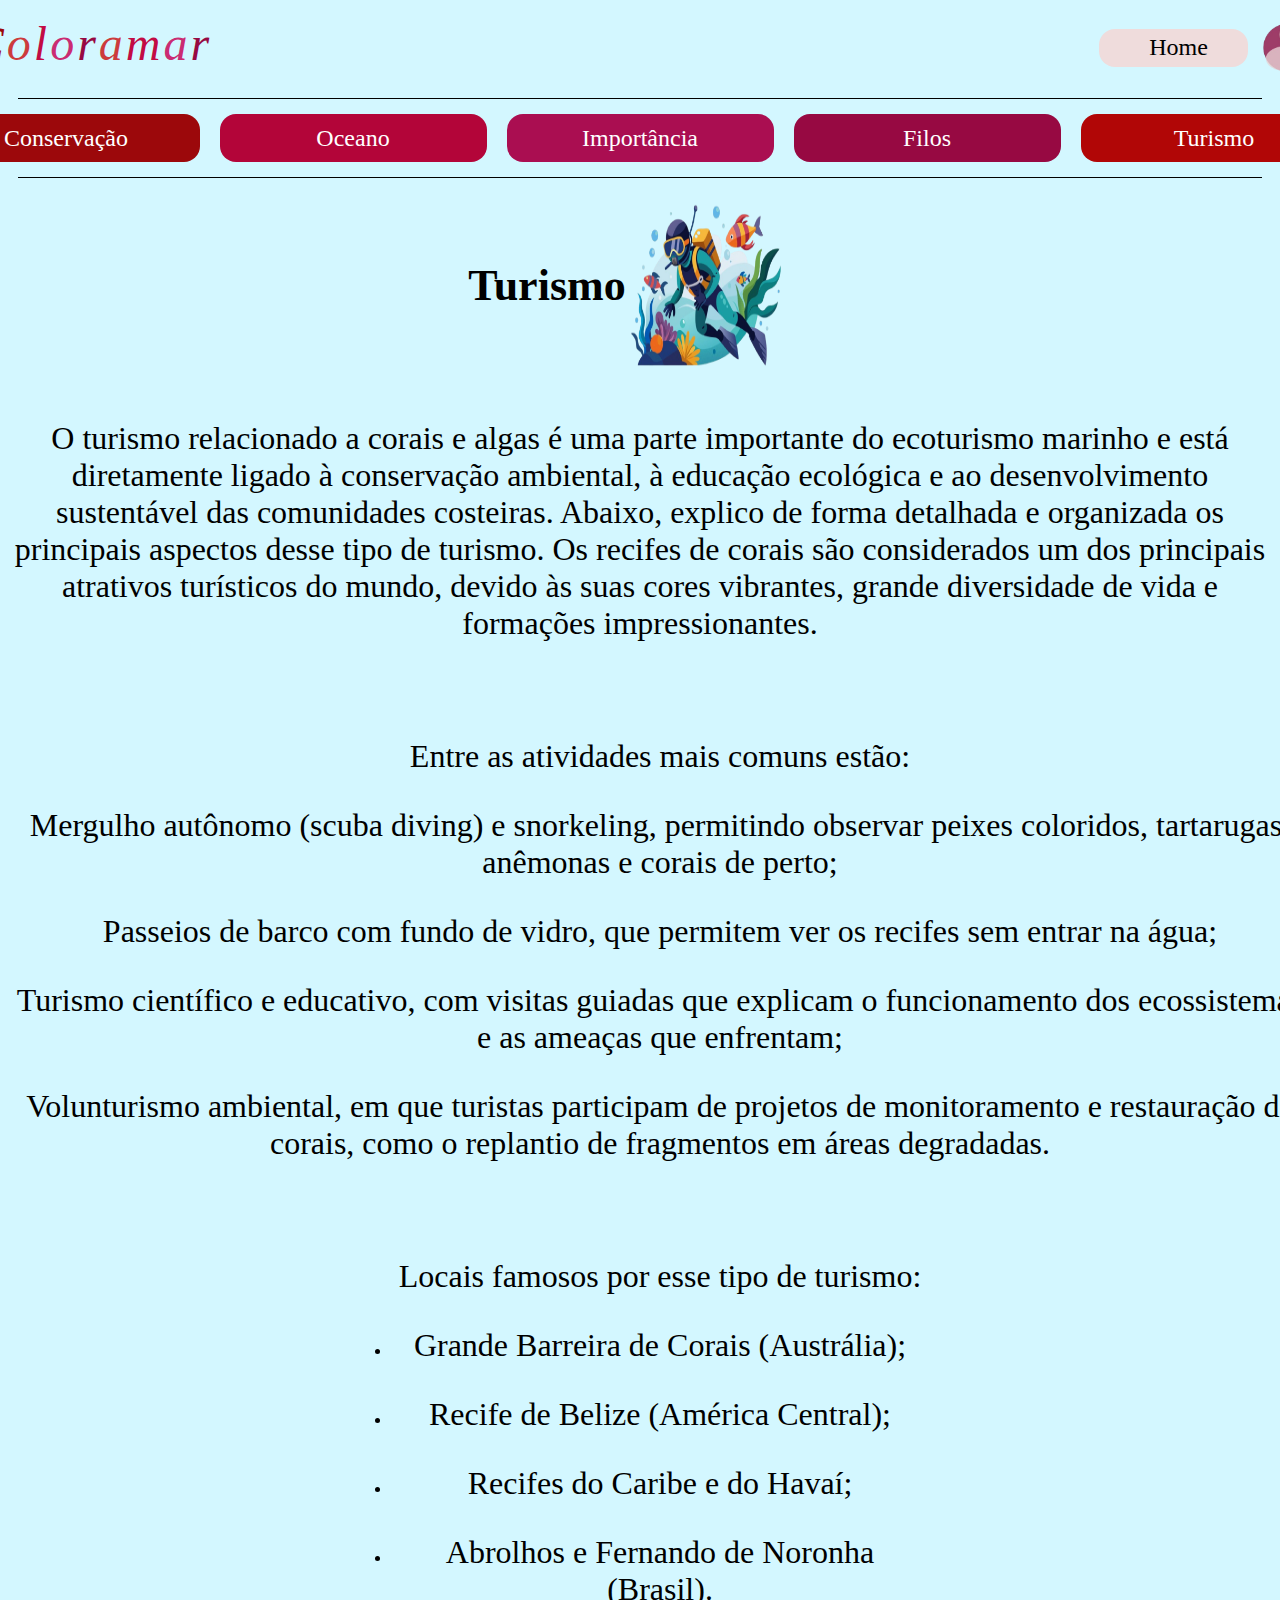
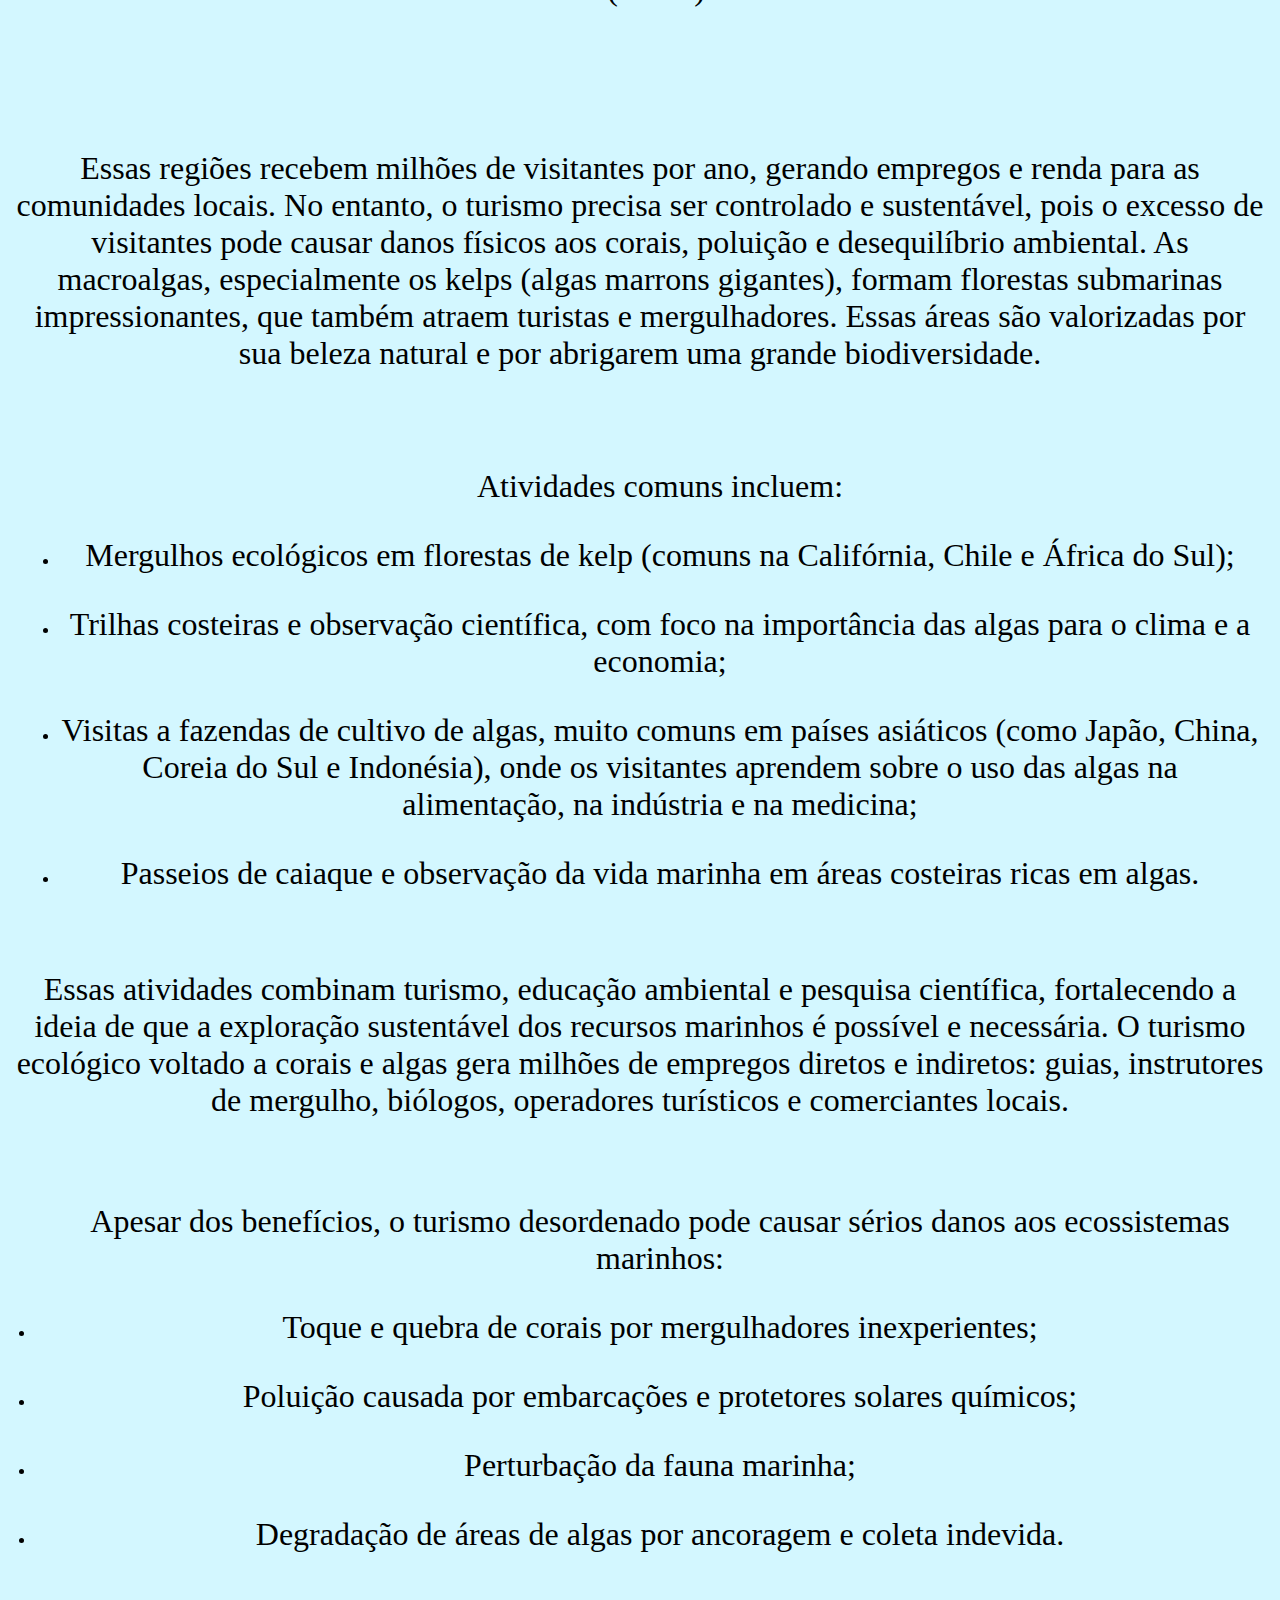
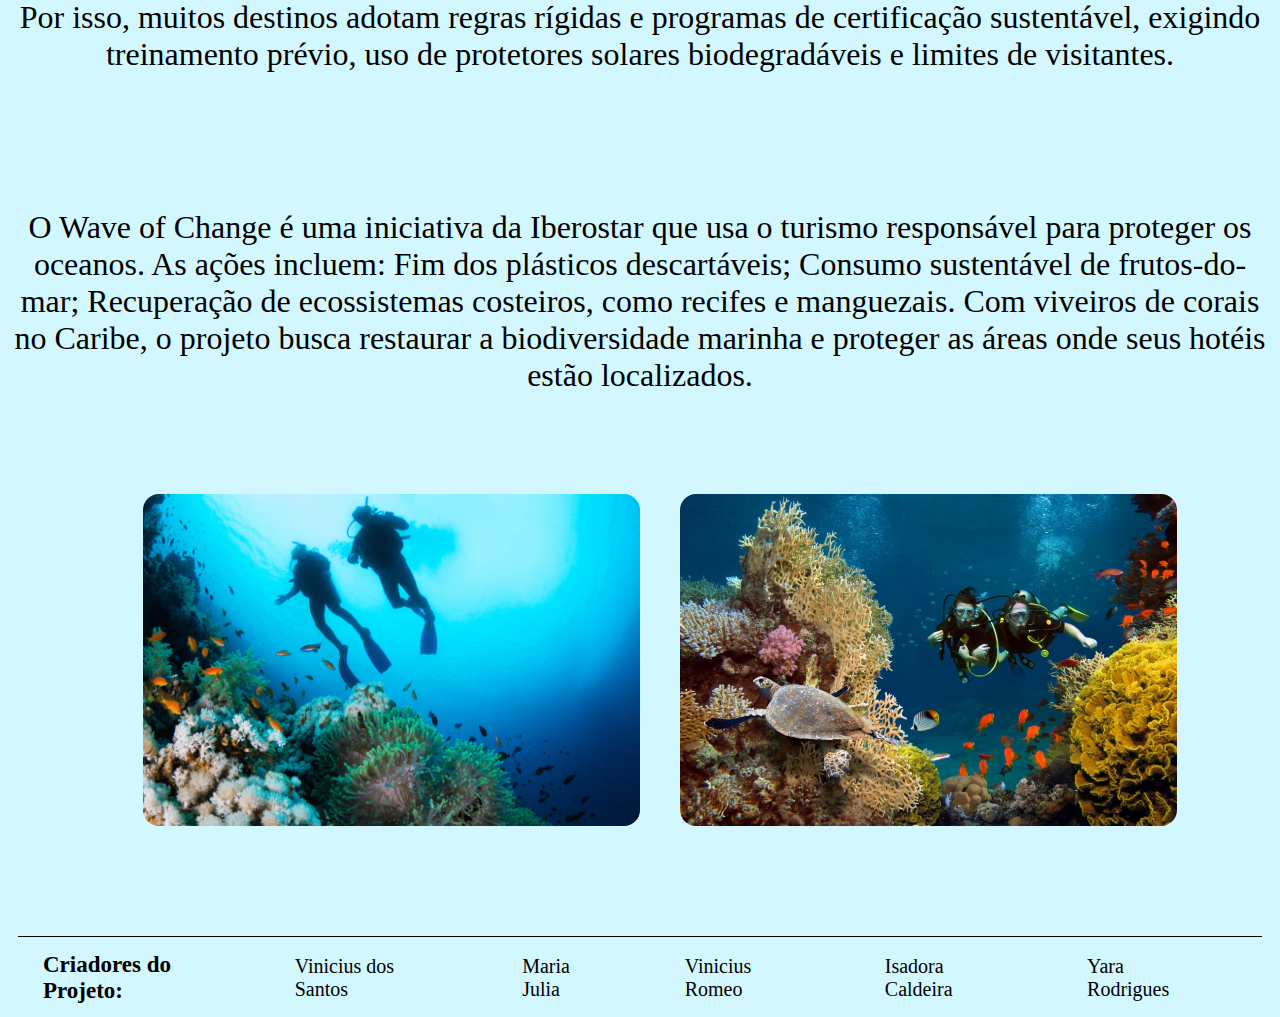
<file: turismo.html>
<!DOCTYPE html>
<html lang="pt-br">

<head>
    <meta charset="UTF-8">
    <meta name="viewport" content="width=device-width, initial-scale=1.0">
    <link rel="stylesheet" href="Coloramar.css">
    <title>Turismo</title>
</head>

<body>

    <nav class="menu3">
        <h1 class="titulo" style="color: #9C080B" >C<span class="titulo" style="color: rgba(203, 7, 7, 0.79);" >o</span><span class="titulo" style="color: rgba(194, 5, 62, 0.97);" >l</span><span class="titulo" style="color: rgba(201, 16, 96, 0.90);" >o</span><span class="titulo" style="color: #970942;" >r</span><span class="titulo" style="color: rgba(203, 7, 7, 0.79);" >a</span><span class="titulo" style="color: rgba(194, 5, 62, 0.97);" >m</span><span class="titulo" style="color: rgba(201, 16, 96, 0.90);" >a</span><span class="titulo" style="color: #970942;" >r</span></h1>
        <ul class="retangulo9">
            <a class="letra" href="index.html"><h1 class="pgi1">Home</h1></a>
        </ul>
        <a href="Login.html"><img class="bola" src="login.png"></a>
    </nav>

    <nav class="linhamenu">
        <ul class="linha"></ul>
    </nav>

    <nav class="menu">
        <ul class="retangulo1">
            <a class="distancia" href="Conservacao.html"><h1 class="trocapg">Conservação</h1></a>
        </ul>
        <ul class="retangulo2">
            <a class="distancia" href="oceano.html"><h1 class="trocapg">Oceano</h1></a>
        </ul>
        <ul class="retangulo3">
            <a class="distancia" href="Importancia.html"><h1 class="trocapg">Importância</h1></a>
        </ul>
        <ul class="retangulo4">
            <a class="distancia" href="filos.html"><h1 class="trocapg">Filos</h1></a>
        </ul>
        <ul class="retangulo5">
            <a class="distancia" href="turismo.html"><h1 class="trocapg">Turismo</h1></a>
        </ul>
    </nav>

    <nav class="linhamenu">
        <ul class="linha4"></ul>
    </nav>

    
    <nav class="menu7">
        <h1 class="perguntasinicio2">Turismo</h1>
        <img class="png" src="c7cf7999961b269bea87a0d527254679a359f7e9.png">
    </nav>
    <nav class="navTurismo">
        <p class="turismo1"> O turismo relacionado a corais e algas é uma parte importante do ecoturismo marinho e está diretamente ligado à conservação ambiental, à educação ecológica e ao desenvolvimento sustentável das comunidades costeiras. Abaixo, explico de forma detalhada e organizada os principais aspectos desse tipo de turismo. Os recifes de corais são considerados um dos principais atrativos turísticos do mundo, devido às suas cores vibrantes, grande diversidade de vida e formações impressionantes.</p>
        
        <ul class="quadrado1"> 
            <p>Entre as atividades mais comuns estão:</p>
            <li><p>Mergulho autônomo (scuba diving) e snorkeling, permitindo observar peixes coloridos, tartarugas, anêmonas e corais de perto;</p></li>
            <li><p>Passeios de barco com fundo de vidro, que permitem ver os recifes sem entrar na água;</p></li>
            <li><p>Turismo científico e educativo, com visitas guiadas que explicam o funcionamento dos ecossistemas e as ameaças que enfrentam;</p></li>
            <li><p>Volunturismo ambiental, em que turistas participam de projetos de monitoramento e restauração de corais, como o replantio de fragmentos em áreas degradadas.</p></li>
        </ul>

        <ul class="quadrado2">
            <p>Locais famosos por esse tipo de turismo:</p>
            <li><p>Grande Barreira de Corais (Austrália);</p></li>
            <li><p>Recife de Belize (América Central);</p></li>
            <li><p>Recifes do Caribe e do Havaí;</p></li>
            <li><p>Abrolhos e Fernando de Noronha (Brasil).</p></li>
        </ul>

        <p class="turismo2">Essas regiões recebem milhões de visitantes por ano, gerando empregos e renda para as comunidades locais. No entanto, o turismo precisa ser controlado e sustentável, pois o excesso de visitantes pode causar danos físicos aos corais, poluição e desequilíbrio ambiental. As macroalgas, especialmente os kelps (algas marrons gigantes), formam florestas submarinas impressionantes, que também atraem turistas e mergulhadores. Essas áreas são valorizadas por sua beleza natural e por abrigarem uma grande biodiversidade.</p>
        
        <ul class="quadrado3">
            <p>Atividades comuns incluem:</p>
            <li><p>Mergulhos ecológicos em florestas de kelp (comuns na Califórnia, Chile e África do Sul);</p></li>
            <li><p>Trilhas costeiras e observação científica, com foco na importância das algas para o clima e a economia;</p></li>
            <li><p>Visitas a fazendas de cultivo de algas, muito comuns em países asiáticos (como Japão, China, Coreia do Sul e Indonésia), onde os visitantes aprendem sobre o uso das algas na alimentação, na indústria e na medicina;</p></li>
            <li><p>Passeios de caiaque e observação da vida marinha em áreas costeiras ricas em algas.</p></li>
        </ul>
        
        <p class="turismo3">Essas atividades combinam turismo, educação ambiental e pesquisa científica, fortalecendo a ideia de que a exploração sustentável dos recursos marinhos é possível e necessária. O turismo ecológico voltado a corais e algas gera milhões de empregos diretos e indiretos: guias, instrutores de mergulho, biólogos, operadores turísticos e comerciantes locais.</p>
        
        <ul class="quadrado4"> 
            <p>Apesar dos benefícios, o turismo desordenado pode causar sérios danos aos ecossistemas marinhos:</p>
            <li><p>Toque e quebra de corais por mergulhadores inexperientes;</p></li>
            <li><p>Poluição causada por embarcações e protetores solares químicos;</p></li>
            <li><p>Perturbação da fauna marinha;</p></li>
            <li><p>Degradação de áreas de algas por ancoragem e coleta indevida.</p></li>
        </ul>

        <p class="turismo4">Por isso, muitos destinos adotam regras rígidas e programas de certificação sustentável, exigindo treinamento prévio, uso de protetores solares biodegradáveis e limites de visitantes.</p>
        <p class="turismo5">O Wave of Change é uma iniciativa da Iberostar que usa o turismo responsável para proteger os oceanos. As ações incluem: Fim dos plásticos descartáveis; Consumo sustentável de frutos-do-mar; Recuperação de ecossistemas costeiros, como recifes e manguezais. Com viveiros de corais no Caribe, o projeto busca restaurar a biodiversidade marinha e proteger as áreas onde seus hotéis estão localizados.</p>


    </nav>

    <nav class="menu10">
        <img class="png2" src="47c5214c11b33966cb86e9adc5afec6435f2c791.png">
        <img class="png2" src="1a462147cd8060ff7a850d0cd8edaf44d0e016d8.jpg">
    </nav>

    
    



    <nav class="linhamenu">
        <ul class="linha"></ul>
    </nav>

    <nav class="menu4">
        <h1 class="criadores" style="color: #000000">Criadores do Projeto: </h1>
        <p class="nomes">Vinicius dos Santos</p>
        <p class="nomes">Maria Julia</p>
        <p class="nomes">Vinicius Romeo</p>
        <p class="nomes">Isadora Caldeira</p>
        <p class="nomes">Yara Rodrigues</p>
    </nav>
    <script src="Coloramar.js"></script>

</body>
</file>
<file: Coloramar.css>
body{
   background-color: #D3F7FF;
   background-size: 100%;
}


/* Cabeçalho */


.menu3 h1 {
   display: flex;
   flex-wrap: nowrap;
   flex-direction: row;
   margin: 0 10px;
   margin-bottom:0%;
   margin-inline-end: 890px;
}
.retangulo9 {
   width: 109px;
   height: 38px;
   flex-shrink: 0;
   border-radius: 16px;
   background: #EFDCDC;
}
.retangulo9 h1{
   color: rgb(0, 0, 0);
   font-family: "Kadwa";
   font-size: 24px;
   font-style: normal;
   font-weight: 400;
   line-height: normal;
}
.retangulo9 a{
   display: flex;
   margin-inline-end: 40px;
   text-decoration: none;
   margin-top: 5px;
}
.espaço {
   width: 129px;
   height: 25px;
   flex-shrink: 0;
   border-radius: 16px;
   background-color: rgba(211, 247, 255, 1);
   margin-inline-end: 60px;
}
.titulo {
   color: rgba(194, 5, 62, 0.97);
   font-family: "Pacifico";
   font-size: 48px;
   font-style: normal;
   font-weight: 500;
   line-height: normal;
   font-style: italic;
   margin-inline-start: 3px;
   margin-bottom: 10px;
}
.bola {
   margin-inline-start: 10px;
   width: 60px;
   height: 60px;
   flex-shrink: 0;
   border-radius: 50%;
}


/* Linhas */


.linhamenu{
   display: flex;
   unicode-bidi: isolate;
   align-items: center;
   justify-content: center;
   align-content: center;
   padding: 0%;
   margin: 10px;
}
.linha {
   width: 1412px;
   height: 1.25px;
   background: #000;
   padding: 0%;
   margin: 0%;
}
.linha4 {
   width: 1412px;
   height: 0.75px;
   background: #000;
   padding: 0%;
   margin: 0%;
}


/* Troca de paginas */


nav {
   display: flex;
   unicode-bidi: isolate;
   padding: 5px;
   align-items: center;
   justify-content: center;
   align-content: center;
   flex-wrap: nowrap;
   flex-direction: row;
}
.menu ul {
   display: flex;
   width: 227px;
   height: 48px;
   flex-shrink: 0;
   border-radius: 16px;
   flex-wrap: nowrap;
   flex-direction: row;
   margin: 0 10px;
   align-content: center;
   justify-content: center;
}
.retangulo1 {
   background: #9C080B;
}
.retangulo2 {
   background: #B30539;
}
.retangulo3 {
   background: #AA0E51;
}
.retangulo4 {
   background: #970942; 
}
.retangulo5 {
   background: #B10606;
}
.distancia {
   display: flex;
   align-items: center;
   justify-content: center;
   align-content: center;
   margin-inline-end: 40px;
}
.trocapg {
   color: rgb(255, 255, 255);
   font-family: "Kadwa";
   font-size: 24px;
   font-style: normal;
   font-weight: 400;
   line-height: normal;
}
a {
   text-decoration: none;
}


/* Carrossel */


.carrossel {
   margin:  0 auto;
   width: 1200px;
   height: 570px;
   overflow: hidden;
   border-radius: 16px;
   margin-top: 20px;
}
.slides {
   width: 400%;
   height: 570px;
   border-radius: 16px;
   display: flex;
}
.slides input {
   display: none;
}
.img1{
   width: 25%;
   position: relative;
   transition: 1.5s;
}
.img1 img{
   width: 1200px;
}
.img2{
   width: 25%;
   position: relative;
   transition: 1.5s;
}
.img2 img{
   width: 1200px;
}
.img3{
   width: 25%;
   position: relative;
   transition: 1.5s;
}
.img3 img{
   width: 1200px;
}
.img4{
   width: 25%;
   position: relative;
   transition: 1.5s;
}
.img4 img{
   width: 1200px;
}
.nvgmnl {
   position: absolute;
   width: 1200px;
   margin-top: -40px;
   display: flex;
   justify-content: center;
}
.mnlbtn {
   border: 2px solid #FFF;
   padding: 5px;
   border-radius: 8px;
   cursor: pointer;
   transition: 1s;
}
.mnlbtn:not(:last-child) {
   margin-right: 40px;
}
#radio1:checked ~ .img1 {
   margin-left: 0;
}
#radio2:checked ~ .img1 {
   margin-left: -25%;
}
#radio3:checked ~ .img1 {
   margin-left: -50%;
}
#radio4:checked ~ .img1 {
   margin-left: -75%;
}


/* Informações das Paginas */


.menu5 {
   display: flex;
   flex-shrink: 0;
   flex-wrap: nowrap;
   flex-direction: row;
   align-content: center;
   justify-content: center;
   padding: 0%;
   margin: 0%;
   margin-top: 20px;
}
.menu8 {
   display: flex;
   flex-shrink: 0;
   flex-wrap: nowrap;
   flex-direction: row;
   align-content: center;
   justify-content: center;
   padding: 0%;
   margin: 0%;
   margin-top: 20px;
}
.menu9 {
   display: flex;
   flex-shrink: 0;
   flex-wrap: nowrap;
   flex-direction: row;
   align-content: center;
   justify-content: center;
   padding: 0%;
   margin: 0%;
   margin-top: 20px;
}


/* Informações das Paginas - titulos */


.perguntas {
   color: #000;
   font-family: "Kavoon";
   font-size: 44px;
   font-style: normal;
   font-weight: 400;
   line-height: normal;
   display: flex;
   justify-content: center;
   margin-inline-start: 60px;
   font-weight: bold;
}
.perguntasinicio1 {
   color: #000;
   font-family: "Kavoon";
   font-size: 44px;
   font-style: normal;
   font-weight: 400;
   line-height: normal;
   display: flex;
   justify-content: center;
   margin-inline-start: 5px;
   font-weight: bold;
}
.perguntasinicio2 {
   color: #000;
   font-family: "Kavoon";
   font-size: 44px;
   font-style: normal;
   font-weight: 400;
   line-height: normal;
   display: flex;
   justify-content: center;
   margin-inline-start: -25px;
   font-weight: bold;
}


/* Informações das Paginas - imagens */


.png {
   width: 161px;
   height: 185px;
   flex-shrink: 0;
   aspect-ratio: 161/185;
   display: flex;
   justify-content: center;
}
.pngespecial {
   width: 222.377px;
   height: 148.251px;
   transform: rotate(11.259deg);
   flex-shrink: 0;
   aspect-ratio: 222.38/148.25;
   opacity: 0.7;
}
.mostruario {
   width: 668px;
   height: 400px;
   flex-shrink: 0;
   aspect-ratio: 668/437;
   border-radius: 16px;
   margin-bottom: 20px;
}
.menuIMG {
   display: flex;
   flex-shrink: 0;
   flex-wrap: nowrap;
   flex-direction: column;
   align-content: center;
   justify-content: center;
}
.menu10 {
   display: flex;
   flex-wrap: nowrap;
   flex-direction: row;
   align-content: center;
   justify-content: center;
   flex-shrink: 0;
   padding: 0%;
   margin: 0%;
   margin-top: 20px;
}
.png2 {
   width: 497px;
   height: 332px;
   flex-shrink: 0;
   aspect-ratio: 497/332;
   margin-inline-start: 40px;
   display: flex;
   justify-content: center;
   border-radius: 16px;
   margin-bottom: 100px;
}
#imgespecial {
   margin-bottom: 70px;
}


/* Informações das Paginas - explicações */


.sectionEXP {
   display: flex;
   flex-shrink: 0;
   margin: -10px;
   flex-wrap: nowrap;
   flex-direction: row;
   align-content: center;
   justify-content: center;
}
.explicacao1 {
   width: 961px;
   height: 376px;
   flex-shrink: 0;
   color: #000;
   font-family: "Kaisei Tokumin";
   font-size: 32px;
   font-style: normal;
   font-weight: 400;
   line-height: normal;
   margin-top: -5px;
}
.explicacao2 {
   width: 961px;
   height: 604px;
   flex-shrink: 0;
   color: #000;
   font-family: "Kaisei Tokumin";
   font-size: 32px;
   font-style: normal;
   font-weight: 400;
   line-height: normal;
   margin-top: -3px;
}
.explicacao3 {
   width: 961px;
   height: 376px;
   flex-shrink: 0;
   color: #000;
   font-family: "Kaisei Tokumin";
   font-size: 32px;
   font-style: normal;
   font-weight: 400;
   line-height: normal;
   margin-top: -5px;
   margin-bottom: 100px;
}
.explicacao4 {
   width: 1093px;
   height: 1096px;
   flex-shrink: 0;
   color: #000;
   font-family: "Kaisei Tokumin";
   font-size: 32px;
   font-style: normal;
   font-weight: 400;
   line-height: normal;
   margin-bottom: 100px;
}
.explicacao5 {
   width: 1093px;
   height: 1208px;
   flex-shrink: 0;
   color: #000;
   font-family: "Kaisei Tokumin";
   font-size: 32px;
   font-style: normal;
   font-weight: 400;
   line-height: normal;
   margin-bottom: 100px;
}
.explicacao6 {
   width: 1093px;
   height: 820px;
   flex-shrink: 0;
   color: #000;
   font-family: "Kaisei Tokumin";
   font-size: 32px;
   font-style: normal;
   font-weight: 400;
   line-height: normal;
   margin-bottom: 100px;
}
.explicacao7 {
   width: 1093px;
   height: 667px;
   flex-shrink: 0;
   color: #000;
   font-family: "Kaisei Tokumin";
   font-size: 32px;
   font-style: normal;
   font-weight: 400;
   line-height: normal;
   margin-bottom: 100px;
}
.explicacao8 {
   width: 1093px;
   height: 998px;
   flex-shrink: 0;
   color: #000;
   font-family: "Kaisei Tokumin";
   font-size: 32px;
   font-style: normal;
   font-weight: 400;
   line-height: normal;
   margin-bottom: 100px;
}
.explicacao9 {
   width: 1098px;
   height: 556px;
   flex-shrink: 0;
   color: #000;
   font-family: "Kaisei Tokumin";
   font-size: 32px;
   font-style: normal;
   font-weight: 400;
   line-height: normal;
   margin-bottom: 100px;
}
.explicacao10 {
   width: 1093px;
   height: 460px;
   flex-shrink: 0;
   color: #000;
   font-family: "Kaisei Tokumin";
   font-size: 32px;
   font-style: normal;
   font-weight: 400;
   line-height: normal;
   margin-bottom: 100px;
}
.explicacao11 {
   width: 1093px;
   height: 384px;
   flex-shrink: 0;
   color: #000;
   font-family: "Kaisei Tokumin";
   font-size: 32px;
   font-style: normal;
   font-weight: 400;
   line-height: normal;
   margin-bottom: 100px;
}
.explicacao12 {
   width: 1093px;
   height: 272px;
   flex-shrink: 0;
   color: #000;
   font-family: "Kaisei Tokumin";
   font-size: 32px;
   font-style: normal;
   font-weight: 400;
   line-height: normal;
   margin-bottom: 100px;
}
.explicacao13 {
   width: 1093px;
   height: 187px;
   flex-shrink: 0;
   color: #000;
   font-family: "Kaisei Tokumin";
   font-size: 32px;
   font-style: normal;
   font-weight: 400;
   line-height: normal;
   margin-bottom: 100px;
}
.explicacao14 {
   width: 1093px;
   height: 217px;
   flex-shrink: 0;
   color: #000;
   font-family: "Kaisei Tokumin";
   font-size: 32px;
   font-style: normal;
   font-weight: 400;
   line-height: normal;
   margin-bottom: 100px;
}
.explicacao15 {
   width: 1093px;
   height: 296px;
   flex-shrink: 0;
   font-family: "Kaisei Tokumin";
   font-size: 32px;
   font-style: normal;
   font-weight: 400;
   line-height: normal;
   margin-bottom: 100px;
}
.explicacao16 {
   width: 1093px;
   height: 321px;
   flex-shrink: 0;
   color: #000;
   font-family: "Kaisei Tokumin";
   font-size: 32px;
   font-style: normal;
   font-weight: 400;
   line-height: normal;
   margin-bottom: 100px;
}
.explicacao17 {
   width: 1093px;
   height: 256px;
   flex-shrink: 0;
   color: #000;
   font-family: "Kaisei Tokumin";
   font-size: 32px;
   font-style: normal;
   font-weight: 400;
   line-height: normal;
   margin-bottom: 100px;
}
.explicacao18 {
   width: 1093px;
   height: 305px;
   flex-shrink: 0;
   color: #000;
   font-family: "Kaisei Tokumin";
   font-size: 32px;
   font-style: normal;
   font-weight: 400;
   line-height: normal;
   margin-bottom: 100px;
}


/* Informações das Paginas - ESPECIAL TURISMO */


.navTurismo {
   display: flex;
   unicode-bidi: isolate;
   padding: 5px;
   align-items: center;
   justify-content: center;
   align-content: center;
   flex-wrap: nowrap;
   flex-direction: column;
}
.navTurismo p {
   flex-shrink: 0;
   color: #000;
   text-align: center;
   font-family: "Kaisei Tokumin";
   font-size: 32px;
   font-style: normal;
   font-weight: 400;
   line-height: normal;
}
.quadrado1 {
   width: 1301px;
   height: 488px;
}
.quadrado2 {
   width: 538px;
   height: 476px;
   flex-shrink: 0;
}
.quadrado3 {
   width: 1203px;
   height: 487px;
   flex-shrink: 0;

}
.quadrado4 {
   width: 1251px;
   height: 380px;   
}
.turismo1 {
   width: 1254px;
   height: 238px;
   flex-shrink: 0;
}
.turismo2 {
   width: 1254px;
   height: 238px;
   flex-shrink: 0;
}
.turismo3 {
   width: 1254px;
   height: 152px;
   flex-shrink: 0;
}
.turismo4 {
   width: 1254px;
   height: 146px;
   flex-shrink: 0;
}
.turismo5 {
   width: 1254px;
   height: 228px;
   flex-shrink: 0;
}


/* Criadores do Projeto */


.menu4 {
   display: flex;
   flex-wrap: nowrap;
   flex-direction: row;
   margin: 0 30px;
   gap: 15px;
   align-content: center;
   justify-content: center;
}
.criadores{
   font-family: "Kavoon";
   font-size: 23px;
   font-style: normal;
   font-weight: 1200;
   line-height: normal;
   margin: 0;
   padding: 0;
}
.nomes{
   color: #000;
   font-family: "Kdam Thmor Pro";
   font-size: 20px;
   font-style: normal;
   font-weight: 400;
   line-height: normal;
   margin: 0 30px;
   gap: 15px;
}


/* Pagina Cadastro */


.menu7 {
   display: flex;
   flex-shrink: 0;
   border-radius: 16px;
   margin: 0 10px;
   flex-wrap: nowrap;
   flex-direction: row;
   align-content: center;
   justify-content: center;
}
.retangulo12 {
   width: 644px;
   height: 847px;
   flex-shrink: 0;
   border-radius: 16px;
   background: #FFF;
}
.retangulo12 img{
   display: flex;
   width: 180px;
   height: 147px;
   flex-shrink: 0;
   aspect-ratio: 60/49;
   margin-top: 40px;
   margin-inline-start: 196px;
   margin-bottom: 20px;
}
.retangulo12 input{
   width: 356px;
   height: 42px;
   flex-shrink: 0;
   border-radius: 16px;
   border: 1px solid #000;
   background: rgba(240, 240, 240, 0.90);
   box-shadow: 0 4px 10px 0 rgba(0, 0, 0, 0.25);
   display: flex;
   justify-content: center;
   margin-inline-start: 95px;
}
.retangulo12 h1{
   color: #000;
   font-family: Kavoon;
   font-size: 28px;
   font-style: normal;
   font-weight: 400;
   line-height: normal;
   display: flex;
   margin-inline-start: 35px;
}
.retangulo12 button{
   width: 228px;
   height: 46px;
   flex-shrink: 0;
   border-radius: 16px;
   background: #17DEDA;
   box-shadow: 0 4px 10px 0 rgba(0, 0, 0, 0.25);
   margin-top: 40px;
   margin-inline-start: 176px;
}
.retangulo12 p{
   flex-shrink: 0;
   color: #000;
   font-family: "Kdam Thmor Pro";
   font-size: 24px;
   font-style: normal;
   font-weight: 400;
   line-height: normal;
   display: flex;
   justify-content: center;
   margin-inline-end: 55px;
}


/* Pagina Cadastro */


.retangulo13 {
   width: 644px;
   height: 847px;
   flex-shrink: 0;
   border-radius: 16px;
   background: #FFF;
}
.retangulo13 img{
   display: flex;
   width: 287px;
   height: 234px;
   flex-shrink: 0;
   aspect-ratio: 287/234;
   margin-top: 40px;
   margin-inline-start: 136px;
   margin-bottom: 20px;
}
.retangulo13 h1{
   color: #000;
   font-family: Kavoon;
   font-size: 28px;
   font-style: normal;
   font-weight: 400;
   line-height: normal;
   display: flex;
   margin-inline-start: 35px;
}
.retangulo13 button{
   width: 228px;
   height: 46px;
   flex-shrink: 0;
   border-radius: 16px;
   background: #17DEDA;
   box-shadow: 0 4px 10px 0 rgba(0, 0, 0, 0.25);
   margin-top: 40px;
   margin-inline-start: 176px;
}
.retangulo13 input{
   width: 356px;
   height: 42px;
   flex-shrink: 0;
   border-radius: 16px;
   border: 1px solid #000;
   background: rgba(240, 240, 240, 0.90);
   box-shadow: 0 4px 10px 0 rgba(0, 0, 0, 0.25);
   display: flex;
   justify-content: center;
   margin-inline-start: 95px;
}
.retangulo13 p{
   flex-shrink: 0;
   color: #000;
   font-family: "Kdam Thmor Pro";
   font-size: 24px;
   font-style: normal;
   font-weight: 400;
   line-height: normal;
   display: flex;
   justify-content: center;
   margin-inline-end: 55px;
}
.separação {
   display: flex;
   flex-shrink: 0;
   border-radius: 16px;
   flex-wrap: nowrap;
   flex-direction: row;
   margin: 0 10px;
   align-content: center;
   justify-content: center;
}
.linha2 {
   width: 168px;
   height: 1px;
   background: rgba(0, 0, 0, 0.28);
   margin-top: 40px;
   
}
.meio {
   color: rgba(0, 0, 0, 0.28);
   font-family: Kadwa;
   font-size: 20px;
   font-style: normal;
   font-weight: 400;
   line-height: normal;
   margin-top: 27.5px;
}
.linha3 {
   width: 168px;
   height: 1px;
   background: rgba(0, 0, 0, 0.28);
   margin-top: 40px;
}
.trocarpg {
   color: #9E1010;
   font-family: Kadwa;
   font-size: 28px;
   font-style: normal;
   font-weight: 400;
   line-height: normal;
   display: flex;
   flex-direction: row;
   align-content: center;
   justify-content: center;
   margin-inline-end: 50px;
}
.aviso {
   color: #9E1010;
   font-family: Kadwa;
   font-size: 28px;
   font-style: normal;
   font-weight: 400;
   line-height: normal;
   display: flex;
   flex-direction: row;
   align-content: center;
   justify-content: center;
   margin-inline-end: 50px;
}


@media (max-width:900px) {
/* Cabeçalho */


.menu3 h1 {
   display: flex;
   flex-wrap: nowrap;
   flex-direction: row;
   margin: 0 5px;
   margin-bottom:0%;
   margin-inline-end: 150px;
}
.retangulo9 {
   width: 29px;
   height: 17px;
   flex-shrink: 0;
   border-radius: 16px;
   background: #EFDCDC;
}
.retangulo9 h1{
   color: rgb(0, 0, 0);
   font-family: "Kadwa";
   font-size: 14px;
   font-style: normal;
   text-align: center;
   font-weight: 400;
   line-height: normal;
   margin-inline-end: 100px;
}
.retangulo9 a{
   display: flex;
   text-decoration: none;
   justify-content: center;
   margin-inline-end: -60px;
}
.espaço {
   width: 39px;
   height: 17px;
   flex-shrink: 0;
   border-radius: 16px;
   background-color: rgba(211, 247, 255, 1);
   padding-left: 30px;
}
.titulo {
   color: rgba(194, 5, 62, 0.97);
   font-family: "Pacifico";
   font-size: 22px;
   font-style: normal;
   font-weight: 500;
   line-height: normal;
   font-style: italic;
   margin-inline-start: 3px;
   margin-bottom: 5px;
}
.bola {
   margin-inline-start: 5px;
   width: 27px;
   height: 27px;
   flex-shrink: 0;
   border-radius: 50%;
}
.pgi1 {
   margin-inline-end: 30px;
}


/* Linhas */


.linhamenu{
   display: flex;
   unicode-bidi: isolate;
   align-items: center;
   justify-content: center;
   align-content: center;
   padding: 0%;
   margin: 5px;
}
.linha {
   width: 383px;
   height: 0.75px;
   background: #000;
   padding: 0%;
   margin: 0%;
}
.linha4 {
   width: 383px;
   height: 0.50px;
   background: #000;
   padding: 0%;
   margin: 0%;
}


/* Troca de paginas */


nav {
   display: flex;
   unicode-bidi: isolate;
   padding: 1.5px;
   align-items: center;
   justify-content: center;
   align-content: center;
   flex-wrap: nowrap;
   flex-direction: row;
}
.menu ul {
   display: flex;
   width: 29px;
   height: 17px;
   flex-shrink: 0;
   border-radius: 16px;
   flex-wrap: nowrap;
   flex-direction: row;
   margin: 0 2.5px;
   align-content: center;
   justify-content: center;
}
.retangulo1 {
   background: #9C080B;
}
.retangulo2 {
   background: #B30539;
}
.retangulo3 {
   background: #AA0E51;
}
.retangulo4 {
   background: #970942; 
}
.retangulo5 {
   background: #B10606;
}
.distancia {
   display: flex;
   align-items: center;
   justify-content: center;
   align-content: center;
   margin-inline-end: 40px;
}
.trocapg {
   color: rgb(255, 255, 255);
   font-family: "Kadwa";
   font-size: 9px;
   font-style: normal;
   font-weight: 400;
   line-height: normal;
}
a {
   text-decoration: none;
}


/* Carrossel */


.carrossel {
   margin:  0 auto;
   width: 229px;
   height: 129px;
   overflow: hidden;
   border-radius: 16px;
   margin-top: 20px;
}
.slides {
   width: 400%;
   height: 129px;
   border-radius: 16px;
   display: flex;
}
.slides input {
   display: none;
}
.img1{
   width: 25%;
   position: relative;
   transition: 1.5s;
}
.img1 img{
   width: 229px;
}
.img2{
   width: 25%;
   position: relative;
   transition: 1.5s;
}
.img2 img{
   width: 229px;
}
.img3{
   width: 25%;
   position: relative;
   transition: 1.5s;
}
.img3 img{
   width: 229px;
}
.img4{
   width: 25%;
   position: relative;
   transition: 1.5s;
}
.img4 img{
   width: 229px;
}
.nvgmnl {
   position: absolute;
   width: 229px;
   margin-top: -20px;
   display: flex;
   justify-content: center;
}
.mnlbtn {
   border: 2px solid #FFF;
   padding: 3px;
   border-radius: 8px;
   cursor: pointer;
   transition: 1s;
}
.mnlbtn:not(:last-child) {
   margin-right: 40px;
}
#radio1:checked ~ .img1 {
   margin-left: 0;
}
#radio2:checked ~ .img1 {
   margin-left: -25%;
}
#radio3:checked ~ .img1 {
   margin-left: -50%;
}
#radio4:checked ~ .img1 {
   margin-left: -75%;
}


/* Informações das Paginas */


.menu5 {
   display: flex;
   flex-shrink: 0;
   flex-wrap: nowrap;
   flex-direction: row;
   align-content: center;
   justify-content: center;
   padding: 0%;
   margin: 0%;
   margin-top: 10px;
}
.menu8 {
   display: flex;
   flex-shrink: 0;
   flex-wrap: nowrap;
   flex-direction: row;
   align-content: center;
   justify-content: center;
   padding: 0%;
   margin: 0%;
   margin-top: 10px;
}
.menu9 {
   display: flex;
   flex-shrink: 0;
   flex-wrap: nowrap;
   flex-direction: row;
   align-content: center;
   justify-content: center;
   padding: 0%;
   margin: 0%;
   margin-top: 10px;
}


/* Informações das Paginas - titulos */


.perguntas {
   color: #000;
   font-family: "Kavoon";
   font-size: 20px;
   font-style: normal;
   font-weight: 400;
   line-height: normal;
   display: flex;
   justify-content: center;
   margin-inline-start: 30px;
   font-weight: bold;
}
.perguntasinicio1 {
   color: #000;
   font-family: "Kavoon";
   font-size: 20px;
   font-style: normal;
   font-weight: 400;
   line-height: normal;
   display: flex;
   justify-content: center;
   margin-inline-start: 5px;
   font-weight: bold;
}
.perguntasinicio2 {
   color: #000;
   font-family: "Kavoon";
   font-size: 20px;
   font-style: normal;
   font-weight: 400;
   line-height: normal;
   display: flex;
   justify-content: center;
   margin-inline-start: -25px;
   font-weight: bold;
}


/* Informações das Paginas - imagens */


.png {
   width: 54px;
   height: 54px;
   flex-shrink: 0;
   aspect-ratio: 1/1;
   display: flex;
   justify-content: center;
}
.pngespecial {
   width: 77.175px;
   height: 51.45px;
   transform: rotate(11.259deg);
   flex-shrink: 0;
   aspect-ratio: 77.17/51.45;
   opacity: 0.7;
}
.mostruario {
   width: 282px;
   height: 158px;
   flex-shrink: 0;
   aspect-ratio: 141/79;
   border-radius: 16px;
   margin-bottom: 20px;
}
.menuIMG {
   display: flex;
   flex-shrink: 0;
   flex-wrap: nowrap;
   flex-direction: column;
   align-content: center;
   justify-content: center;
}
.menu10 {
   display: flex;
   flex-wrap: nowrap;
   flex-direction: row;
   align-content: center;
   justify-content: center;
   flex-shrink: 0;
   padding: 0%;
   margin: 0%;
   margin-top: 20px;
}
.png2 {
   width: 177px;
   height: 116px;
   flex-shrink: 0;
   aspect-ratio: 177/116;
   margin-inline-start: 10px;
   display: flex;
   justify-content: center;
   border-radius: 16px;
   margin-bottom: 50px;
}
#imgespecial {
   margin-bottom: 35px;
}


/* Informações das Paginas - explicações */


.sectionEXP {
   display: flex;
   flex-shrink: 0;
   margin: -10px;
   flex-wrap: nowrap;
   flex-direction: row;
   align-content: center;
   justify-content: center;
}
.explicacao1 {
   width: 261px;
   height: 159px;
   flex-shrink: 0;
   color: #000;
   font-family: "Kaisei Tokumin";
   font-size: 12px;
   font-style: normal;
   font-weight: 400;
   line-height: normal;
   margin-top: -5px;
}
.explicacao2 {
   width: 292px;
   height: 297px;
   flex-shrink: 0;
   color: #000;
   font-family: "Kaisei Tokumin";
   font-size: 12px;
   font-style: normal;
   font-weight: 400;
   line-height: normal;
   margin-top: -3px;
}
.explicacao3 {
   width: 259px;
   height: 176px;
   flex-shrink: 0;
   color: #000;
   font-family: "Kaisei Tokumin";
   font-size: 12px;
   font-style: normal;
   font-weight: 400;
   line-height: normal;
   margin-top: -5px;
   margin-bottom: 100px;
}
.explicacao4 {
   width: 326px;
   height: 493px;
   flex-shrink: 0;
   color: #000;
   font-family: "Kaisei Tokumin";
   font-size: 12px;
   font-style: normal;
   font-weight: 400;
   line-height: normal;
   margin-bottom: 100px;
}
.explicacao5 {
   width: 326px;
   height: 562px;
   flex-shrink: 0;
   color: #000;
   font-family: "Kaisei Tokumin";
   font-size: 12px;
   font-style: normal;
   font-weight: 400;
   line-height: normal;
   margin-bottom: 100px;
}
.explicacao6 {
   width: 326px;
   height: 393px;
   flex-shrink: 0;
   color: #000;
   font-family: "Kaisei Tokumin";
   font-size: 12px;
   font-style: normal;
   font-weight: 400;
   line-height: normal;
   margin-bottom: 100px;
}
.explicacao7 {
   width: 326px;
   height: 280px;
   flex-shrink: 0;
   color: #000;
   font-family: "Kaisei Tokumin";
   font-size: 12px;
   font-style: normal;
   font-weight: 400;
   line-height: normal;
   margin-bottom: 100px;
}
.explicacao8 {
   width: 326px;
   height: 453px;
   flex-shrink: 0;
   color: #000;
   font-family: "Kaisei Tokumin";
   font-size: 12px;
   font-style: normal;
   font-weight: 400;
   line-height: normal;
   margin-bottom: 100px;
}
.explicacao9 {
   width: 326px;
   height: 200px;
   flex-shrink: 0;
   color: #000;
   font-family: "Kaisei Tokumin";
   font-size: 12px;
   font-style: normal;
   font-weight: 400;
   line-height: normal;
   margin-bottom: 100px;
}
.explicacao10 {
   width: 280px;
   height: 229px;
   flex-shrink: 0;
   color: #000;
   font-family: "Kaisei Tokumin";
   font-size: 12px;
   font-style: normal;
   font-weight: 400;
   line-height: normal;
   margin-bottom: 100px;
}
.explicacao11 {
   width: 280px;
   height: 186px;
   flex-shrink: 0;
   color: #000;
   font-family: "Kaisei Tokumin";
   font-size: 12px;
   font-style: normal;
   font-weight: 400;
   line-height: normal;
   margin-bottom: 100px;
}
.explicacao12 {
   width: 280px;
   height: 126px;
   flex-shrink: 0;
   color: #000;
   font-family: "Kaisei Tokumin";
   font-size: 12px;
   font-style: normal;
   font-weight: 400;
   line-height: normal;
   margin-bottom: 100px;
}
.explicacao13 {
   width: 280px;
   height: 74px;
   flex-shrink: 0;
   color: #000;
   font-family: "Kaisei Tokumin";
   font-size: 12px;
   font-style: normal;
   font-weight: 400;
   line-height: normal;
   margin-bottom: 100px;
}
.explicacao14 {
   width: 280px;
   height: 81px;
   flex-shrink: 0;
   color: #000;
   font-family: "Kaisei Tokumin";
   font-size: 12px;
   font-style: normal;
   font-weight: 400;
   line-height: normal;
   margin-bottom: 100px;
}
.explicacao15 {
   width: 280px;
   height: 143px;
   flex-shrink: 0;
   font-family: "Kaisei Tokumin";
   font-size: 12px;
   font-style: normal;
   font-weight: 400;
   line-height: normal;
   margin-bottom: 100px;
}
.explicacao16 {
   width: 280px;
   height: 155px;
   flex-shrink: 0;
   color: #000;
   font-family: "Kaisei Tokumin";
   font-size: 12px;
   font-style: normal;
   font-weight: 400;
   line-height: normal;
   margin-bottom: 100px;
}
.explicacao17 {
   width: 280px;
   height: 106px;
   flex-shrink: 0;
   color: #000;
   font-family: "Kaisei Tokumin";
   font-size: 12px;
   font-style: normal;
   font-weight: 400;
   line-height: normal;
   margin-bottom: 100px;
}
.explicacao18 {
   width: 280px;
   height: 143px;
   flex-shrink: 0;
   color: #000;
   font-family: "Kaisei Tokumin";
   font-size: 12px;
   font-style: normal;
   font-weight: 400;
   line-height: normal;
   margin-bottom: 100px;
}


/* Informações das Paginas - ESPECIAL TURISMO */


.navTurismo {
   display: flex;
   unicode-bidi: isolate;
   padding: 5px;
   align-items: center;
   justify-content: center;
   align-content: center;
   flex-wrap: nowrap;
   flex-direction: column;
}
.navTurismo p {
   flex-shrink: 0;
   color: #000;
   text-align: center;
   font-family: "Kaisei Tokumin";
   font-size: 12px;
   font-style: normal;
   font-weight: 400;
   line-height: normal;
}
.navTurismo li {
   margin-inline-start: -20px;
}
.quadrado1 {
   width: 288px;
   height: 240px;
   flex-shrink: 0;
}
.quadrado2 {
   width: 221px;
   height: 154px;
   flex-shrink: 0;
}
.quadrado3 {
   width: 276px;
   height: 254px;
   flex-shrink: 0;

}
.quadrado4 {
   width: 287px;
   height: 152px;
   flex-shrink: 0;
   margin-bottom: 30px;
}
.turismo1 {
   width: 346px;
   height: 100px;
   flex-shrink: 0;
}
.turismo2 {
   width: 326px;
   height: 120px;
   flex-shrink: 0;
}
.turismo3 {
   width: 329px;
   height: 82px;
   flex-shrink: 0;
}
.turismo4 {
   width: 335px;
   height: 44px;
   flex-shrink: 0;
}
.turismo5 {
   width: 336px;
   height: 76px;
   flex-shrink: 0;
   margin-bottom: 20px;
}


/* Criadores do Projeto */


.menu4 {
   display: flex;
   flex-wrap: nowrap;
   flex-direction: column;
   margin: 0 30px;
   gap: 15px;
   align-content: center;
   justify-content: center;
}
.criadores{
   font-family: "Kavoon";
   font-size: 11.5px;
   font-style: normal;
   font-weight: 1200;
   line-height: normal;
   margin: 0;
   padding: 0;
}
.nomes{
   color: #000;
   font-family: "Kdam Thmor Pro";
   font-size: 10px;
   font-style: normal;
   font-weight: 400;
   line-height: normal;
   margin: 0 30px;
   gap: 15px;
}


/* Pagina Cadastro */


.menu7 {
   display: flex;
   flex-shrink: 0;
   border-radius: 16px;
   margin: 0 10px;
   flex-wrap: nowrap;
   flex-direction: row;
   align-content: center;
   justify-content: center;
}
.retangulo12 {
   width: 289px;
   height: 581px;
   flex-shrink: 0;
   border-radius: 16px;
   background: #FFF;
}
.retangulo12 img{
   display: flex;
   width: 180px;
   height: 146px;
   flex-shrink: 0;
   aspect-ratio: 90/73;
  margin-inline-start: 35px;
  margin-top: 15px;
}
.retangulo12 input{
   width: 227px;
   height: 28px;
   flex-shrink: 0;
   border-radius: 16px;
   border: 1px solid #000;
   background: rgba(240, 240, 240, 0.90);
   box-shadow: 0 4px 10px 0 rgba(0, 0, 0, 0.25);
   display: flex;
   justify-content: center;
   margin-inline-start: 5px;
}
.retangulo12 h1{
   color: #000;
   font-family: Kavoon;
   font-size: 18px;
   font-style: normal;
   font-weight: 400;
   line-height: normal;
   display: flex;
}
.retangulo12 button{
   width: 143px;
   height: 33px;
   flex-shrink: 0;
   border-radius: 16px;
   background: #17DEDA;
   box-shadow: 0 4px 10px 0 rgba(0, 0, 0, 0.25);
   margin-top: 30px;
   margin-inline-start: 52.5px;
}
.retangulo12 p{
   flex-shrink: 0;
   color: #000;
   font-family: "Kdam Thmor Pro";
   font-size: 17px;
   font-style: normal;
   font-weight: 400;
   line-height: normal;
   display: flex;
   justify-content: center;
   margin-inline-end: 55px;
}


/* Pagina Login */


.retangulo13 {
   width: 289px;
   height: 581px;
   flex-shrink: 0;
   border-radius: 16px;
   background: #FFF;
}
.retangulo13 img{
   display: flex;
   width: 180px;
   height: 146px;
   flex-shrink: 0;
   aspect-ratio: 90/73;
  margin-inline-start: 35px;
  margin-top: 15px;
}
.retangulo13 input{
   width: 227px;
   height: 28px;
   flex-shrink: 0;
   border-radius: 16px;
   border: 1px solid #000;
   background: rgba(240, 240, 240, 0.90);
   box-shadow: 0 4px 10px 0 rgba(0, 0, 0, 0.25);
   display: flex;
   justify-content: center;
   margin-inline-start: 5px;
}
.retangulo13 h1{
   color: #000;
   font-family: Kavoon;
   font-size: 18px;
   font-style: normal;
   font-weight: 400;
   line-height: normal;
   display: flex;
}
.retangulo13 button{
   width: 143px;
   height: 33px;
   flex-shrink: 0;
   border-radius: 16px;
   background: #17DEDA;
   box-shadow: 0 4px 10px 0 rgba(0, 0, 0, 0.25);
   margin-top: 30px;
   margin-inline-start: 52.5px;
}
.retangulo13 p{
   flex-shrink: 0;
   color: #000;
   font-family: "Kdam Thmor Pro";
   font-size: 17px;
   font-style: normal;
   font-weight: 400;
   line-height: normal;
   display: flex;
   justify-content: center;
   margin-inline-end: 55px;
}
.separação {
   display: flex;
   flex-shrink: 0;
   border-radius: 16px;
   flex-wrap: nowrap;
   flex-direction: row;
   margin: 0 10px;
   align-content: center;
   justify-content: center;
   margin-inline-start: 30px;
}
.linha2 {
   width: 89px;
   height: 1px;
   background: rgba(0, 0, 0, 0.28);
   margin-top: 40px;
   margin-inline-end: -25px;
}
.meio {
   color: rgba(0, 0, 0, 0.28);
   font-family: Kadwa;
   font-size: 20px;
   font-style: normal;
   font-weight: 400;
   line-height: normal;
   margin-top: 27.5px;
   opacity: 0.7;
   margin-left: -20px;
}
.linha3 {
   width: 89px;
   height: 1px;
   background: rgba(0, 0, 0, 0.28);
   margin-top: 40px;
   margin-inline-start: -25px;

}
.trocarpg {
   color: #9E1010;
   font-family: Kadwa;
   font-size: 18px;
   font-style: normal;
   font-weight: 400;
   line-height: normal;
   display: flex;
   flex-direction: row;
   align-content: center;
   justify-content: center;
   margin-inline-end: 50px;
   margin-top: 20px;
}
.aviso {
   color: #9E1010;
   font-family: Kadwa;
   font-size: 28px;
   font-style: normal;
   font-weight: 400;
   line-height: normal;
   display: flex;
   flex-direction: row;
   align-content: center;
   justify-content: center;
   margin-inline-end: 50px;
}

}
</file>
